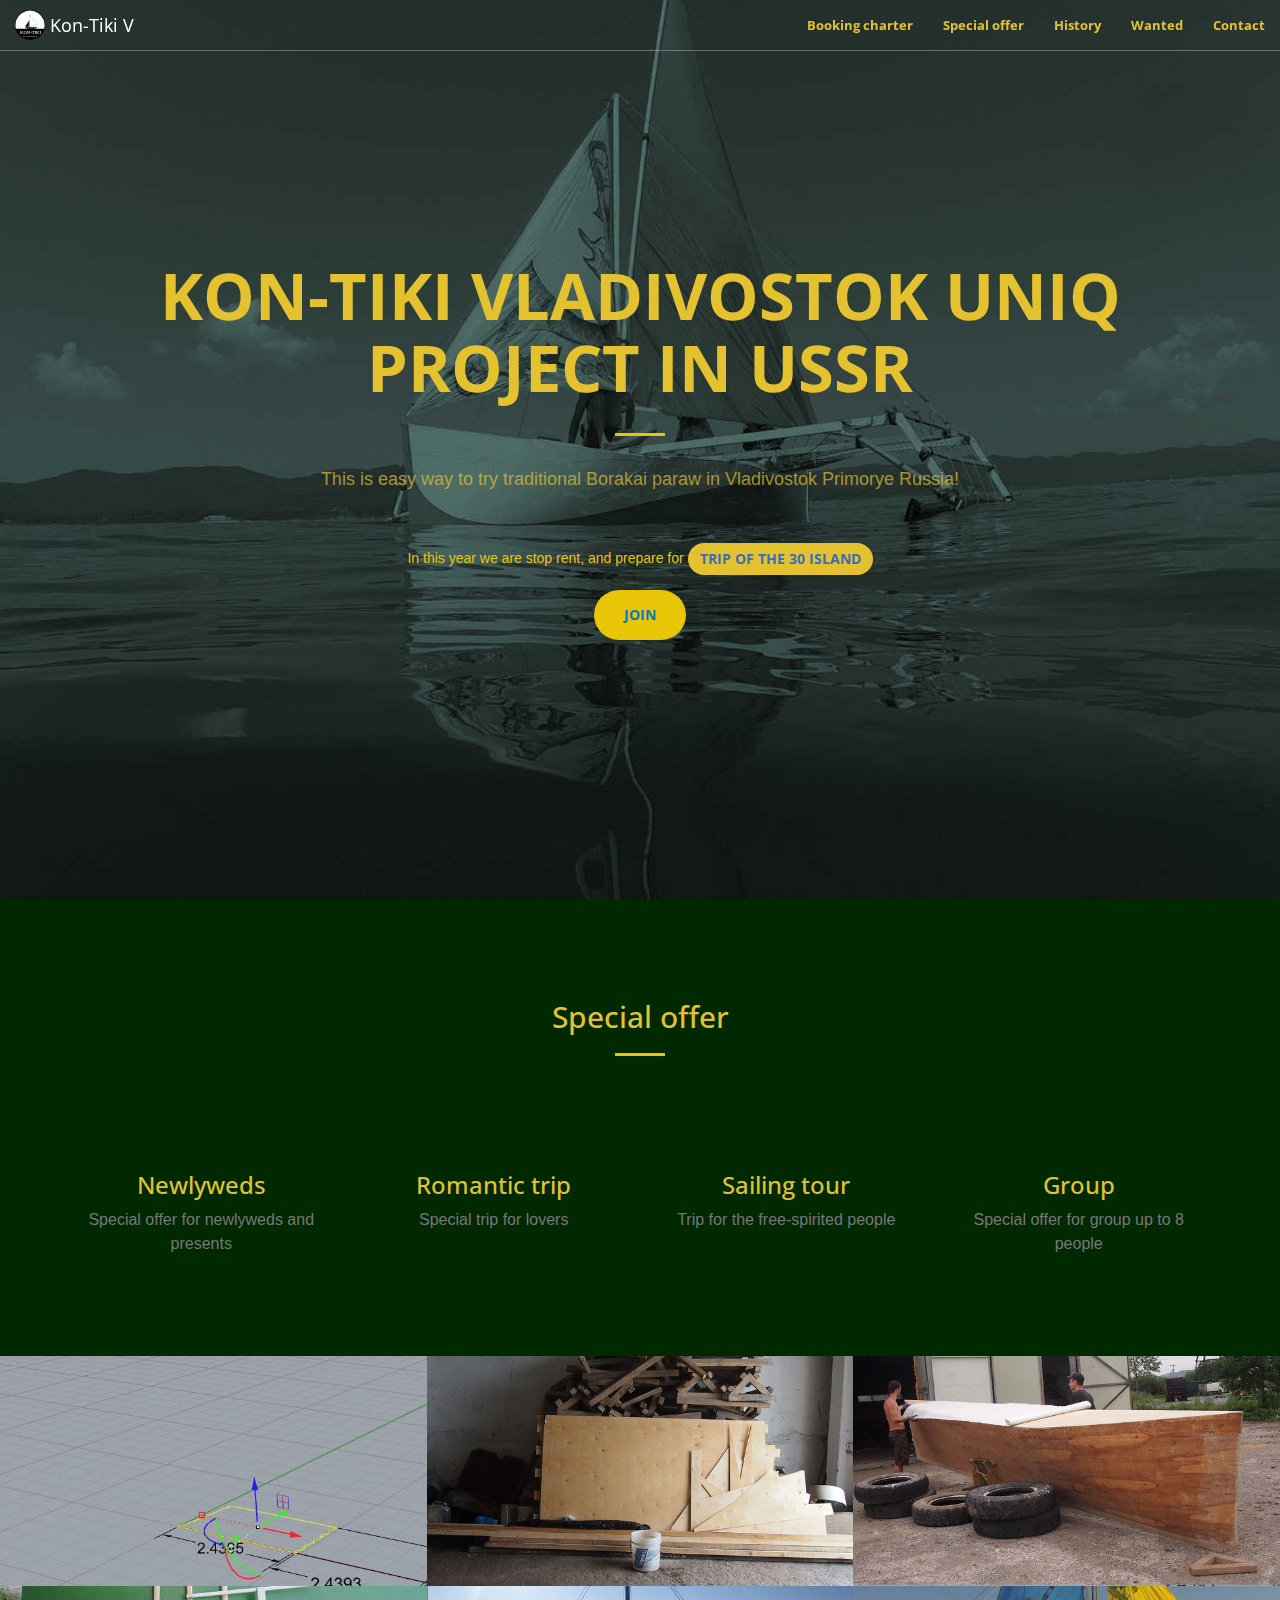
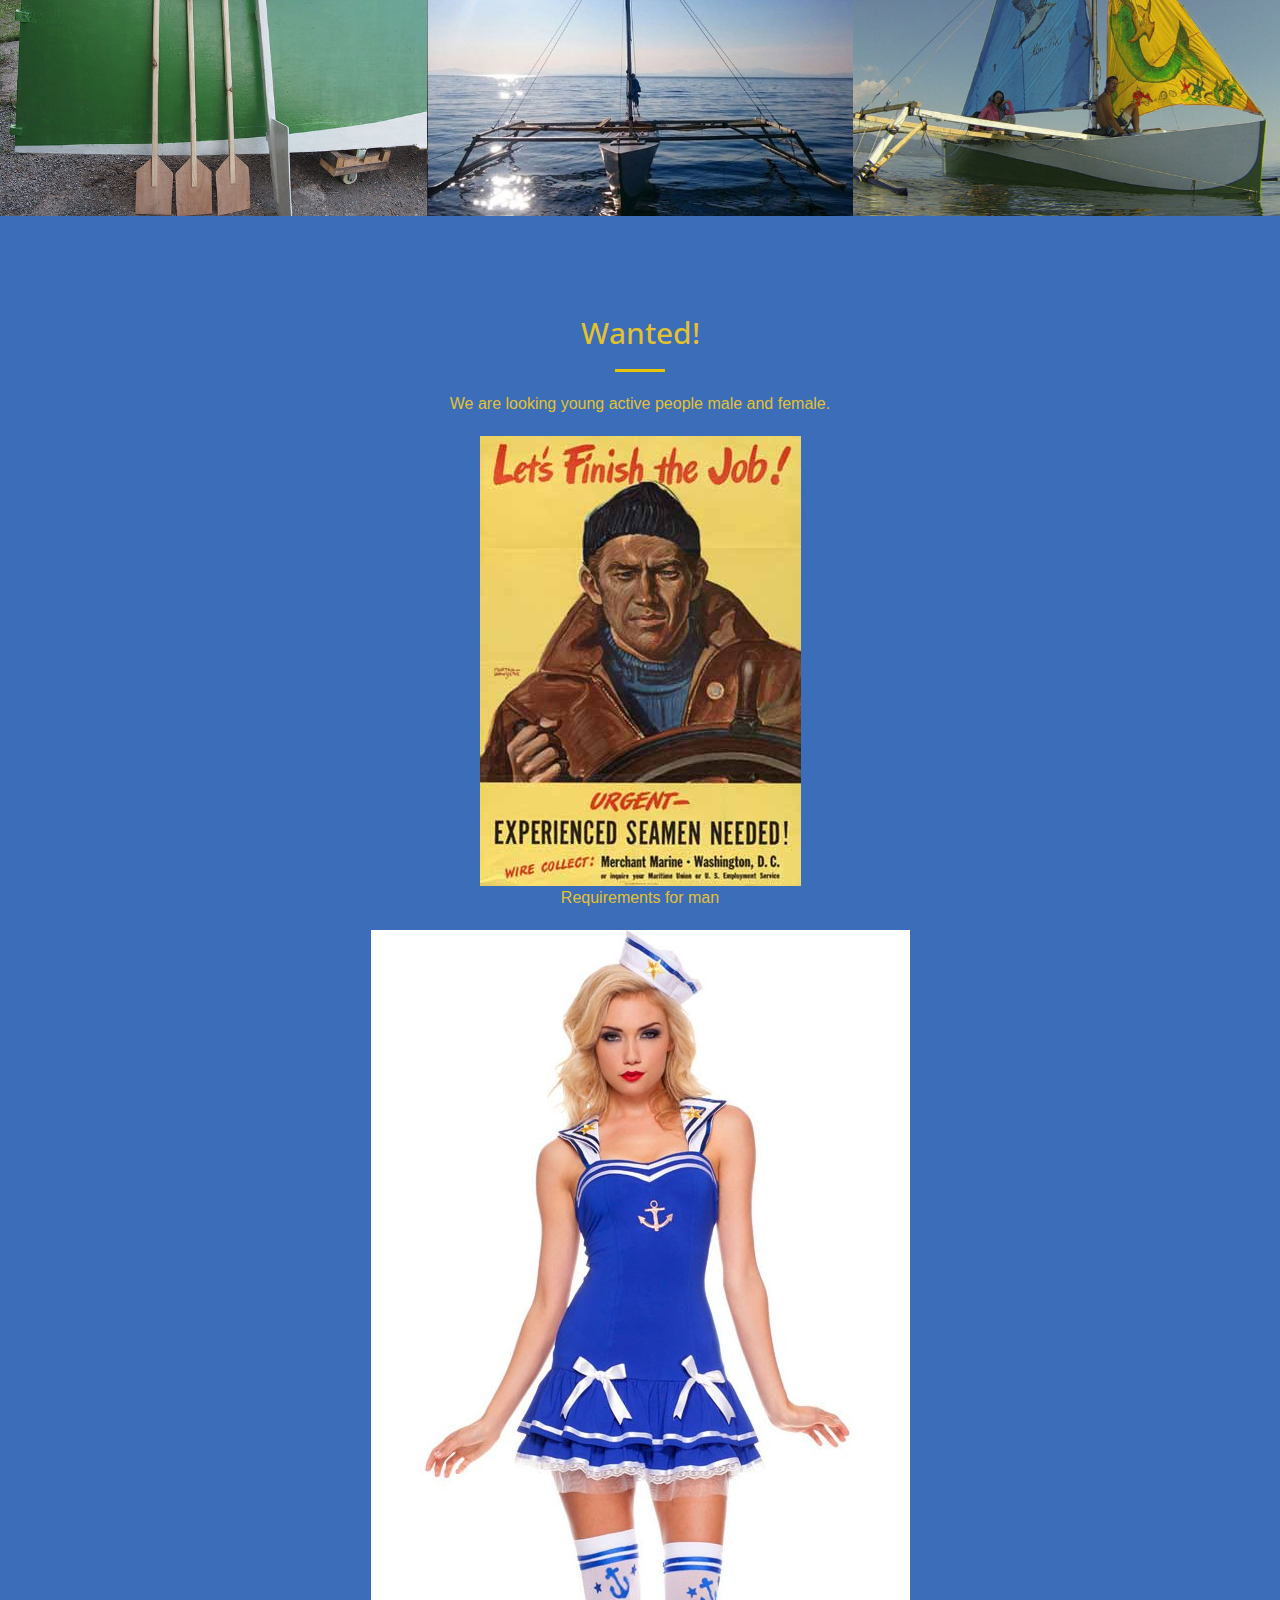
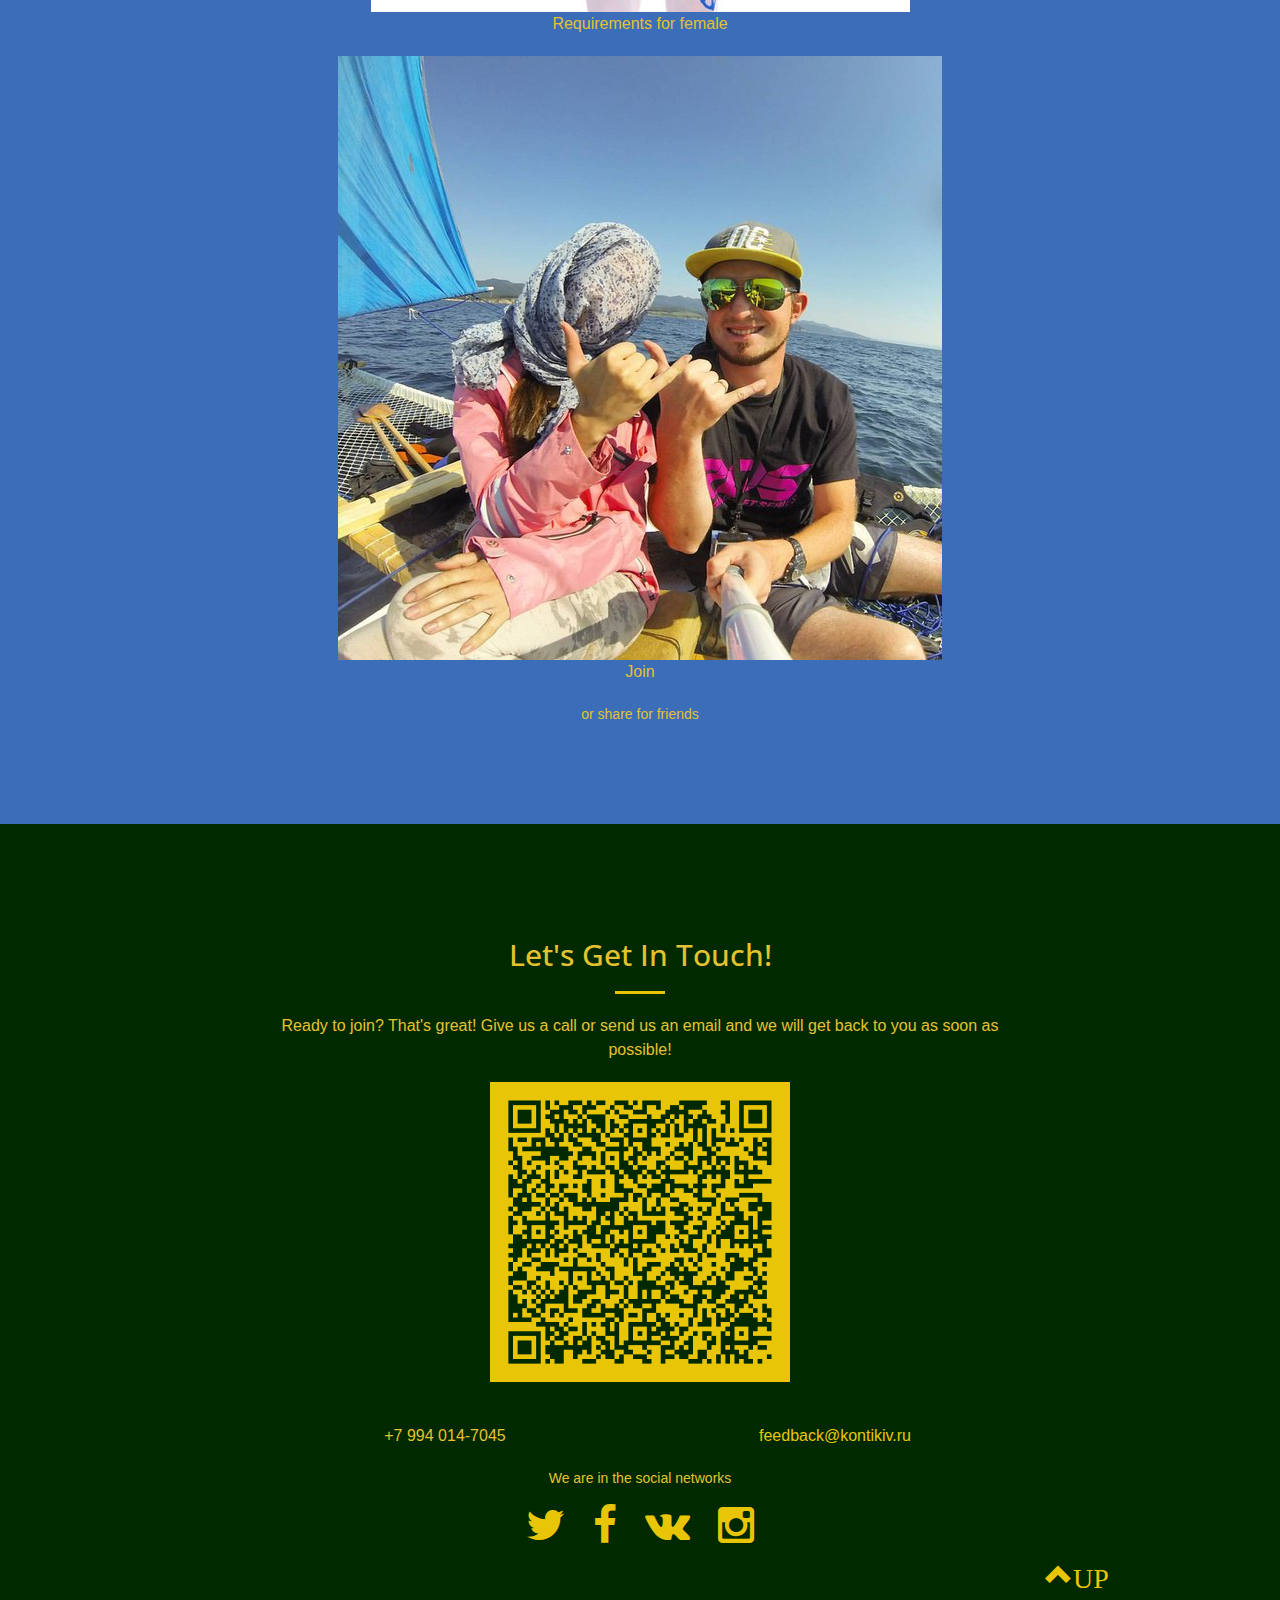
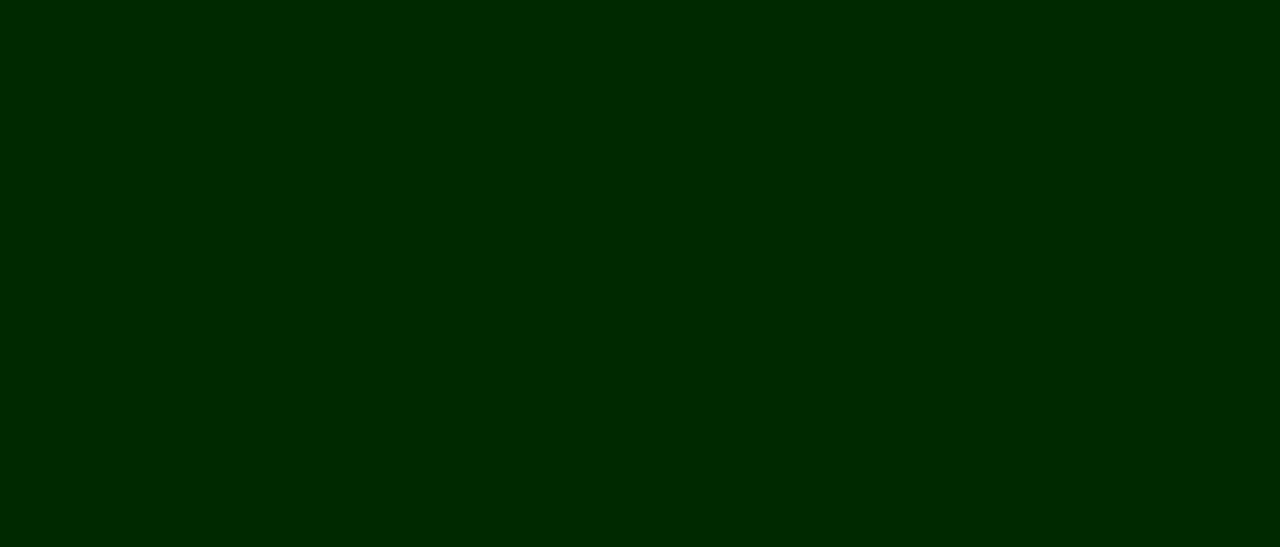
<file: index.html>
<!DOCTYPE html>
<html lang="en">
	<head>
		<meta charset="utf-8">
		<meta http-equiv="X-UA-Compatible" content="IE=edge">
		<meta name="viewport" content="width=device-width, initial-scale=1">
		<meta name="description" content="charter sailboat Vladivostok romantic tour under sail on sailboat Kon-Tiki V">
		<meta name="author" content="Kon-Tiki V">
		<title>Take a fun with a friends, romantic tour with girlfriend or look on the Vladivostok from the sea side on sail boat Kon-Tiki Vladivostok</title>
		<link rel="icon" href="img/konkikiv_logo.svg" />
		<!-- Bootstrap Core CSS -->
		<link rel="stylesheet" href="css/bootstrap.min.css" type="text/css">
		<!-- Custom Fonts -->
		<link href='http://fonts.googleapis.com/css?family=Open+Sans:300italic,400italic,600italic,700italic,800italic,400,300,600,700,800' rel='stylesheet' type='text/css'>
		<link href='http://fonts.googleapis.com/css?family=Merriweather:400,300,300italic,400italic,700,700italic,900,900italic' rel='stylesheet' type='text/css'>
		<link rel="stylesheet" href="font-awesome/css/font-awesome.min.css" type="text/css">
		<!-- Plugin CSS -->
		<link rel="stylesheet" href="css/animate.min.css" type="text/css">
		<link rel="stylesheet" href="css/bootstrap-datetimepicker.min.css" type="text/css" />
		<!-- Plugin JS -->
		<script type="text/javascript" src="js/jquery.js"></script>
		<script type="text/javascript" src="js/moment.min.js"></script>
		<script type="text/javascript" src="js/bootstrap-datetimepicker.min.js"></script>
		<!-- Custom CSS -->
		<link rel="stylesheet" href="css/creative.css" type="text/css">
		<link rel="stylesheet" href="css/gstyle.css" type="text/css">
		<!-- HTML5 Shim and Respond.js IE8 support of HTML5 elements and media queries -->
		<!-- WARNING: Respond.js doesn't work if you view the page via file:// -->
		<!--[if lt IE 9]>
			<script src="https://oss.maxcdn.com/libs/html5shiv/3.7.0/html5shiv.js"></script>
			<script src="https://oss.maxcdn.com/libs/respond.js/1.4.2/respond.min.js"></script>
		<![endif]-->
	</head>
	<body id="page-top">
		<nav id="mainNav" class=" navbar navbar-default navbar-fixed-top">
			<div class="container-fluid">
				<!-- Brand and toggle get grouped for better mobile display -->
				<div class="navbar-header">
					<button type="button" class="navbar-toggle collapsed" data-toggle="collapse" data-target="#bs-example-navbar-collapse-1">
						<span class="sr-only">Toggle navigation</span>
						<span class="icon-bar"></span>
						<span class="icon-bar"></span>
						<span class="icon-bar"></span>
					</button>
					<a class="navbar-brand page-scroll" href="#page-top">
					<img src="img/konkikiv_logo.svg" alt="charter sailboat Vladivostok romantic tour under sail on sailboat Kon-Tiki V"/>Kon-Tiki V</a>
				</div>
				<!-- Collect the nav links, forms, and other content for toggling -->
				<div class="collapse navbar-collapse" id="bs-example-navbar-collapse-1">
					<ul class="nav navbar-nav navbar-right">
						<li>
							<a class="page-scroll" href="#booking_charter">Booking charter</a>
						</li>
						<li>
							<a class="page-scroll" href="#special_offer">Special offer</a>
						</li>
						<li>
							<a class="page-scroll" href="#history">History</a>
						</li>
						<li>
							<a class="page-scroll" href="#wanted">Wanted</a>
						</li>
						<li>
							<a class="page-scroll" href="#contact">Contact</a>
						</li>
					</ul>
				</div>
				<!-- /.navbar-collapse -->
			</div>
			<!-- /.container-fluid -->
		</nav>
		<header>
			<div class="header-content">
				<div class="header-content-inner">
					<h1>Kon-Tiki Vladivostok uniq project in USSR</h1>
					<hr>
					<p>This is easy way to try traditional Borakai paraw in Vladivostok Primorye Russia!</p>
					<div class="form-group center-text">In this year we are stop rent, and prepare for <a href="http://lastromances.livejournal.com/17205.html" class="btn btn-default" role="button">Trip of the 30 Island</a>
					</div>
					<a href="#booking_charter" class="btn btn-primary btn-xl page-scroll">Join</a>
				</div>
			</div>
		</header>
		
		<section id="special_offer">
			<div class="container">
				<div class="row">
					<div class="col-lg-12 text-center">
						<h2 class="section-heading">Special offer</h2>
						<hr class="primary">
					</div>
				</div>
			</div>
			<div class="container">
				<div class="row">
					<div class="col-lg-3 col-md-6 text-center">
						<div class="service-box">
							<i class="fa fa-4x fa-diamond wow bounceIn text-primary"></i>
							<h3>Newlyweds</h3>
							<p class="text-muted">Special offer for newlyweds and presents</p>
						</div>
					</div>
					<div class="col-lg-3 col-md-6 text-center">
						<div class="service-box">
							<i class="fa fa-4x fa-heart wow bounceIn text-primary" data-wow-delay=".1s"></i>
							<h3>Romantic trip</h3>
							<p class="text-muted">Special trip for lovers</p>
						</div>
					</div>
					<div class="col-lg-3 col-md-6 text-center">
						<div class="service-box">
							<i class="fa fa-4x fa fa-eye wow bounceIn text-primary" data-wow-delay=".2s"></i>
							<h3>Sailing tour</h3>
							<p class="text-muted">Trip for the free-spirited people</p>
						</div>
					</div>
					<div class="col-lg-3 col-md-6 text-center">
						<div class="service-box">
							<i class="fa fa-4x fa-users wow bounceIn text-primary" data-wow-delay=".3s"></i>
							<h3>Group</h3>
							<p class="text-muted">Special offer for group up to 8 people</p>
						</div>
					</div>
				</div>
			</div>
		</section>
		<section class="no-padding" id="history">
			<div class="container-fluid">
				<div class="row no-gutter">
					<div class="col-lg-4 col-sm-6">
						<a href="http://lastromances.livejournal.com/2235.html" target="_blank" class="portfolio-box">
						<img src="img/history/project.jpg" class="img-responsive" alt="charter sailboat Vladivostok romantic tour under sail on sailboat Kon-Tiki V">
						<div class="portfolio-box-caption">
							<div class="portfolio-box-caption-content">
								<div class="project-category text-faded">
									Beginning
								</div>
								<div class="project-name">
									Projecting...
								</div>
							</div>
						</div>
					</a>
					</div>
					<div class="col-lg-4 col-sm-6">
						<a href="http://lastromances.livejournal.com/3064.html" target="_blank" class="portfolio-box">
						<img src="img/history/1day.jpg" class="img-responsive" alt="charter sailboat Vladivostok romantic tour under sail on sailboat Kon-Tiki V">
						<div class="portfolio-box-caption">
							<div class="portfolio-box-caption-content">
								<div class="project-category text-faded">
									Materials
								</div>
								<div class="project-name">
									First day on the base
								</div>
							</div>
						</div>
					</a>
					</div>
					<div class="col-lg-4 col-sm-6">
						<a href="http://lastromances.livejournal.com/8649.html" target="_blank" class="portfolio-box">
						<img src="img/history/third_of_the_way.jpg" class="img-responsive" alt="charter sailboat Vladivostok romantic tour under sail on sailboat Kon-Tiki V">
						<div class="portfolio-box-caption">
							<div class="portfolio-box-caption-content">
								<div class="project-category text-faded">
									Team work
								</div>
								<div class="project-name">
									Third of the way 
								</div>
							</div>
						</div>
					</a>
					</div>
					<div class="col-lg-4 col-sm-6">
						<a href="http://lastromances.livejournal.com/13453.html" target="_blank" class="portfolio-box">
						<img src="img/history/names_day_tho_thirds.jpg" class="img-responsive" alt="charter sailboat Vladivostok romantic tour under sail on sailboat Kon-Tiki V">
						<div class="portfolio-box-caption">
							<div class="portfolio-box-caption-content">
								<div class="project-category text-faded">
									Name's day
								</div>
								<div class="project-name">
									Two thirds of the way
								</div>
							</div>
						</div>
					</a>
					</div>
					<div class="col-lg-4 col-sm-6">
						<a href="http://lastromances.livejournal.com/15753.html" target="_blank" class="portfolio-box">
						<img src="img/history/day_after_x_day.jpg" class="img-responsive" alt="charter sailboat Vladivostok romantic tour under sail on sailboat Kon-Tiki V">
						<div class="portfolio-box-caption">
							<div class="portfolio-box-caption-content">
								<div class="project-category text-faded">
									On water
								</div>
								<div class="project-name">
									After day x
								</div>
							</div>
						</div>
					</a>
					</div>
					<div class="col-lg-4 col-sm-6">
						<a href="http://lastromances.livejournal.com/16454.html" target="_blank" class="portfolio-box">
						<img src="img/history/sea_trials.jpg" class="img-responsive" alt="charter sailboat Vladivostok romantic tour under sail on sailboat Kon-Tiki V">
						<div class="portfolio-box-caption">
							<div class="portfolio-box-caption-content">
								<div class="project-category text-faded">
									Results
								</div>
								<div class="project-name">
									Positive emotions
								</div>
							</div>
						</div>
					</a>
					</div>
				</div>
			</div>
		</section>
		<section class="bg-primary" id="wanted">
			<div class="container text-center">
				<div class="call-to-action">
					<div class="col-lg-8 col-lg-offset-2 text-center">
						<h2 class="section-heading">Wanted!</h2>
						<hr class="primary">
						<p>We are looking young active people male and female.</p>
						<img src="img/wanted/wanted.jpg" class="img-responsive center-block" alt="charter sailboat Vladivostok romantic tour under sail on sailboat Kon-Tiki V" />
						<p>Requirements for man</p>
						<img src="img/wanted/wanted_femail.jpg" class="img-responsive center-block" alt="charter sailboat Vladivostok romantic tour under sail on sailboat Kon-Tiki V" />
						<p>Requirements for female</p>
						<img src="img/wanted/join.jpg" class="img-responsive center-block" alt="charter sailboat Vladivostok romantic tour under sail on sailboat Kon-Tiki V" />
						<p>Join</p>or share for friends
						<div class="ya-share2" data-services="vkontakte,facebook,twitter,gplus,viber,whatsapp,blogger,deliciouas,digg,,odnoklassniki,moimirreddit,evernote,linkedin,lj,pocket,tumblr" data-counter="" data-limit="8" data-description="Wanted team on new project Kon-Tiki V. If you like sea and wind we are on the same way!" data-image="http://kontikiv.ru/v1/img/wanted/wanted_femail.jpg" data-title="Wanted team on Kon-Tiki V" data-url="http://kontikiv.ru/v1/kontikiv_en.html#wanted" data-lang="en"></div>
					</div>
				</div>
			</div>
		</section>
		<section id="contact">
			<div class="container">
				<div class="row margin-top-10">
					<div class="col-lg-8 col-lg-offset-2 text-center">
						<h2 class="section-heading">Let's Get In Touch!</h2>
						<hr class="primary">
						<p>Ready to join? That's great! Give us a call or send us an email and we will get back to you as soon as possible!</p>
						<img src="img/kontikiv_qr_vcard.png" alt="charter sailboat Vladivostok romantic tour under sail on sailboat Kon-Tiki V" />
					</div>
					<div class="col-lg-4 col-lg-offset-2 text-center">
						<i class="fa fa-phone fa-3x wow bounceIn"></i>
						<p>+7 994 014-7045</p>
					</div>
					<div class="col-lg-4 text-center">
						<i class="fa fa-envelope-o fa-3x wow bounceIn" data-wow-delay=".1s"></i>
						<p>
							<a href="mailto:feedback@kontikiv.ru">feedback@kontikiv.ru</a>
						</p>
					</div>
					<div class="col-lg-8 col-lg-offset-2 text-center">We are in the social networks</div>
					<div class="col-lg-8 col-lg-offset-2 text-center">
						<a class="btn btn-social-icon fa-3x btn-twitter" href="https://twitter.com/KontikiVlad" target="_blank">
							<span class="fa fa-twitter"></span>
				
						  </a>
						<a class="btn btn-social-icon fa-3x btn-facebook" href="https://www.facebook.com/groups/128509750887527/" target="_blank">
						  			<span class="fa fa-facebook"></span>
						  
						  		  </a>
						<a class="btn btn-social-icon fa-3x btn-vk" href="https://vk.com/lastromances" target="_blank">
						  			<span class="fa fa-vk"></span>
						  
						  		  </a>
						<a class="btn btn-social-icon fa-3x btn-instagram" href="https://www.instagram.com/kontikivlad" target="_blank">
						  						<span class="fa fa-instagram"></span>
						  			
						  					  </a>
					</div>
					<div class="col-lg-4 col-lg-offset-10">
						<a href="#" class="glyphicon glyphicon-chevron-up fa-2x" aria-hidden="true">UP</a>
					</div>
				</div>
				<div class="row">
					<div class="col-lg-8 col-lg-offset-2 text-center">
						<iframe src="https://www.google.com/maps/embed?pb=!1m18!1m12!1m3!1d2914.492704171019!2d131.84103395088707!3d43.073135897660656!2m3!1f0!2f0!3f0!3m2!1i1024!2i768!4f13.1!3m3!1m2!1s0x5fb38c6840870f83%3A0xc915d20d0df83f21!2sTokarevskiy+mayak!5e0!3m2!1sen!2set!4v1462713625102" width="80%" height="450" frameborder="0" style="border:0" allowfullscreen></iframe>
					</div>
				</div>
			</div>
		</section>
		<!-- Bootstrap Core JavaScript -->
		<script src="js/bootstrap.min.js"></script>
		<!-- Plugin JavaScript -->
		<script src="js/jquery.easing.min.js"></script>
		<script src="js/jquery.fittext.js"></script>
		<script src="js/wow.min.js"></script>
		<script src="js/validator.min.js"></script>
		<!-- Custom Theme JavaScript -->
		<script src="js/creative.js"></script>
		<!--Custom js-->
		<script type="text/javascript" src="js/totalPrice.js"></script>
		<script type="text/javascript" src="js/datepicker.js"></script>
		<!--form-script-->
		<script type="text/javascript" src="js/form-scripts.js"></script>
		<!--yandex share-->
		<script src="https://yastatic.net/share2/share.js" async="async"></script>
		<!--yandex metrika-->
		<!-- Yandex.Metrika counter -->
		<script type="text/javascript">
			(function (d, w, c) { (w[c] = w[c] || []).push(function() { try { w.yaCounter37366660 = new Ya.Metrika({ id:37366660, clickmap:true, trackLinks:true, accurateTrackBounce:true, webvisor:true }); } catch(e) { } }); var n = d.getElementsByTagName("script")[0], s = d.createElement("script"), f = function () { n.parentNode.insertBefore(s, n); }; s.type = "text/javascript"; s.async = true; s.src = "https://mc.yandex.ru/metrika/watch.js"; if (w.opera == "[object Opera]") { d.addEventListener("DOMContentLoaded", f, false); } else { f(); } })(document, window, "yandex_metrika_callbacks");
		</script>
		<noscript>
			<div>
				<img src="https://mc.yandex.ru/watch/37366660" style="position:absolute; left:-9999px;" alt="" />
			</div>
		</noscript>
		<!-- /Yandex.Metrika counter -->
	</body>

</html>
</file>
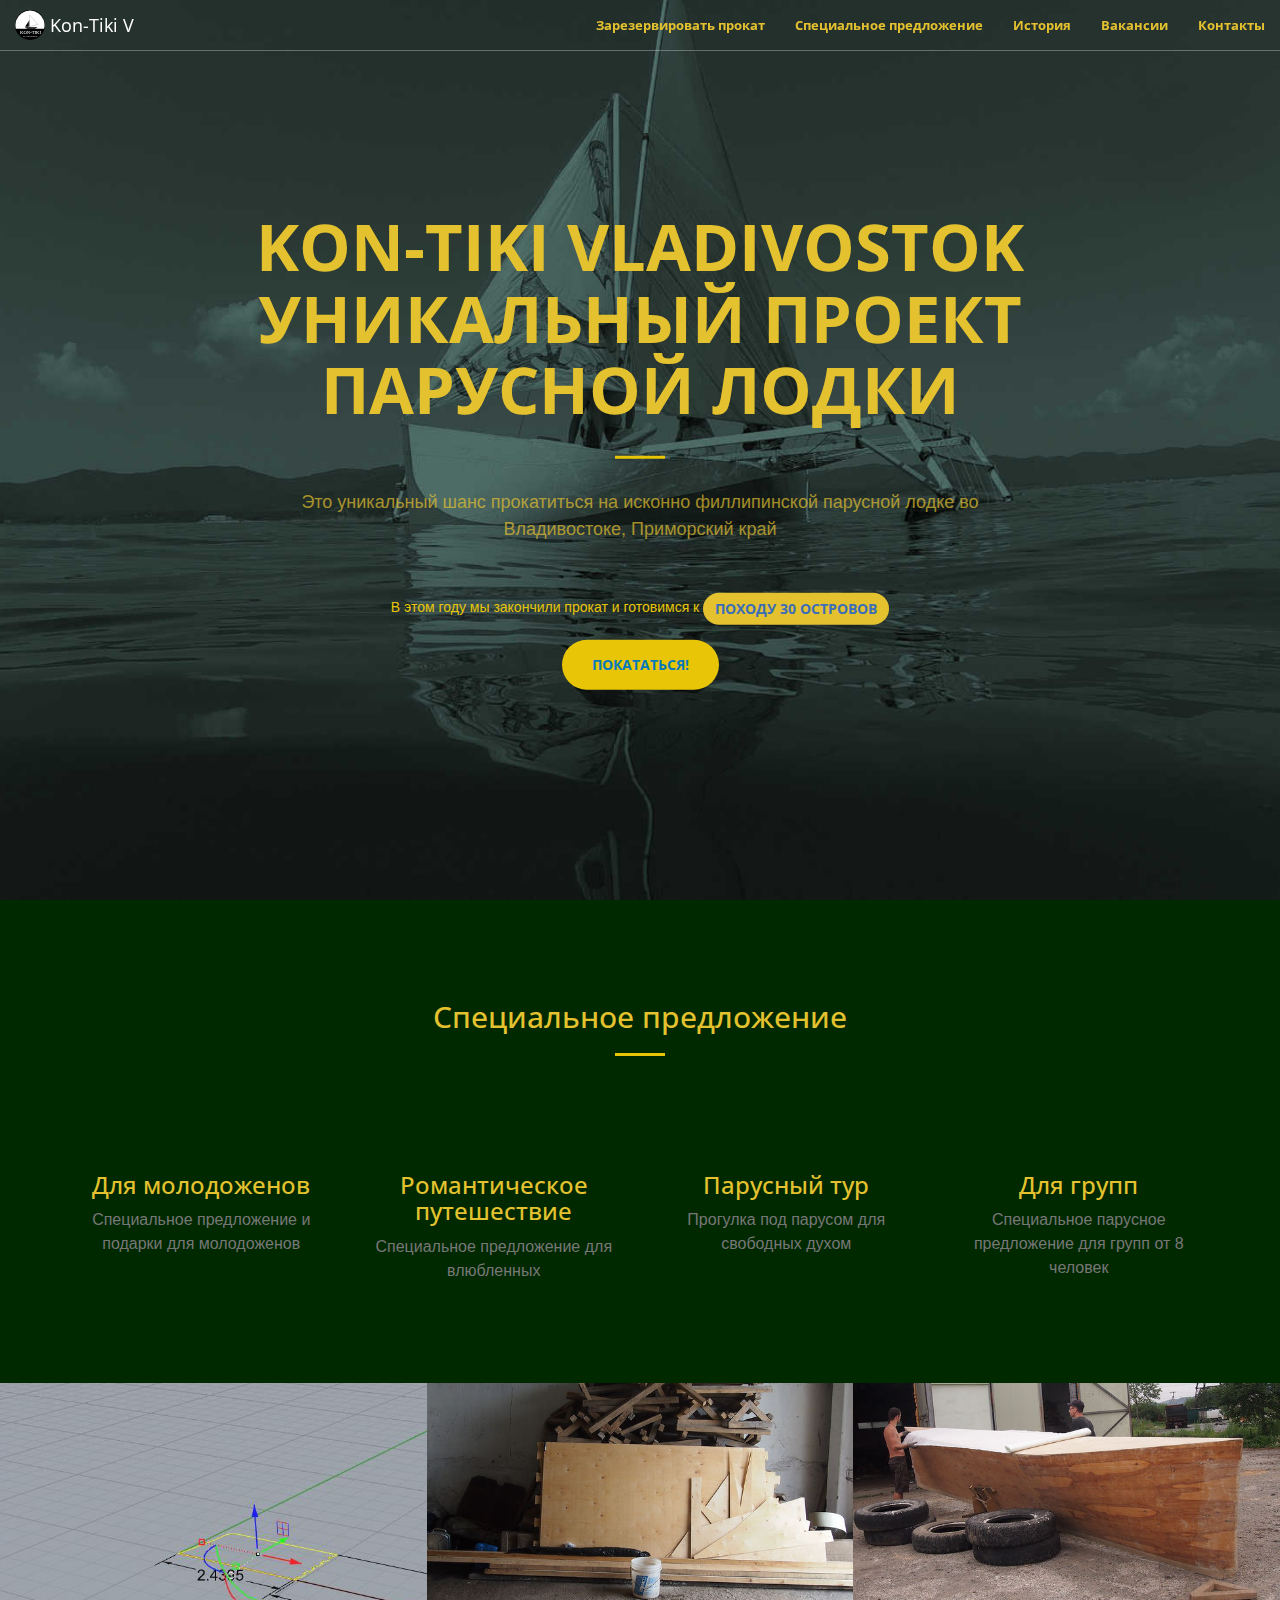
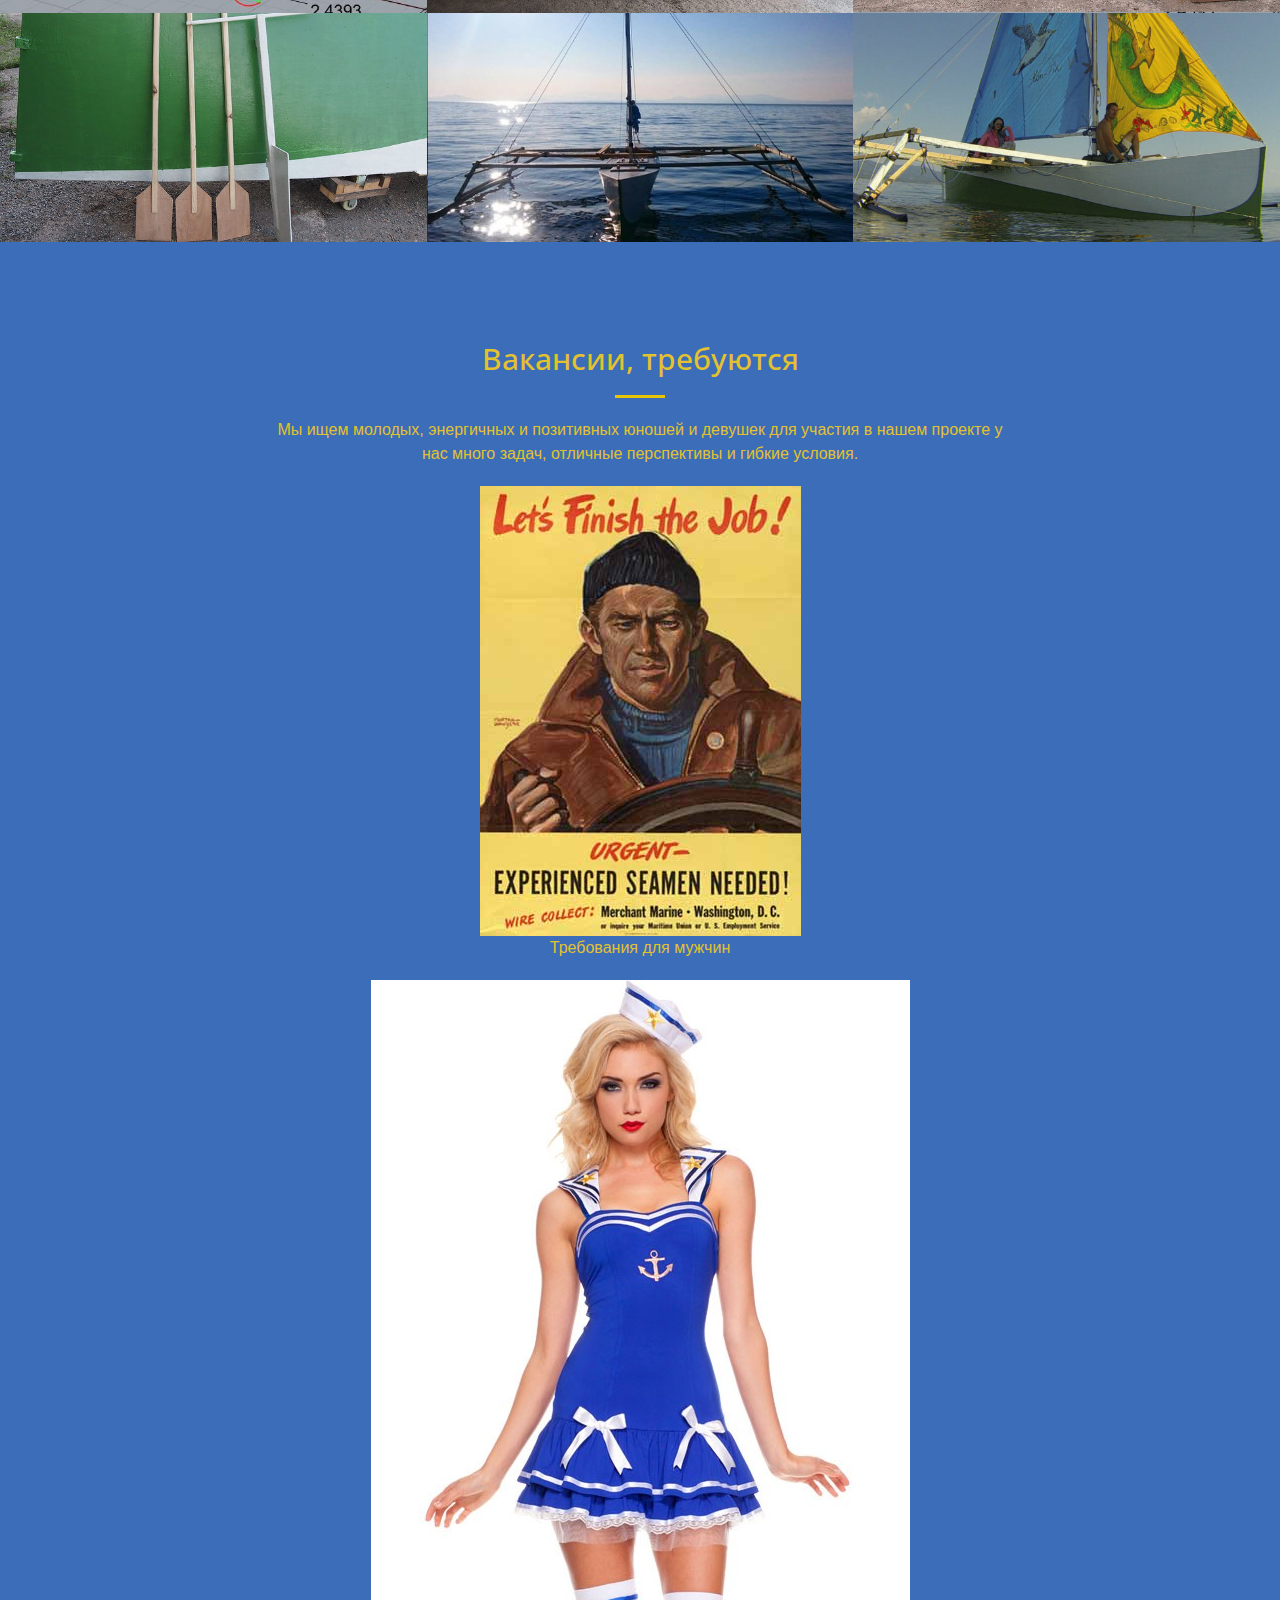
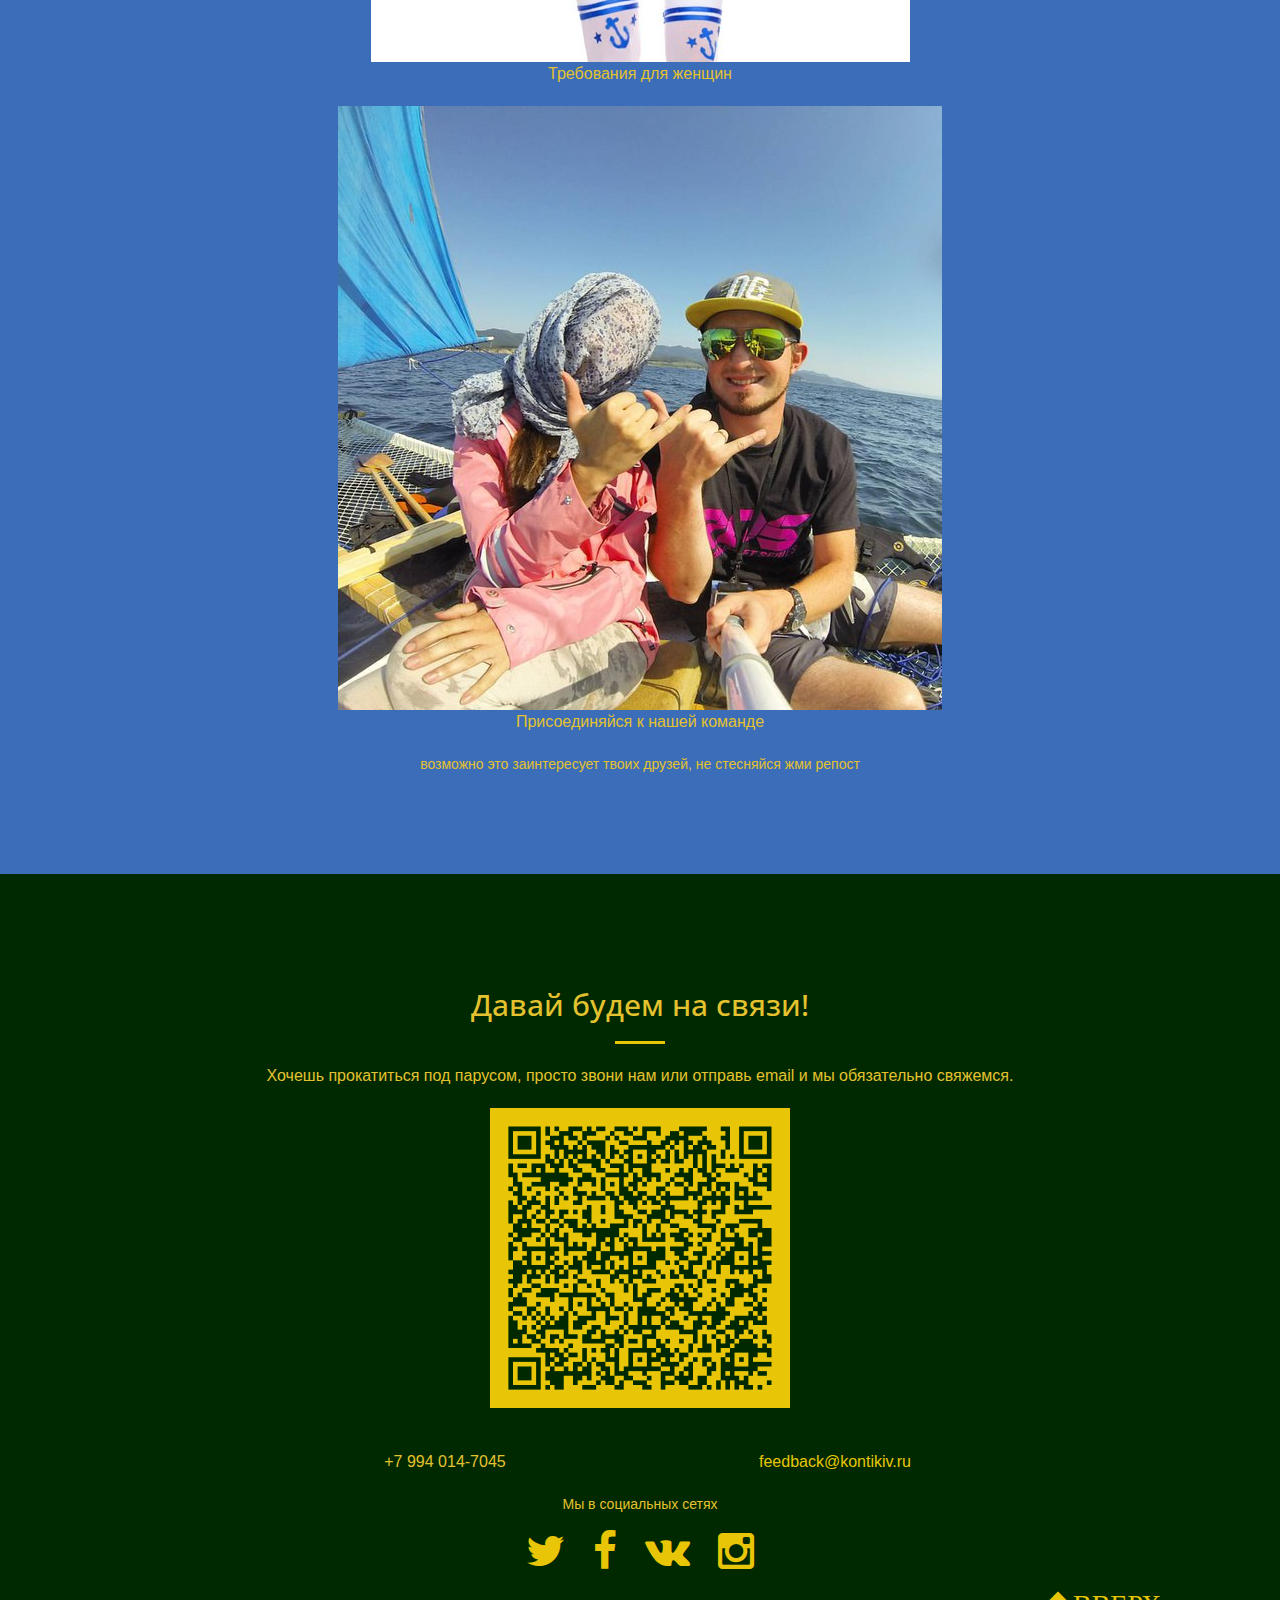
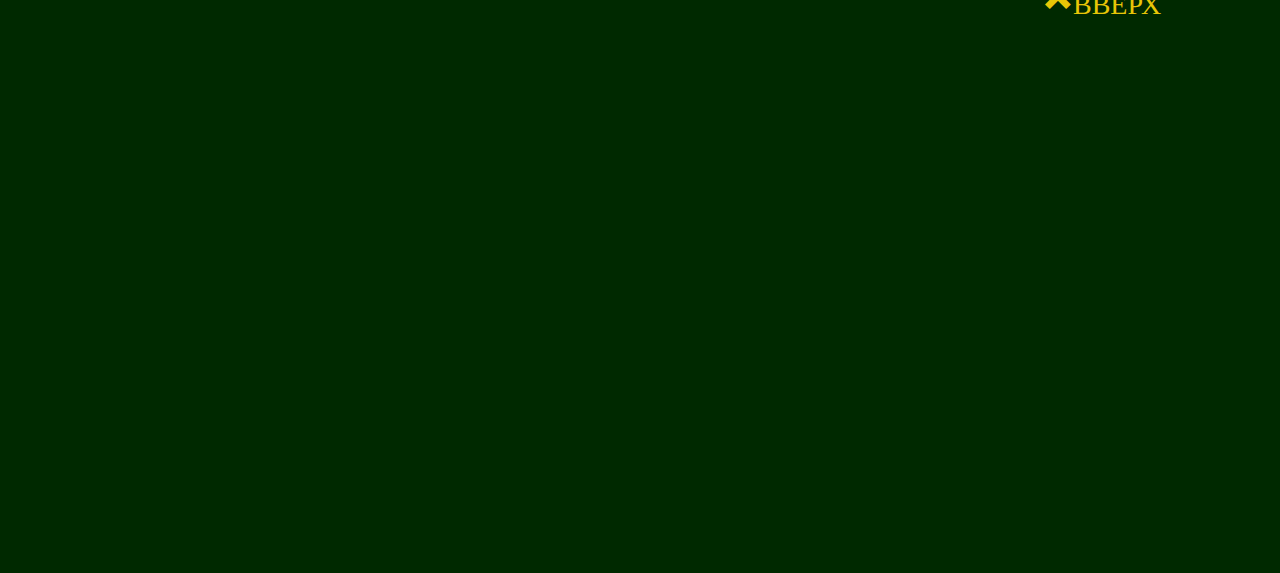
<file: kontikiv_ru.html>
<!DOCTYPE html>
<html lang="ru">
	<head>
		<meta charset="utf-8">
		<meta http-equiv="X-UA-Compatible" content="IE=edge">
		<meta name="viewport" content="width=device-width, initial-scale=1">
		<meta name="description" content="Прокат на парусной лодке Владивосток, романтические путешествия на лодке с любимой под парусами Kon-Tiki V">
		<meta name="author" content="Kon-Tiki V">
		<title>Прокатись с друзьями, устрой романтический сюрприз любимой или посмотри на Владивосток с другой сторны на парусной лодке Kon-Tiki Vladivostok</title>
		<link rel="icon" href="img/konkikiv_logo.svg" />
		<!-- Bootstrap Core CSS -->
		<link rel="stylesheet" href="css/bootstrap.min.css" type="text/css">
		<!-- Custom Fonts -->
		<link href='http://fonts.googleapis.com/css?family=Open+Sans:300italic,400italic,600italic,700italic,800italic,400,300,600,700,800' rel='stylesheet' type='text/css'>
		<link href='http://fonts.googleapis.com/css?family=Merriweather:400,300,300italic,400italic,700,700italic,900,900italic' rel='stylesheet' type='text/css'>
		<link rel="stylesheet" href="font-awesome/css/font-awesome.min.css" type="text/css">
		<!-- Plugin CSS -->
		<link rel="stylesheet" href="css/animate.min.css" type="text/css">
		<link rel="stylesheet" href="css/bootstrap-datetimepicker.min.css" type="text/css" />
		<!-- Plugin JS -->
		<script type="text/javascript" src="js/jquery.js"></script>
		<script type="text/javascript" src="js/moment.min.js"></script>
		<script type="text/javascript" src="js/bootstrap-datetimepicker.min.js"></script>
		<!-- Custom CSS -->
		<link rel="stylesheet" href="css/creative.css" type="text/css">
		<link rel="stylesheet" href="css/gstyle.css" type="text/css">
		<!-- HTML5 Shim and Respond.js IE8 support of HTML5 elements and media queries -->
		<!-- WARNING: Respond.js doesn't work if you view the page via file:// -->
		<!--[if lt IE 9]>
			<script src="https://oss.maxcdn.com/libs/html5shiv/3.7.0/html5shiv.js"></script>
			<script src="https://oss.maxcdn.com/libs/respond.js/1.4.2/respond.min.js"></script>
		<![endif]-->
	</head>
	<body id="page-top">
		<nav id="mainNav" class=" navbar navbar-default navbar-fixed-top">
			<div class="container-fluid">
				<!-- Brand and toggle get grouped for better mobile display -->
				<div class="navbar-header">
					<button type="button" class="navbar-toggle collapsed" data-toggle="collapse" data-target="#bs-example-navbar-collapse-1">
						<span class="sr-only">Toggle navigation</span>
						<span class="icon-bar"></span>
						<span class="icon-bar"></span>
						<span class="icon-bar"></span>
					</button>
					<a class="navbar-brand page-scroll" href="#page-top">
					<img src="img/konkikiv_logo.svg" alt="Прокат на парусной лодке Владивосток, романтические путешествия на лодке с любимой под парусами Kon-Tiki V"/>Kon-Tiki V</a>
				</div>
				<!-- Collect the nav links, forms, and other content for toggling -->
				<div class="collapse navbar-collapse" id="bs-example-navbar-collapse-1">
					<ul class="nav navbar-nav navbar-right">
						<li>
							<a class="page-scroll" href="#booking_charter">Зарезервировать прокат</a>
						</li>
						<li>
							<a class="page-scroll" href="#special_offer">Специальное предложение</a>
						</li>
						<li>
							<a class="page-scroll" href="#history">История</a>
						</li>
						<li>
							<a class="page-scroll" href="#wanted">Вакансии</a>
						</li>
						<li>
							<a class="page-scroll" href="#contact">Контакты</a>
						</li>
					</ul>
				</div>
				<!-- /.navbar-collapse -->
			</div>
			<!-- /.container-fluid -->
		</nav>
		<header>
			<div class="header-content">
				<div class="header-content-inner">
					<h1>Kon-Tiki Vladivostok уникальный проект парусной лодки</h1>
					<hr>
					<p>Это уникальный шанс прокатиться на исконно филлипинской парусной лодке во Владивостоке, Приморский край</p>
					<div class="form-group center-text">В этом году мы закончили прокат и готовимся к <a href="http://lastromances.livejournal.com/17205.html" class="btn btn-default" role="button">Походу 30 островов</a>
					</div>
					<a href="#booking_charter" class="btn btn-primary btn-xl page-scroll">Покататься!</a>
				</div>
			</div>
		</header>
		<section id="special_offer">
			<div class="container">
				<div class="row">
					<div class="col-lg-12 text-center">
						<h2 class="section-heading">Специальное предложение</h2>
						<hr class="primary">
					</div>
				</div>
			</div>
			<div class="container">
				<div class="row">
					<div class="col-lg-3 col-md-6 text-center">
						<div class="service-box">
							<i class="fa fa-4x fa-diamond wow bounceIn text-primary"></i>
							<h3>Для молодоженов</h3>
							<p class="text-muted">Специальное предложение и подарки для молодоженов</p>
						</div>
					</div>
					<div class="col-lg-3 col-md-6 text-center">
						<div class="service-box">
							<i class="fa fa-4x fa-heart wow bounceIn text-primary" data-wow-delay=".1s"></i>
							<h3>Романтическое путешествие</h3>
							<p class="text-muted">Специальное предложение для влюбленных</p>
						</div>
					</div>
					<div class="col-lg-3 col-md-6 text-center">
						<div class="service-box">
							<i class="fa fa-4x fa fa-eye wow bounceIn text-primary" data-wow-delay=".2s"></i>
							<h3>Парусный тур</h3>
							<p class="text-muted">Прогулка под парусом для свободных духом</p>
						</div>
					</div>
					<div class="col-lg-3 col-md-6 text-center">
						<div class="service-box">
							<i class="fa fa-4x fa-users wow bounceIn text-primary" data-wow-delay=".3s"></i>
							<h3>Для групп</h3>
							<p class="text-muted">Специальное парусное предложение для групп от 8 человек</p>
						</div>
					</div>
				</div>
			</div>
		</section>
		<section class="no-padding" id="history">
			<div class="container-fluid">
				<div class="row no-gutter">
					<div class="col-lg-4 col-sm-6">
						<a href="http://lastromances.livejournal.com/2235.html" target="_blank" class="portfolio-box">
						<img src="img/history/project.jpg" class="img-responsive" alt="Прокат на парусной лодке Владивосток, романтические путешествия на лодке с любимой под парусами Kon-Tiki V">
						<div class="portfolio-box-caption">
							<div class="portfolio-box-caption-content">
								<div class="project-category text-faded">
									Начало
								</div>
								<div class="project-name">
									Проектирование...
								</div>
							</div>
						</div>
					</a>
					</div>
					<div class="col-lg-4 col-sm-6">
						<a href="http://lastromances.livejournal.com/3064.html" target="_blank" class="portfolio-box">
						<img src="img/history/1day.jpg" class="img-responsive" alt="Прокат на парусной лодке Владивосток, романтические путешествия на лодке с любимой под парусами Kon-Tiki V">
						<div class="portfolio-box-caption">
							<div class="portfolio-box-caption-content">
								<div class="project-category text-faded">
									Материалы
								</div>
								<div class="project-name">
									Первый день на базе
								</div>
							</div>
						</div>
					</a>
					</div>
					<div class="col-lg-4 col-sm-6">
						<a href="http://lastromances.livejournal.com/8649.html" target="_blank" class="portfolio-box">
						<img src="img/history/third_of_the_way.jpg" class="img-responsive" alt="Прокат на парусной лодке Владивосток, романтические путешествия на лодке с любимой под парусами Kon-Tiki V">
						<div class="portfolio-box-caption">
							<div class="portfolio-box-caption-content">
								<div class="project-category text-faded">
									Командная работа
								</div>
								<div class="project-name">
									Треть пути пройдена 
								</div>
							</div>
						</div>
					</a>
					</div>
					<div class="col-lg-4 col-sm-6">
						<a href="http://lastromances.livejournal.com/13453.html" target="_blank" class="portfolio-box">
						<img src="img/history/names_day_tho_thirds.jpg" class="img-responsive" alt="Прокат на парусной лодке Владивосток, романтические путешествия на лодке с любимой под парусами Kon-Tiki V">
						<div class="portfolio-box-caption">
							<div class="portfolio-box-caption-content">
								<div class="project-category text-faded">
									День давать имена ака именины
								</div>
								<div class="project-name">
									Две трети пути пройдено
								</div>
							</div>
						</div>
					</a>
					</div>
					<div class="col-lg-4 col-sm-6">
						<a href="http://lastromances.livejournal.com/15753.html" target="_blank" class="portfolio-box">
						<img src="img/history/day_after_x_day.jpg" class="img-responsive" alt="Прокат на парусной лодке Владивосток, романтические путешествия на лодке с любимой под парусами Kon-Tiki V">
						<div class="portfolio-box-caption">
							<div class="portfolio-box-caption-content">
								<div class="project-category text-faded">
									На воде
								</div>
								<div class="project-name">
									После дня икс
								</div>
							</div>
						</div>
					</a>
					</div>
					<div class="col-lg-4 col-sm-6">
						<a href="http://lastromances.livejournal.com/16454.html" target="_blank" class="portfolio-box">
						<img src="img/history/sea_trials.jpg" class="img-responsive" alt="Прокат на парусной лодке Владивосток, романтические путешествия на лодке с любимой под парусами Kon-Tiki V">
						<div class="portfolio-box-caption">
							<div class="portfolio-box-caption-content">
								<div class="project-category text-faded">
									Результат
								</div>
								<div class="project-name">
									Позитивные эмоции
								</div>
							</div>
						</div>
					</a>
					</div>
				</div>
			</div>
		</section>
		<section class="bg-primary" id="wanted">
			<div class="container text-center">
				<div class="call-to-action">
					<div class="col-lg-8 col-lg-offset-2 text-center">
						<h2 class="section-heading">Вакансии, требуются</h2>
						<hr class="primary">
						<p>Мы ищем молодых, энергичных и позитивных юношей и девушек для участия в нашем проекте у нас много задач, отличные перспективы и гибкие условия.</p>
						<img src="img/wanted/wanted.jpg" class="img-responsive center-block" alt="Прокат на парусной лодке Владивосток, романтические путешествия на лодке с любимой под парусами Kon-Tiki V" />
						<p>Требования для мужчин</p>
						<img src="img/wanted/wanted_femail.jpg" class="img-responsive center-block" alt="Прокат на парусной лодке Владивосток, романтические путешествия на лодке с любимой под парусами Kon-Tiki V" />
						<p>Требования для женщин</p>
						<img src="img/wanted/join.jpg" class="img-responsive center-block" alt="Прокат на парусной лодке Владивосток, романтические путешествия на лодке с любимой под парусами Kon-Tiki V" />
						<p>Присоединяйся к нашей команде</p>возможно это заинтересует твоих друзей, не стесняйся жми репост
						<div class="ya-share2" data-services="vkontakte,facebook,twitter,gplus,viber,whatsapp,blogger,deliciouas,digg,,odnoklassniki,moimirreddit,evernote,linkedin,lj,pocket,tumblr" data-counter="" data-limit="8" data-description="Wanted team on new project Kon-Tiki V. If you like sea and wind we are on the same way!" data-image="http://kontikiv.ru/v1/img/wanted/wanted_femail.jpg" data-title="Wanted team on Kon-Tiki V" data-url="http://kontikiv.ru/v1/kontikiv_en.html#wanted" data-lang="ru"></div>
					</div>
				</div>
			</div>
		</section>
		<section id="contact">
			<div class="container">
				<div class="row margin-top-10">
					<div class="col-lg-8 col-lg-offset-2 text-center">
						<h2 class="section-heading">Давай будем на связи!</h2>
						<hr class="primary">
						<p>Хочешь прокатиться под парусом, просто звони нам или отправь email и мы обязательно свяжемся.</p>
						<img src="img/kontikiv_qr_vcard.png" alt="Прокат на парусной лодке Владивосток, романтические путешествия на лодке с любимой под парусами Kon-Tiki V" />
					</div>
					<div class="col-lg-4 col-lg-offset-2 text-center">
						<i class="fa fa-phone fa-3x wow bounceIn"></i>
						<p>+7 994 014-7045</p>
					</div>
					<div class="col-lg-4 text-center">
						<i class="fa fa-envelope-o fa-3x wow bounceIn" data-wow-delay=".1s"></i>
						<p>
							<a href="mailto:feedback@kontikiv.ru">feedback@kontikiv.ru</a>
						</p>
					</div>
					<div class="col-lg-8 col-lg-offset-2 text-center">Мы в социальных сетях</div>
					<div class="col-lg-8 col-lg-offset-2 text-center">
						<a class="btn btn-social-icon fa-3x btn-twitter" href="https://twitter.com/KontikiVlad" target="_blank">
							<span class="fa fa-twitter"></span>
				
						  </a>
						<a class="btn btn-social-icon fa-3x btn-facebook" href="https://www.facebook.com/groups/128509750887527/" target="_blank">
						  			<span class="fa fa-facebook"></span>
						  
						  		  </a>
						<a class="btn btn-social-icon fa-3x btn-vk" href="https://vk.com/lastromances" target="_blank">
						  			<span class="fa fa-vk"></span>
						  
						  		  </a>
						<a class="btn btn-social-icon fa-3x btn-instagram" href="https://www.instagram.com/kontikivlad" target="_blank">
						  						<span class="fa fa-instagram"></span>
						  			
						  					  </a>
					</div>
					<div class="col-lg-4 col-lg-offset-10">
						<a href="#" class="glyphicon glyphicon-chevron-up fa-2x" aria-hidden="true">ВВЕРХ</a>
					</div>
				</div>
				<div class="row">
					<div class="col-lg-8 col-lg-offset-2 text-center">
						<iframe src="https://www.google.com/maps/embed?pb=!1m18!1m12!1m3!1d2914.492704171019!2d131.84103395088707!3d43.073135897660656!2m3!1f0!2f0!3f0!3m2!1i1024!2i768!4f13.1!3m3!1m2!1s0x5fb38c6840870f83%3A0xc915d20d0df83f21!2sTokarevskiy+mayak!5e0!3m2!1sen!2set!4v1462713625102" width="80%" height="450" frameborder="0" style="border:0" allowfullscreen></iframe>
					</div>
				</div>
			</div>
		</section>
		<!-- Bootstrap Core JavaScript -->
		<script src="js/bootstrap.min.js"></script>
		<!-- Plugin JavaScript -->
		<script src="js/jquery.easing.min.js"></script>
		<script src="js/jquery.fittext.js"></script>
		<script src="js/wow.min.js"></script>
		<script src="js/validator.min.js"></script>
		<!-- Custom Theme JavaScript -->
		<script src="js/creative.js"></script>
		<!--Custom js-->
		<script type="text/javascript" src="js/totalPrice.js"></script>
		<script type="text/javascript" src="js/datepicker.js"></script>
		<!--form-script-->
		<script type="text/javascript" src="js/form-scripts.js"></script>
		<!--yandex share-->
		<script src="https://yastatic.net/share2/share.js" async="async"></script>
		<!--yandex metrika-->
		<!-- Yandex.Metrika counter -->
		<script type="text/javascript">
			(function (d, w, c) { (w[c] = w[c] || []).push(function() { try { w.yaCounter37366660 = new Ya.Metrika({ id:37366660, clickmap:true, trackLinks:true, accurateTrackBounce:true, webvisor:true }); } catch(e) { } }); var n = d.getElementsByTagName("script")[0], s = d.createElement("script"), f = function () { n.parentNode.insertBefore(s, n); }; s.type = "text/javascript"; s.async = true; s.src = "https://mc.yandex.ru/metrika/watch.js"; if (w.opera == "[object Opera]") { d.addEventListener("DOMContentLoaded", f, false); } else { f(); } })(document, window, "yandex_metrika_callbacks");
		</script>
		<noscript>
			<div>
				<img src="https://mc.yandex.ru/watch/37366660" style="position:absolute; left:-9999px;" alt="" />
			</div>
		</noscript>
		<!-- /Yandex.Metrika counter -->
	</body>

</html>
</file>
<file: css/gstyle.css>
body{background-color:#ede7f6;font-family:Roboto,RobotoDraft,Helvetica,Arial,sans-serif;margin:0}body .modal-dialog,body .modal-dialog-bg{font:normal 13px arial,sans-serif;position:fixed;z-index:1}.freebird-offscreen{position:fixed;right:-10000px;top:-10000px}.ac-renderer{font:normal 13px Arial,sans-serif;position:absolute;background:#fff;border:1px solid #666;-webkit-box-shadow:2px 2px 2px rgba(102,102,102,.4);width:300px}.ac-row{cursor:pointer;padding:.4em}.ac-highlighted{font-weight:bold}.ac-active{background-color:#b2b4bf}.screenreaderOnly{position:absolute;left:-10000px}.freebirdFormviewerViewFeedbackSubmitFeedbackButton{bottom:0;opacity:.54;position:fixed;display:inline-block}body[dir="rtl"] .freebirdFormviewerViewFeedbackSubmitFeedbackButton{-webkit-transform:rotateY(180deg);transform:rotateY(180deg)}.freebirdFormviewerViewFooterDisclaimer{font:400 12px Roboto,RobotoDraft,Helvetica,Arial,sans-serif;margin:16px 0;padding:0 16px;text-align:center}.freebirdFormviewerViewFooterNoTextDecoration a{text-decoration:none}.freebirdFormviewerViewFooterDocsDebugInfo{display:inline;margin-left:8px}.freebirdFormviewerViewFooterImageContainer{margin:24px 0;text-align:center}.freebirdFormviewerViewFooterImageContainer img{border:none}.freebirdFormviewerViewFooterPageBreak{page-break-after:always}.freebirdFormviewerViewFormContentWrapper{display:-webkit-box;display:-moz-box;display:-webkit-flex;display:-ms-flexbox;display:flex;-webkit-box-orient:vertical;box-orient:vertical;-webkit-flex-direction:column;flex-direction:column}.freebirdFormviewerViewCenteredContent{margin:auto;width:640px}.freebirdFormviewerViewFormCard{background-color:#fff;margin-bottom:48px;-webkit-box-shadow:0 1px 4px 0 rgba(0,0,0,0.37);box-shadow:0 1px 4px 0 rgba(0,0,0,0.37);word-wrap:break-word}.freebirdFormviewerViewFormCard:first-of-type{margin-top:-100px}.freebirdFormviewerViewAccentBanner{height:8px}.freebirdFormviewerViewFormContent{color:rgba(0,0,0,.87);padding:34px 17px}.freebirdFormviewerViewFormContent>div{padding:0 17px}.freebirdFormviewerViewFormContent>.freebirdFormviewerViewItemList{padding:0}.freebirdFormviewerViewFormBanner{height:278px}.freebirdFormviewerViewFormBanner .freebirdFormviewerViewEditIconButton{min-width:4em}.freebirdFormviewerViewRequestAccessButtonLabel{-webkit-box-align:center;box-align:center;-webkit-align-items:center;align-items:center;display:-webkit-box;display:-moz-box;display:-webkit-flex;display:-ms-flexbox;display:flex}.freebirdFormviewerViewRequestAccessButtonLabelText{margin:0 6px}.freebirdFormviewerViewPrintContainer{padding-top:48px}@media (max-width:660px){.freebirdFormviewerViewCenteredContent{width:90%}.freebirdFormviewerViewFormCard:first-of-type{margin-top:-50px}.freebirdFormviewerViewFormBanner{height:122px}}.freebirdFormviewerViewHeaderHeader{margin-bottom:22px}.freebirdFormviewerViewHeaderTitleRow{-webkit-box-align:center;box-align:center;-webkit-align-items:center;align-items:center;display:-webkit-box;display:-moz-box;display:-webkit-flex;display:-ms-flexbox;display:flex;-webkit-flex-wrap:wrap;flex-wrap:wrap;box-pack:justify;-webkit-justify-content:space-between;justify-content:space-between}.freebirdFormviewerViewHeaderTitle{-webkit-box-sizing:border-box;box-sizing:border-box;font-size:34px;line-height:135%;max-width:100%;min-width:0%}.freebirdFormviewerViewHeaderGradeContainer{font:400 14px/20px Roboto,RobotoDraft,Helvetica,Arial,sans-serif;line-height:46px}.freebirdFormviewerViewHeaderGradeFraction{-webkit-border-radius:3px;border-radius:3px;margin-left:1ch;padding:5px}.freebirdFormviewerViewHeaderDescription{white-space:pre-wrap;line-height:135%;margin-top:22px;font-size:13px}.freebirdFormviewerViewHeaderRequiredLegend,.freebirdFormviewerViewHeaderCollectUsernameDisclosure{margin-top:22px;font-size:13px}.freebirdFormviewerViewHeaderCollectUsernameDisclosure .freebirdFormviewerViewHeaderEmailAddress{font-weight:700}.freebirdFormviewerViewHeaderRequiredLegend{color:#db4437}.freebirdFormviewerViewItemsCheckboxChoice:first-child,.freebirdFormviewerViewItemsCheckboxOtherChoice:first-child{margin-top:8px}.freebirdFormviewerViewItemsCheckboxChoice{padding:.5em .5em .5em 0}.freebirdFormviewerViewItemsCheckboxChoice.freebirdFormviewerViewItemsCheckboxGraded{padding:.5em}.freebirdFormviewerViewItemsCheckboxChoice.freebirdFormviewerViewItemsCheckboxCorrect{background-color:#f1f8e9}.freebirdFormviewerViewItemsCheckboxChoice.freebirdFormviewerViewItemsCheckboxIncorrect{background-color:#fbe9e7}.freebirdFormviewerViewItemsCheckboxLabel{line-height:135%;min-width:0}.freebirdFormviewerViewItemsCheckboxOtherContainer{-webkit-box-align:center;box-align:center;-webkit-align-items:center;align-items:center;display:-webkit-box;display:-moz-box;display:-webkit-flex;display:-ms-flexbox;display:flex}.freebirdFormviewerViewItemsCheckboxOtherContainer .LabeledCheckContainer{display:inline-block;white-space:nowrap}.freebirdFormviewerViewItemsCheckboxOtherInput{margin-left:12px;min-width:200px}.freebirdFormviewerViewItemsCheckboxDisabledOtherInput{color:rgba(0,0,0,0.26);border-bottom:1px dotted rgba(0,0,0,0.38);min-height:20px}.freebirdFormviewerViewItemsDateDateTimeInputs{margin:16px 0;display:-ms-inline-flexbox;display:-webkit-inline-flex;display:inline-flex}.freebirdFormviewerViewItemsDateDateInputs{display:-ms-inline-flexbox;display:-webkit-inline-flex;display:inline-flex}.freebirdFormviewerViewItemsDateTimeInputs{margin-left:32px;display:-ms-inline-flexbox;display:-webkit-inline-flex;display:inline-flex}.freebirdFormviewerViewItemsDateLabel{color:rgba(0,0,0,0.38);font-size:12px;position:absolute}div.freebirdFormviewerViewItemsDateInput{margin-top:15px;width:20px}div.freebirdFormviewerViewItemsDateYearInput{width:40px}div.freebirdFormviewerViewItemsDateDateInput{margin-top:15px;width:120px}.freebirdFormviewerViewItemsDateDateInput input::-webkit-inner-spin-button,.freebirdFormviewerViewItemsDateInput input::-webkit-outer-spin-button,.freebirdFormviewerViewItemsDateInput input::-webkit-inner-spin-button{-webkit-appearance:none;margin:0}.freebirdFormviewerViewItemsDateDateInput input::-webkit-clear-button{display:none;-webkit-appearance:none}.freebirdFormviewerViewItemsDateDateInput input::-webkit-calendar-picker-indicator:hover{background:none}.freebirdFormviewerViewItemsDateDateInput input::-webkit-calendar-picker-indicator{height:6px;width:12px}.freebirdFormviewerViewItemsDateInput input::-ms-clear{display:none}.freebirdFormviewerViewItemsDateSep{display:inline-block;margin-top:30px;width:20px;text-align:center;font-weight:900}@media (max-width:480px){.freebirdFormviewerViewItemsDateSep{width:14px}}.freebirdFormviewerViewItemsEmbeddedobjectLeft{text-align:left}.freebirdFormviewerViewItemsEmbeddedobjectCenter{text-align:center}.freebirdFormviewerViewItemsEmbeddedobjectRight{text-align:right}.freebirdFormviewerViewItemsItemItem{background-color:transparent;margin-top:2px;padding:16px 17px;-webkit-transition:background-color 200ms cubic-bezier(0.0,0.0,0.2,1);transition:background-color 200ms cubic-bezier(0.0,0.0,0.2,1)}.freebirdFormviewerViewItemsItemErrorMessage{color:#db4437;display:none;font:400 16px Roboto,RobotoDraft,Helvetica,Arial,sans-serif;line-height:135%}.freebirdFormviewerViewItemsItemItem.freebirdFormviewerViewItemsItemHasError{background-color:#ffebee}.freebirdFormviewerViewItemsItemItem.freebirdFormviewerViewItemsItemHasError .freebirdFormviewerViewItemsItemErrorMessage{display:block}.freebirdFormviewerViewItemsItemItemheader{display:-webkit-box;display:-moz-box;display:-webkit-flex;display:-ms-flexbox;display:flex;box-pack:justify;-webkit-justify-content:space-between;justify-content:space-between}.freebirdFormviewerViewItemsItemItemTitleContainer{-webkit-box-align:start;box-align:start;-webkit-align-items:flex-start;align-items:flex-start;-webkit-box-sizing:border-box;box-sizing:border-box;display:-webkit-box;display:-moz-box;display:-webkit-flex;display:-ms-flexbox;display:flex;-webkit-box-orient:vertical;box-orient:vertical;-webkit-flex-direction:column;flex-direction:column;max-width:100%;min-width:0%;position:relative;will-change:transform}.freebirdFormviewerViewItemsItemCorrectnessIcon{position:absolute;left:-29px}.freebirdFormviewerViewItemsItemItemTitle{color:#000;font-size:20px;line-height:135%;width:100%}.freebirdFormviewerViewItemsItemCorrect .freebirdFormviewerViewItemsItemItemTitle{color:#0f9d58}.freebirdFormviewerViewItemsItemIncorrect .freebirdFormviewerViewItemsItemItemTitle{color:#db4437}.freebirdFormviewerViewItemsItemScore{font:400 14px/20px Roboto,RobotoDraft,Helvetica,Arial,sans-serif;line-height:26px}.freebirdFormviewerViewItemsItemItemHelpText{font-size:13px;line-height:135%}.freebirdFormviewerViewItemsItemRequiredAsterisk{color:#db4437}.freebirdFormviewerViewItemsItemCorrectAnswerBox{background-color:#f5f5f5;margin-top:24px;padding:20px}.freebirdFormviewerViewItemsItemCorrectAnswerBoxHeading{font:500 13px/20px Roboto,RobotoDraft,Helvetica,Arial,sans-serif}.freebirdFormviewerViewItemsItemChoiceCorrectnessIcon>*{display:block}.freebirdFormviewerViewItemsGridContainer{overflow:hidden;position:relative;will-change:transform}.freebirdFormviewerViewItemsGridPinnedHeader{background-color:transparent;pointer-events:none;position:absolute;left:0;top:0}.freebirdFormviewerViewItemsGridPinnedHeader .freebirdFormviewerViewItemsGridColumnHeader.freebirdFormviewerViewItemsGridRow:nth-child(1),.freebirdFormviewerViewItemsGridScrollingData .freebirdFormviewerViewItemsGridColumnHeader.freebirdFormviewerViewItemsGridRow:nth-child(1){background-color:transparent}.freebirdFormviewerViewItemsGridCell.freebirdFormviewerViewItemsGridRowHeader{min-width:200px;max-width:300px}@media (max-width:480px){.freebirdFormviewerViewItemsGridCell.freebirdFormviewerViewItemsGridRowHeader{min-width:150px;max-width:150px}}.freebirdFormviewerViewItemsGridCell{min-width:50px;width:50px}.freebirdFormviewerViewItemsGridColumnHeader .freebirdFormviewerViewItemsGridCell:first-child{-webkit-box-shadow:none;box-shadow:none}.freebirdFormviewerViewItemsGridRowGroup{display:table-row-group}.freebirdFormviewerViewItemsGridRow,.freebirdFormviewerViewItemsGridRowGroup>content{border-bottom:1px solid #ffffff;display:table-row}.freebirdFormviewerViewItemsGridCell{display:table-cell;height:2.5em;padding:.25em;text-align:center;vertical-align:middle}.freebirdFormviewerViewItemsGridPinnedHeader,.freebirdFormviewerViewItemsGridScrollingData{border-collapse:collapse;display:table;width:100%}.freebirdFormviewerViewItemsGridScrollingData .freebirdFormviewerViewItemsGridRowGroup:nth-child(odd),.freebirdFormviewerViewItemsGridPinnedHeader .freebirdFormviewerViewItemsGridRow:nth-child(odd) .freebirdFormviewerViewItemsGridCell:first-child{background-color:#eeeeee}.freebirdFormviewerViewItemsGridScrollingData .freebirdFormviewerViewItemsGridRowGroup:nth-child(even),.freebirdFormviewerViewItemsGridPinnedHeader .freebirdFormviewerViewItemsGridRow:nth-child(even) .freebirdFormviewerViewItemsGridCell:first-child{background-color:#fafafa}.freebirdFormviewerViewItemsGridPinnedHeader .freebirdFormviewerViewItemsGridRow.freebirdFormviewerViewItemsGridColumnHeader .freebirdFormviewerViewItemsGridCell:first-child{background:#ffffff}.freebirdFormviewerViewItemsGridContainer.freebirdFormviewerViewItemsGridIsInvalid .freebirdFormviewerViewItemsGridPinnedHeader .freebirdFormviewerViewItemsGridRow.freebirdFormviewerViewItemsGridColumnHeader .freebirdFormviewerViewItemsGridCell:first-child{background:#ffebee}.freebirdFormviewerViewItemsGridContainer.freebirdFormviewerViewItemsGridIsScrolling .freebirdFormviewerViewItemsGridPinnedHeader .freebirdFormviewerViewItemsGridRow.freebirdFormviewerViewItemsGridColumnHeader .freebirdFormviewerViewItemsGridCell:first-child{box-shadow:5px 0 5px -1px #ffffff}.freebirdFormviewerViewItemsGridContainer.freebirdFormviewerViewItemsGridIsInvalid.freebirdFormviewerViewItemsGridIsScrolling .freebirdFormviewerViewItemsGridPinnedHeader .freebirdFormviewerViewItemsGridRow.freebirdFormviewerViewItemsGridColumnHeader .freebirdFormviewerViewItemsGridCell:first-child{box-shadow:5px 0 5px -1px #ffebee}.freebirdFormviewerViewItemsGridContainer.freebirdFormviewerViewItemsGridIsScrolling .freebirdFormviewerViewItemsGridPinnedHeader .freebirdFormviewerViewItemsGridRow:not(.freebirdFormviewerViewItemsGridColumnHeader) .freebirdFormviewerViewItemsGridCell:first-child{box-shadow:5px 0 5px -1px #e0e0e0}.freebirdFormviewerViewItemsGridPinnedHeader{cursor:pointer}.freebirdFormviewerViewItemsGridColumnHeader{cursor:default}.freebirdFormviewerViewItemsGridPinnedHeader .freebirdFormviewerViewItemsGridRow .freebirdFormviewerViewItemsGridCell:first-child{cursor:default;pointer-events:all}.freebirdFormviewerViewItemsGridPinnedHeader .freebirdFormviewerViewItemsGridRow .freebirdFormviewerViewItemsGridCell:not(:first-child){visibility:hidden}.freebirdFormviewerViewItemsGridScrollContainer{overflow-x:auto;overflow-y:hidden;padding-bottom:8px}.freebirdFormviewerViewItemsGridOverflowFade{background:linear-gradient(to left,white,transparent);height:-webkit-calc(100% - 12px);height:calc(100% - 12px);pointer-events:none;position:absolute;right:0;top:0;width:15px}.freebirdFormviewerViewItemsGridContainer.freebirdFormviewerViewItemsGridIsInvalid .freebirdFormviewerViewItemsGridOverflowFade{background:linear-gradient(to left,#ffebee,transparent)}.freebirdFormviewerViewItemsImageImage{border:none;max-width:100%}.freebirdFormviewerViewItemsImageImage:focus{outline:none}.freebirdFormviewerViewItemsPagebreakBanner{margin-left:-17px;margin-right:-17px}.freebirdFormviewerViewItemsPagebreakBanner .freebirdFormviewerViewItemsPagebreakBannerText{font:500 20px Roboto,RobotoDraft,Helvetica,Arial,sans-serif;padding-left:34px}.freebirdFormviewerViewItemsPagebreakDescriptionText{color:#212121;font:400 14px Roboto,RobotoDraft,Helvetica,Arial,sans-serif;line-height:135%;margin-top:13px;padding-left:17px;white-space:pre-wrap}.freebirdFormviewerViewItemsRadioChoice:first-child{margin-top:8px}.freebirdFormviewerViewItemsRadioChoice{min-height:24px;padding:.5em .5em .5em 0}.freebirdFormviewerViewItemsRadioChoice.freebirdFormviewerViewItemsRadioGraded{padding:.5em}.freebirdFormviewerViewItemsRadioChoice.freebirdFormviewerViewItemsRadioCorrect{background-color:#f1f8e9}.freebirdFormviewerViewItemsRadioChoice.freebirdFormviewerViewItemsRadioIncorrect{background-color:#fbe9e7}.freebirdFormviewerViewItemsRadioLabel{line-height:135%;min-width:0}.freebirdFormviewerViewItemsRadioOtherChoice{-webkit-box-align:center;box-align:center;-webkit-align-items:center;align-items:center;display:-webkit-box;display:-moz-box;display:-webkit-flex;display:-ms-flexbox;display:flex}.freebirdFormviewerViewItemsRadioOtherChoice .freebirdFormviewerViewItemsRadioOtherRadio{white-space:nowrap}.freebirdFormviewerViewItemsRadioOtherInput{margin-left:12px;min-width:200px}.freebirdFormviewerViewItemsRadioDisabledOtherInput{color:rgba(0,0,0,0.26);border-bottom:1px dotted rgba(0,0,0,0.38);min-height:20px}.freebirdFormviewerViewItemsSectionheaderBanner{margin-left:-34px}.freebirdFormviewerViewItemsSectionheaderBanner .freebirdFormviewerViewItemsSectionheaderBannerText{font:500 20px Roboto,RobotoDraft,Helvetica,Arial,sans-serif;padding-left:34px}.freebirdFormviewerViewItemsSectionheaderDescriptionText{color:#212121;font:400 14px Roboto,RobotoDraft,Helvetica,Arial,sans-serif;line-height:135%;margin-top:22px;white-space:pre-wrap}.freebirdFormviewerViewItemsTextTextItem .freebirdFormviewerViewItemsTextShortText.freebirdFormviewerViewItemsTextUrl,.freebirdFormviewerViewItemsTextTextItem .freebirdFormviewerViewItemsTextLongText{width:100%}.freebirdFormviewerViewItemsTextTextItem .freebirdFormviewerViewItemsTextShortText{width:50%}.freebirdFormviewerViewItemsTextTextItem .freebirdFormviewerViewItemsTextShortText.freebirdFormviewerViewItemsTextNumber{width:8em}.freebirdFormviewerViewItemsTextItemWrapper:first-child{margin-top:8px}.freebirdFormviewerViewItemsTextItemWrapper{-webkit-box-align:center;box-align:center;-webkit-align-items:center;align-items:center;display:-webkit-box;display:-moz-box;display:-webkit-flex;display:-ms-flexbox;display:flex;box-pack:justify;-webkit-justify-content:space-between;justify-content:space-between;padding:.5em .5em .5em 0}.freebirdFormviewerViewItemsTextItemWrapper.freebirdFormviewerViewItemsTextCorrect,.freebirdFormviewerViewItemsTextItemWrapper.freebirdFormviewerViewItemsTextIncorrect{padding:.5em}.freebirdFormviewerViewItemsTextItemWrapper.freebirdFormviewerViewItemsTextCorrect{background-color:#f1f8e9}.freebirdFormviewerViewItemsTextItemWrapper.freebirdFormviewerViewItemsTextIncorrect{background-color:#fbe9e7}.freebirdFormviewerViewItemsTextTextItem .freebirdFormviewerViewItemsTextCorrectAnswer{display:block}.freebirdFormviewerViewItemsTextTextItem .freebirdFormviewerViewItemsTextDisabledText{color:rgba(0,0,0,0.26);border-bottom:1px dotted rgba(0,0,0,0.38);font:400 16px Roboto,RobotoDraft,Helvetica,Arial,sans-serif;min-height:24px;line-height:24px;margin-top:14px;margin-bottom:24px;white-space:pre-wrap}.freebirdFormviewerViewItemsTextShortText.freebirdFormviewerViewItemsTextDisabledText{min-width:50%;max-width:100%;width:unset}.freebirdFormviewerViewItemsTimeTimeInputs{margin:16px 0;display:-webkit-box;display:-moz-box;display:-webkit-flex;display:-ms-flexbox;display:flex;display:-webkit-box;display:-moz-box;display:-webkit-flex;display:-ms-flexbox;display:flex}.freebirdFormviewerViewItemsTimeLabel{color:rgba(0,0,0,0.38);font-size:12px;position:absolute}div.freebirdFormviewerViewItemsTimeInput{margin-top:15px;width:20px}.freebirdFormviewerViewItemsTimeInput input::-webkit-outer-spin-button,.freebirdFormviewerViewItemsTimeInput input::-webkit-inner-spin-button{-webkit-appearance:none;margin:0}.freebirdFormviewerViewItemsTimeInput input::-ms-clear{display:none}.freebirdFormviewerViewItemsTimeSep{display:inline-block;margin-top:30px;width:12px;text-align:center;font-weight:900}.freebirdFormviewerViewItemsTimeSelect{margin-top:23px;font-size:16px}.freebirdFormviewerViewItemsVideoVideo{border:none;max-width:100%}.freebirdFormviewerViewItemsVideoVideo:focus{outline:none}.freebirdFormviewerViewMelbaContainer{position:absolute;-webkit-transition:-webkit-transform 500ms cubic-bezier(0.0,0.0,0.2,1);transition:transform 500ms cubic-bezier(0.0,0.0,0.2,1);-webkit-transform:translateY(0);transform:translateY(0);width:100%}.freebirdFormviewerViewMelbaContainer.freebirdFormviewerViewMelbaOffscreen{-webkit-transform:translateY(-120%);transform:translateY(-120%)}.freebirdFormviewerViewMelbaMelba{background-color:white;-webkit-box-shadow:0 6px 10px 0 rgba(0,0,0,0.14),0 1px 18px 0 rgba(0,0,0,0.12),0 3px 5px -1px rgba(0,0,0,0.2);box-shadow:0 6px 10px 0 rgba(0,0,0,0.14),0 1px 18px 0 rgba(0,0,0,0.12),0 3px 5px -1px rgba(0,0,0,0.2);-webkit-box-sizing:border-box;box-sizing:border-box;color:rgba(0,0,0,.87);padding:24px}@media (max-width:480px){.freebirdFormviewerViewMelbaMelba{padding-right:4em}}.freebirdFormviewerViewMelbaTitle{font:500 20px Roboto,RobotoDraft,Helvetica,Arial,sans-serif;margin-bottom:8px}.freebirdFormviewerViewMelbaBody{font:400 14px/20px Roboto,RobotoDraft,Helvetica,Arial,sans-serif}.freebirdFormviewerViewMelbaBodyParagraph{margin-top:8px}.freebirdFormviewerViewMelbaEmailAddress{font-weight:bold}.freebirdFormviewerViewMelbaUrlBox.freebirdFormviewerViewMelbaUrlBox{width:100%}.freebirdFormviewerViewMelbaResubmitBottom{-webkit-box-align:center;box-align:center;-webkit-align-items:center;align-items:center;display:-webkit-box;display:-moz-box;display:-webkit-flex;display:-ms-flexbox;display:flex;-webkit-flex-wrap:wrap;flex-wrap:wrap;box-pack:justify;-webkit-justify-content:space-between;justify-content:space-between;margin:16px -8px 0}.freebirdFormviewerViewMelbaResubmitBottom>*{margin:8px}.freebirdFormviewerViewMelbaResubmitButton{background-color:#4285f4;-webkit-flex-shrink:0;flex-shrink:0}.freebirdFormviewerViewMelbaSignOut{-webkit-flex-shrink:0;flex-shrink:0}.freebirdFormviewerViewMelbaPlainMessage{font:400 16px/24px Roboto,RobotoDraft,Helvetica,Arial,sans-serif}.freebirdFormviewerViewReceiptEl{margin:34px 0;will-change:transform}.freebirdFormviewerViewResponsePageTitle{font:400 34px/40px Roboto,RobotoDraft,Helvetica,Arial,sans-serif;padding-bottom:20px}.freebirdFormviewerViewResponseConfirmContentContainer{color:rgba(0,0,0,.87);font:400 14px/20px Roboto,RobotoDraft,Helvetica,Arial,sans-serif;padding:34px}.freebirdFormviewerViewResponseLinksContainer{margin-top:25px}.freebirdFormviewerViewResponseBottomLink{display:block;padding-top:5px}.freebirdFormviewerViewResponseConfirmationMessage{white-space:pre-wrap}.freebirdFormviewerViewResponseTurnInButton{text-align:right;padding-top:16px}.freebirdFormviewerViewResponseTurnInButton a{text-transform:uppercase;margin:8px;display:inline-block}.freebirdFormviewerViewResponseTurnInButton a:link,.freebirdFormviewerViewResponseTurnInButton a:visited,.freebirdFormviewerViewResponseTurnInButton a:hover{color:inherit;text-decoration:none}@keyframes quantumWizBoxInkSpread{0%{-webkit-transform:translate(-50%,-50%) scale(.2);transform:translate(-50%,-50%) scale(.2)}to{-webkit-transform:translate(-50%,-50%) scale(2.2);transform:translate(-50%,-50%) scale(2.2)}}@-webkit-keyframes quantumWizBoxInkSpread{0%{-webkit-transform:translate(-50%,-50%) scale(.2);transform:translate(-50%,-50%) scale(.2)}to{-webkit-transform:translate(-50%,-50%) scale(2.2);transform:translate(-50%,-50%) scale(2.2)}}@keyframes quantumWizIconFocusPulse{0%{-webkit-transform:translate(-50%,-50%) scale(1.5);transform:translate(-50%,-50%) scale(1.5);opacity:0}to{-webkit-transform:translate(-50%,-50%) scale(2);transform:translate(-50%,-50%) scale(2);opacity:1}}@-webkit-keyframes quantumWizIconFocusPulse{0%{-webkit-transform:translate(-50%,-50%) scale(1.5);transform:translate(-50%,-50%) scale(1.5);opacity:0}to{-webkit-transform:translate(-50%,-50%) scale(2);transform:translate(-50%,-50%) scale(2);opacity:1}}@keyframes quantumWizRadialInkSpread{0%{-webkit-transform:scale(1.5);transform:scale(1.5);opacity:0}to{-webkit-transform:scale(2.5);transform:scale(2.5);opacity:1}}@-webkit-keyframes quantumWizRadialInkSpread{0%{-webkit-transform:scale(1.5);transform:scale(1.5);opacity:0}to{-webkit-transform:scale(2.5);transform:scale(2.5);opacity:1}}@keyframes quantumWizRadialInkFocusPulse{0%{-webkit-transform:scale(2);transform:scale(2);opacity:0}to{-webkit-transform:scale(2.5);transform:scale(2.5);opacity:1}}@-webkit-keyframes quantumWizRadialInkFocusPulse{0%{-webkit-transform:scale(2);transform:scale(2);opacity:0}to{-webkit-transform:scale(2.5);transform:scale(2.5);opacity:1}}.quantumWizMenuPapermenuMenu{-webkit-transform:translateZ(0);transform:translateZ(0);-webkit-transition:max-width .2s cubic-bezier(0.0,0.0,0.2,1),max-height .2s cubic-bezier(0.0,0.0,0.2,1),opacity .1s linear;transition:max-width .2s cubic-bezier(0.0,0.0,0.2,1),max-height .2s cubic-bezier(0.0,0.0,0.2,1),opacity .1s linear;background:#ffffff;border:1px solid rgba(0,0,0,.2);-webkit-border-radius:2px;border-radius:2px;-webkit-box-shadow:0 8px 10px 1px rgba(0,0,0,0.14),0 3px 14px 2px rgba(0,0,0,0.12),0 5px 5px -3px rgba(0,0,0,0.2);box-shadow:0 8px 10px 1px rgba(0,0,0,0.14),0 3px 14px 2px rgba(0,0,0,0.12),0 5px 5px -3px rgba(0,0,0,0.2);-webkit-box-sizing:border-box;box-sizing:border-box;max-height:100%;max-width:100%;opacity:1;outline:none;overflow:hidden;z-index:2000}.quantumWizMenuPapermenuMenuScrollBox{overflow-x:hidden;overflow-y:auto;-webkit-overflow-scrolling:touch}.quantumWizMenuPapermenuMenuContent{float:left;padding:16px 0}.quantumWizMenuPapermenuMenu.isAttached{-webkit-transition:left .2s cubic-bezier(0.0,0.0,0.2,1),max-width .2s cubic-bezier(0.0,0.0,0.2,1),max-height .2s cubic-bezier(0.0,0.0,0.2,1),opacity .05s linear,top .2s cubic-bezier(0.0,0.0,0.2,1);transition:left .2s cubic-bezier(0.0,0.0,0.2,1),max-width .2s cubic-bezier(0.0,0.0,0.2,1),max-height .2s cubic-bezier(0.0,0.0,0.2,1),opacity .05s linear,top .2s cubic-bezier(0.0,0.0,0.2,1)}.quantumWizMenuPapermenuMenu.isCollapsed{max-height:56px;opacity:0}.quantumWizMenuPapermenuMenu.isRepositioning{-webkit-transition:none;transition:none}.quantumWizMenuPapermenuMenuItem{color:#222;cursor:pointer;display:block;outline:none;overflow:hidden;padding:0 24px;position:relative}.quantumWizMenuPapermenuMenuItemContent{display:-webkit-box;display:-moz-box;display:-ms-flexbox;display:-webkit-flex;display:flex;font-size:14px;font-weight:400;line-height:40px;height:40px;position:relative;white-space:nowrap}.quantumWizMenuPapermenuMenuItemLabel{-webkit-box-flex:1;box-flex:1;-webkit-flex-grow:1;flex-grow:1;min-width:0}.quantumWizMenuPapermenuMenu.hasIcons .quantumWizMenuPapermenuMenuItem{padding-left:64px}.quantumWizMenuPapermenuMenu.hasSecondaryIcons .quantumWizMenuPapermenuMenuItem{padding-right:48px}.quantumWizMenuPapermenuMenuItemIcon{display:-webkit-box;display:-moz-box;display:-ms-flexbox;display:-webkit-flex;display:flex;-webkit-flex-direction:column;flex-direction:column;-webkit-justify-content:center;justify-content:center;background-repeat:no-repeat;height:40px;left:24px;opacity:.54;position:absolute}.quantumWizMenuPapermenuMenuItem.isDisabled .quantumWizMenuPapermenuMenuItemIcon{opacity:.26}.quantumWizMenuPapermenuMenuItem.isHighlighted{background-color:#eeeeee}.quantumWizMenuPapermenuMenuItem.isDisabled{color:#b8b8b8;cursor:default}.quantumWizMenuPapermenuMenuItem.isChecked::before{-webkit-transform:rotate(45deg);transform:rotate(45deg);-webkit-transform-origin:left;transform-origin:left;content:"\0000a0";display:block;border-right:2px solid #222;border-bottom:2px solid #222;height:16px;left:24px;opacity:.54;position:absolute;top:13%;width:7px;z-index:0}.quantumWizMenuPapermenuMenu.hasSecondaryIcons .quantumWizMenuPapermenuMenuItem.isChecked::before{left:auto;right:16px}.quantumWizMenuPapermenuMenuItem.isDisabled::before{border-color:#b8b8b8;opacity:1}.quantumWizMenuPapermenuRipple{pointer-events:none;position:absolute}.quantumWizMenuPapermenuMenuItem.isActive>.quantumWizMenuPapermenuRipple{-webkit-animation:quantumWizBoxInkSpread .3s ease-out;animation:quantumWizBoxInkSpread .3s ease-out;-webkit-animation-fill-mode:forwards;animation-fill-mode:forwards;background-image:-webkit-radial-gradient(circle farthest-side,#bdbdbd,#bdbdbd 80%,rgba(189,189,189,0) 100%);background-image:radial-gradient(circle farthest-side,#bdbdbd,#bdbdbd 80%,rgba(189,189,189,0) 100%);-webkit-background-size:cover;background-size:cover;opacity:1;top:0;left:0}.quantumWizMenuPapermenuMenuItemArrow{color:inherit;padding:0 6px 0 1em}.quantumWizMenuPapermenuMenuItemAccel{color:inherit;direction:ltr;padding:0 6px 0 1em}.quantumWizMenuPapermenuMenuItemSeparator{border-top:1px solid rgba(0,0,0,0.12);margin:7px 0}.quantumWizMenuPapermenuMenuButtonSeparator{border-left:1px solid rgba(0,0,0,0.12);display:inline-block;height:48px}@media screen and (max-width:840px){.quantumWizMenuPapermenuMenuContent{padding:8px 0}.quantumWizMenuPapermenuMenuItem{padding:0 16px}.quantumWizMenuPapermenuMenu.hasIcons .quantumWizMenuPapermenuMenuItem{padding-left:48px}.quantumWizMenuPapermenuMenuItemIcon{left:12px}}.docssharedWizSelectPaperselectEl{-webkit-user-select:none;-webkit-transition:background .3s;transition:background .3s;border:0;-webkit-border-radius:3px;border-radius:3px;color:#444;cursor:pointer;display:inline-block;font-size:14px;font-weight:500;outline:none;position:relative;text-align:center;-webkit-tap-highlight-color:transparent}.docssharedWizSelectPaperselectDark{color:#fff;fill:#fff}.docssharedWizSelectPaperselectEl.isFocused{background-color:rgba(153,153,153,0.4)}.docssharedWizSelectPaperselectDark.isFocused{background-color:rgba(204,204,204,0.251)}.docssharedWizSelectPaperselectRipple{-webkit-transform:translate(-50%,-50%) scale(0);transform:translate(-50%,-50%) scale(0);-webkit-transition:-webkit-transform 0 linear .2s,opacity .2s ease;transition:-webkit-transform 0 linear .2s,opacity .2s ease;-webkit-transition:transform 0 linear .2s,opacity .2s ease;transition:transform 0 linear .2s,opacity .2s ease;-webkit-background-size:cover;background-size:cover;left:0;opacity:0;pointer-events:none;position:absolute;top:0;visibility:hidden}.docssharedWizSelectPaperselectEl.isActive>.docssharedWizSelectPaperselectOptionList .docssharedWizSelectPaperselectRipple{-webkit-transition:-webkit-transform .3s cubic-bezier(0.0,0.0,0.2,1);transition:-webkit-transform .3s cubic-bezier(0.0,0.0,0.2,1);-webkit-transition:transform .3s cubic-bezier(0.0,0.0,0.2,1);transition:transform .3s cubic-bezier(0.0,0.0,0.2,1);-webkit-transform:translate(-50%,-50%) scale(2.2);transform:translate(-50%,-50%) scale(2.2);opacity:1;visibility:visible}.docssharedWizSelectPaperselectEl .docssharedWizSelectPaperselectRipple{background-image:radial-gradient(circle farthest-side,rgba(153,153,153,0.4),rgba(153,153,153,0.4) 80%,rgba(153,153,153,0) 100%)}.docssharedWizSelectPaperselectLight .docssharedWizSelectPaperselectRipple{background-image:radial-gradient(circle farthest-side,rgba(153,153,153,0.4),rgba(153,153,153,0.4) 80%,rgba(153,153,153,0) 100%)}.docssharedWizSelectPaperselectDark .docssharedWizSelectPaperselectRipple{background-image:radial-gradient(circle farthest-side,rgba(204,204,204,0.251),rgba(204,204,204,0.251) 80%,rgba(204,204,204,0) 100%)}.docssharedWizSelectPaperselectLight.isDisabled{color:rgba(68,68,68,0.502);fill:rgba(68,68,68,0.502);cursor:auto}.docssharedWizSelectPaperselectDark.isDisabled{color:rgba(255,255,255,0.502);fill:rgba(255,255,255,0.502)}.docssharedWizSelectPaperselectEl.isDisabled{-webkit-box-shadow:none;box-shadow:none;color:rgba(68,68,68,0.502);cursor:auto}.docssharedWizSelectPaperselectContent{position:relative}.docssharedWizSelectPaperselectDropDown{border-color:rgba(68,68,68,0.4) transparent;border-style:solid;border-width:6px 6px 0 6px;height:0;width:0;position:absolute;right:18px;top:18px}.docssharedWizSelectPaperselectPopup{-webkit-transition:opacity .1s linear;transition:opacity .1s linear;background:#ffffff;border:1px solid rgba(0,0,0,.2);-webkit-box-shadow:0 2px 5px 0 rgba(0,0,0,0.26);box-shadow:0 2px 5px 0 rgba(0,0,0,0.26);opacity:0;outline:none;overflow:hidden;position:absolute;padding-bottom:14px;padding-top:14px;z-index:2000}.docssharedWizSelectPaperselectEl.isOpen .docssharedWizSelectPaperselectPopup{opacity:1}.docssharedWizSelectPaperselectOption{color:#222;height:0;list-style:none;outline:none;overflow:hidden;padding-left:16px;padding-right:44px;position:relative;text-align:left;word-wrap:normal}.docssharedWizSelectPaperselectOption.isDisabled{color:#b8b8b8}.docssharedWizSelectPaperselectOption.isPlaceholder{color:rgba(0,0,0,0.54)}.docssharedWizSelectPaperselectEl.hasIcons .docssharedWizSelectPaperselectOption{padding-left:48px}.docssharedWizSelectPaperselectOptionList .docssharedWizSelectPaperselectOption.isSelected{height:auto;padding-bottom:12px;padding-top:12px}.docssharedWizSelectPaperselectPopup .docssharedWizSelectPaperselectOption{cursor:pointer;height:auto;padding-right:42px;padding-bottom:12px;padding-top:12px;margin-bottom:4px;margin-top:4px}.docssharedWizSelectPaperselectPopup .docssharedWizSelectPaperselectOption.isSelected{background-color:#eeeeee}.docssharedWizSelectPaperselectIcon{background-repeat:no-repeat;height:21px;left:12px;opacity:.54;position:absolute;right:auto;top:8px;vertical-align:middle;width:21px}.docssharedWizSelectPaperselectEl.isDisabled .docssharedWizSelectPaperselectIcon,.docssharedWizSelectPaperselectOption.isDisabled .docssharedWizSelectPaperselectIcon{opacity:.26}.docssharedWizSelectPaperselectPopup.isActive>.docssharedWizSelectPaperselectOption.isSelected>.docssharedWizSelectPaperselectRipple{-webkit-transition:-webkit-transform .3s cubic-bezier(0.0,0.0,0.2,1);transition:-webkit-transform .3s cubic-bezier(0.0,0.0,0.2,1);-webkit-transition:transform .3s cubic-bezier(0.0,0.0,0.2,1);transition:transform .3s cubic-bezier(0.0,0.0,0.2,1);-webkit-transform:translate(-50%,-50%) scale(2.2);transform:translate(-50%,-50%) scale(2.2);opacity:1}.docssharedWizSelectPaperselectOptionSeparator{border-top:0;height:0;margin:0;overflow:hidden}.docssharedWizSelectPaperselectPopup .docssharedWizSelectPaperselectOptionSeparator{border-top:1px solid rgba(0,0,0,0.12);margin:12px 0}.docssharedWizToggleLabeledContainer{display:-webkit-box;display:-moz-box;display:-webkit-flex;display:-ms-flexbox;display:flex}.docssharedWizToggleLabeledContainer.isDisabled .docssharedWizToggleLabeledLabelText{color:rgba(0,0,0,0.26)}.docssharedWizToggleLabeledContent{display:-webkit-box;display:-moz-box;display:-webkit-flex;display:-ms-flexbox;display:flex;-webkit-box-orient:vertical;box-orient:vertical;-webkit-flex-direction:column;flex-direction:column;-webkit-box-flex:1;box-flex:1;-webkit-flex-grow:1;flex-grow:1;margin-left:.75em;min-width:0%}.docssharedWizToggleLabeledControl{-webkit-flex-shrink:0;flex-shrink:0}.docssharedWizToggleLabeledPrimaryText{display:-webkit-box;display:-moz-box;display:-webkit-flex;display:-ms-flexbox;display:flex}.docssharedWizToggleLabeledHelpIcon{margin-left:7px;fill:rgba(0,0,0,0.54)}.docssharedWizToggleLabeledContainer .quantumWizTogglePapercheckboxCheckMarkContainer{will-change:transform}.picker-frame{width:100%;height:100%;border:0;overflow:hidden}.picker.modal-dialog-bg{position:absolute;top:0;left:0;background-color:#fff}.picker.modal-dialog{position:absolute;top:0;left:0;background-color:#fff;border:1px solid #acacac;width:auto;padding:0;z-index:1001;overflow:auto;-webkit-box-shadow:rgba(0,0,0,.2) 0 4px 16px;-webkit-box-shadow:rgba(0,0,0,.2) 0 4px 16px;box-shadow:rgba(0,0,0,.2) 0 4px 16px;-webkit-transition:top .5s ease-in-out;-webkit-transition:top .5s ease-in-out;transition:top .5s ease-in-out}.picker-min{position:absolute;z-index:1002}.picker.modal-dialog-content{font-size:0;padding:0}.picker.modal-dialog-title{height:0;margin:0}.picker.modal-dialog-title-text,.picker.modal-dialog-buttons{display:none}.quantumWizCommonPositioningScrollableHost{position:relative}@keyframes primary-indeterminate-translate{0%{-webkit-transform:translateX(-145.166611%);transform:translateX(-145.166611%)}20%{-webkit-animation-timing-function:cubic-bezier(.5,0,.701732,.495819);animation-timing-function:cubic-bezier(.5,0,.701732,.495819);-webkit-transform:translateX(-145.166611%);transform:translateX(-145.166611%)}59.15%{-webkit-animation-timing-function:cubic-bezier(.302435,.381352,.55,.956352);animation-timing-function:cubic-bezier(.302435,.381352,.55,.956352);-webkit-transform:translateX(-61.495191%);transform:translateX(-61.495191%)}to{-webkit-transform:translateX(55.444446%);transform:translateX(55.444446%)}}@-webkit-keyframes primary-indeterminate-translate{0%{-webkit-transform:translateX(-145.166611%);transform:translateX(-145.166611%)}20%{-webkit-animation-timing-function:cubic-bezier(.5,0,.701732,.495819);animation-timing-function:cubic-bezier(.5,0,.701732,.495819);-webkit-transform:translateX(-145.166611%);transform:translateX(-145.166611%)}59.15%{-webkit-animation-timing-function:cubic-bezier(.302435,.381352,.55,.956352);animation-timing-function:cubic-bezier(.302435,.381352,.55,.956352);-webkit-transform:translateX(-61.495191%);transform:translateX(-61.495191%)}to{-webkit-transform:translateX(55.444446%);transform:translateX(55.444446%)}}@keyframes primary-indeterminate-translate-reverse{0%{-webkit-transform:translateX(145.166611%);transform:translateX(145.166611%)}20%{-webkit-animation-timing-function:cubic-bezier(.5,0,.701732,.495819);animation-timing-function:cubic-bezier(.5,0,.701732,.495819);-webkit-transform:translateX(145.166611%);transform:translateX(145.166611%)}59.15%{-webkit-animation-timing-function:cubic-bezier(.302435,.381352,.55,.956352);animation-timing-function:cubic-bezier(.302435,.381352,.55,.956352);-webkit-transform:translateX(61.495191%);transform:translateX(61.495191%)}to{-webkit-transform:translateX(-55.4444461%);transform:translateX(-55.4444461%)}}@-webkit-keyframes primary-indeterminate-translate-reverse{0%{-webkit-transform:translateX(145.166611%);transform:translateX(145.166611%)}20%{-webkit-animation-timing-function:cubic-bezier(.5,0,.701732,.495819);animation-timing-function:cubic-bezier(.5,0,.701732,.495819);-webkit-transform:translateX(145.166611%);transform:translateX(145.166611%)}59.15%{-webkit-animation-timing-function:cubic-bezier(.302435,.381352,.55,.956352);animation-timing-function:cubic-bezier(.302435,.381352,.55,.956352);-webkit-transform:translateX(61.495191%);transform:translateX(61.495191%)}to{-webkit-transform:translateX(-55.4444461%);transform:translateX(-55.4444461%)}}@keyframes primary-indeterminate-scale{0%{-webkit-transform:scaleX(.08);transform:scaleX(.08)}36.65%{-webkit-animation-timing-function:cubic-bezier(.334731,.124820,.785844,1);animation-timing-function:cubic-bezier(.334731,.124820,.785844,1);-webkit-transform:scaleX(.08);transform:scaleX(.08)}69.15%{-webkit-animation-timing-function:cubic-bezier(.06,.11,.6,1);animation-timing-function:cubic-bezier(.06,.11,.6,1);-webkit-transform:scaleX(.661479);transform:scaleX(.661479)}to{-webkit-transform:scaleX(.08);transform:scaleX(.08)}}@-webkit-keyframes primary-indeterminate-scale{0%{-webkit-transform:scaleX(.08);transform:scaleX(.08)}36.65%{-webkit-animation-timing-function:cubic-bezier(.334731,.124820,.785844,1);animation-timing-function:cubic-bezier(.334731,.124820,.785844,1);-webkit-transform:scaleX(.08);transform:scaleX(.08)}69.15%{-webkit-animation-timing-function:cubic-bezier(.06,.11,.6,1);animation-timing-function:cubic-bezier(.06,.11,.6,1);-webkit-transform:scaleX(.661479);transform:scaleX(.661479)}to{-webkit-transform:scaleX(.08);transform:scaleX(.08)}}@keyframes auxiliary-indeterminate-translate{0%{-webkit-animation-timing-function:cubic-bezier(.15,0,.515058,.409685);animation-timing-function:cubic-bezier(.15,0,.515058,.409685);-webkit-transform:translateX(-54.888891%);transform:translateX(-54.888891%)}25%{-webkit-animation-timing-function:cubic-bezier(.310330,.284058,.8,.733712);animation-timing-function:cubic-bezier(.310330,.284058,.8,.733712);-webkit-transform:translateX(-17.236978%);transform:translateX(-17.236978%)}48.35%{-webkit-animation-timing-function:cubic-bezier(.4,.627035,.6,.902026);animation-timing-function:cubic-bezier(.4,.627035,.6,.902026);-webkit-transform:translateX(29.497274%);transform:translateX(29.497274%)}to{-webkit-transform:translateX(105.388891%);transform:translateX(105.388891%)}}@-webkit-keyframes auxiliary-indeterminate-translate{0%{-webkit-animation-timing-function:cubic-bezier(.15,0,.515058,.409685);animation-timing-function:cubic-bezier(.15,0,.515058,.409685);-webkit-transform:translateX(-54.888891%);transform:translateX(-54.888891%)}25%{-webkit-animation-timing-function:cubic-bezier(.310330,.284058,.8,.733712);animation-timing-function:cubic-bezier(.310330,.284058,.8,.733712);-webkit-transform:translateX(-17.236978%);transform:translateX(-17.236978%)}48.35%{-webkit-animation-timing-function:cubic-bezier(.4,.627035,.6,.902026);animation-timing-function:cubic-bezier(.4,.627035,.6,.902026);-webkit-transform:translateX(29.497274%);transform:translateX(29.497274%)}to{-webkit-transform:translateX(105.388891%);transform:translateX(105.388891%)}}@keyframes auxiliary-indeterminate-translate-reverse{0%{-webkit-animation-timing-function:cubic-bezier(.15,0,.515058,.409685);animation-timing-function:cubic-bezier(.15,0,.515058,.409685);-webkit-transform:translateX(54.888891%);transform:translateX(54.888891%)}25%{-webkit-animation-timing-function:cubic-bezier(.310330,.284058,.8,.733712);animation-timing-function:cubic-bezier(.310330,.284058,.8,.733712);-webkit-transform:translateX(17.236978%);transform:translateX(17.236978%)}48.35%{-webkit-animation-timing-function:cubic-bezier(.4,.627035,.6,.902026);animation-timing-function:cubic-bezier(.4,.627035,.6,.902026);-webkit-transform:translateX(-29.497274%);transform:translateX(-29.497274%)}to{-webkit-transform:translateX(-105.388891%);transform:translateX(-105.388891%)}}@-webkit-keyframes auxiliary-indeterminate-translate-reverse{0%{-webkit-animation-timing-function:cubic-bezier(.15,0,.515058,.409685);animation-timing-function:cubic-bezier(.15,0,.515058,.409685);-webkit-transform:translateX(54.888891%);transform:translateX(54.888891%)}25%{-webkit-animation-timing-function:cubic-bezier(.310330,.284058,.8,.733712);animation-timing-function:cubic-bezier(.310330,.284058,.8,.733712);-webkit-transform:translateX(17.236978%);transform:translateX(17.236978%)}48.35%{-webkit-animation-timing-function:cubic-bezier(.4,.627035,.6,.902026);animation-timing-function:cubic-bezier(.4,.627035,.6,.902026);-webkit-transform:translateX(-29.497274%);transform:translateX(-29.497274%)}to{-webkit-transform:translateX(-105.388891%);transform:translateX(-105.388891%)}}@keyframes auxiliary-indeterminate-scale{0%{-webkit-animation-timing-function:cubic-bezier(.205028,.057051,.576610,.453971);animation-timing-function:cubic-bezier(.205028,.057051,.576610,.453971);-webkit-transform:scaleX(.08);transform:scaleX(.08)}19.15%{-webkit-animation-timing-function:cubic-bezier(.152313,.196432,.648374,1.004315);animation-timing-function:cubic-bezier(.152313,.196432,.648374,1.004315);-webkit-transform:scaleX(.457104);transform:scaleX(.457104)}44.15%{-webkit-animation-timing-function:cubic-bezier(.257759,.003163,.211762,1.381790);animation-timing-function:cubic-bezier(.257759,.003163,.211762,1.381790);-webkit-transform:scaleX(.727960);transform:scaleX(.727960)}to{-webkit-transform:scaleX(.08);transform:scaleX(.08)}}@-webkit-keyframes auxiliary-indeterminate-scale{0%{-webkit-animation-timing-function:cubic-bezier(.205028,.057051,.576610,.453971);animation-timing-function:cubic-bezier(.205028,.057051,.576610,.453971);-webkit-transform:scaleX(.08);transform:scaleX(.08)}19.15%{-webkit-animation-timing-function:cubic-bezier(.152313,.196432,.648374,1.004315);animation-timing-function:cubic-bezier(.152313,.196432,.648374,1.004315);-webkit-transform:scaleX(.457104);transform:scaleX(.457104)}44.15%{-webkit-animation-timing-function:cubic-bezier(.257759,.003163,.211762,1.381790);animation-timing-function:cubic-bezier(.257759,.003163,.211762,1.381790);-webkit-transform:scaleX(.727960);transform:scaleX(.727960)}to{-webkit-transform:scaleX(.08);transform:scaleX(.08)}}@keyframes buffering{to{-webkit-transform:translateX(-10px);transform:translateX(-10px)}}@-webkit-keyframes buffering{to{-webkit-transform:translateX(-10px);transform:translateX(-10px)}}@keyframes buffering-reverse{to{-webkit-transform:translateX(10px);transform:translateX(10px)}}@-webkit-keyframes buffering-reverse{to{-webkit-transform:translateX(10px);transform:translateX(10px)}}@keyframes indeterminate-translate-ie{0%{-webkit-transform:translateX(-100%);transform:translateX(-100%)}to{-webkit-transform:translateX(100%);transform:translateX(100%)}}@keyframes indeterminate-translate-reverse-ie{0%{-webkit-transform:translateX(100%);transform:translateX(100%)}to{-webkit-transform:translateX(-100%);transform:translateX(-100%)}}.quantumWizProgressEl{height:4px;overflow:hidden;position:relative;-webkit-transform:translateZ(0);transform:translateZ(0);-webkit-transition:opacity 250ms linear;transition:opacity 250ms linear;width:100%}.quantumWizProgressBuffer{position:absolute}.quantumWizProgressBufferingDots,.quantumWizProgressRect,.quantumWizProgressRectInner{height:100%;position:absolute;width:100%}.quantumWizProgressBuffer{-webkit-transform-origin:top left;transform-origin:top left;transition:transform 250ms ease}.quantumWizProgressRect{-webkit-transform-origin:top left;transform-origin:top left;-webkit-transition:-webkit-transform 250ms ease;transition:transform 250ms ease;-webkit-animation:none;animation:none}.quantumWizProgressRectInner{-webkit-animation:none;animation:none}.quantumWizProgressBuffer{background-color:#e6e6e6;height:100%;-webkit-transform-origin:top left;transform-origin:top left;-webkit-transition:-webkit-transform 250ms ease;-webkit-transition:transform 250ms ease;transition:transform 250ms ease;width:100%}.quantumWizProgressRectPrimary{-webkit-transform:scaleX(0);transform:scaleX(0)}.quantumWizProgressRectAuxiliary{visibility:hidden}.quantumWizProgressRectInner{background-color:#000;display:inline-block}.quantumWizProgressBufferingDots{-webkit-background-size:10px 4px;background-size:10px 4px;background-repeat:repeat-x;background-image:url('data:image/svg+xml;charset=UTF-8,%3Csvg%20version%3D%271.1%27%20xmlns%3D%27http%3A%2F%2Fwww.w3.org%2F2000%2Fsvg%27%20xmlns%3Axlink%3D%27http%3A%2F%2Fwww.w3.org%2F1999%2Fxlink%27%20x%3D%270px%27%20y%3D%270px%27%20enable-background%3D%27new%200%200%205%202%27%20xml%3Aspace%3D%27preserve%27%20viewBox%3D%270%200%205%202%27%20preserveAspectRatio%3D%27none%20slice%27%3E%3Ccircle%20cx%3D%271%27%20cy%3D%271%27%20r%3D%271%27%20fill%3D%27%23e6e6e6%27%2F%3E%3C%2Fsvg%3E');visibility:hidden}.quantumWizProgressEl.isIndeterminate .quantumWizProgressRect{-webkit-transition:none;transition:none}.quantumWizProgressEl.isIndeterminate .quantumWizProgressRectPrimary{-webkit-animation:primary-indeterminate-translate 2s infinite linear;animation:primary-indeterminate-translate 2s infinite linear}.quantumWizProgressEl.isIndeterminate .quantumWizProgressRectPrimary>.quantumWizProgressRectInner{-webkit-animation:primary-indeterminate-scale 2s infinite linear;animation:primary-indeterminate-scale 2s infinite linear}.quantumWizProgressEl.isIndeterminate .quantumWizProgressRectAuxiliary{-webkit-animation:auxiliary-indeterminate-translate 2s infinite linear;animation:auxiliary-indeterminate-translate 2s infinite linear;visibility:visible}.quantumWizProgressEl.isIndeterminate .quantumWizProgressRectAuxiliary>.quantumWizProgressRectInner{-webkit-animation:auxiliary-indeterminate-scale 2s infinite linear;animation:auxiliary-indeterminate-scale 2s infinite linear}.quantumWizProgressEl.isIndeterminate.isIE .quantumWizProgressRectInner{-webkit-transform:scaleX(0.45);transform:scaleX(0.45)}.quantumWizProgressEl.isIndeterminate.isIE .quantumWizProgressRectAuxiliary{-webkit-animation:none;animation:none;visibility:hidden}.quantumWizProgressEl.isIndeterminate.isIE .quantumWizProgressRectPrimary{-webkit-animation:indeterminate-translate-ie 2s infinite ease-out;animation:indeterminate-translate-ie 2s infinite ease-out}.quantumWizProgressEl.isIndeterminate.isIE .quantumWizProgressRectPrimary>.quantumWizProgressRectInner,.quantumWizProgressEl.isIndeterminate.isIE .quantumWizProgressRectAuxiliary>.quantumWizProgressRectInner{-webkit-animation:none;animation:none}.quantumWizProgressEl.isReversed .quantumWizProgressBuffer,.quantumWizProgressEl.isReversed .quantumWizProgressRect{right:0;-webkit-transform-origin:center right;transform-origin:center right}.quantumWizProgressEl.isReversed .quantumWizProgressRectPrimary{-webkit-animation-name:primary-indeterminate-translate-reverse;animation-name:primary-indeterminate-translate-reverse}.quantumWizProgressEl.isReversed .quantumWizProgressRectAuxiliary{-webkit-animation-name:auxiliary-indeterminate-translate-reverse;animation-name:auxiliary-indeterminate-translate-reverse}.quantumWizProgressEl.isReversed.isIE .quantumWizProgressRectPrimary{-webkit-animation-name:indeterminate-translate-reverse-ie;animation-name:indeterminate-translate-reverse-ie}.quantumWizProgressEl.isClosed{opacity:0}.quantumWizProgressEl.isBuffering .quantumWizProgressBufferingDots{-webkit-animation:buffering 250ms infinite linear;animation:buffering 250ms infinite linear;visibility:visible}.quantumWizProgressEl.isBuffering.isReversed .quantumWizProgressBufferingDots{-webkit-animation:buffering-reverse 250ms infinite linear;animation:buffering-reverse 250ms infinite linear}.quantumWizMenuPapermenuiconbuttonEl{-webkit-user-select:none;-webkit-transition:background .3s;transition:background .3s;border:0;-webkit-border-radius:50%;border-radius:50%;color:#444;cursor:pointer;display:inline-block;fill:#444;height:48px;outline:none;overflow:hidden;position:relative;text-align:center;-webkit-tap-highlight-color:transparent;width:48px;z-index:0}.quantumWizMenuPapermenuiconbuttonEl.isFocused,.quantumWizMenuPapermenuiconbuttonEl.isActive,.quantumWizMenuPapermenuiconbuttonEl.isDeactivating{-webkit-transform:translateZ(0);-webkit-mask-image:-webkit-radial-gradient(circle,white 100%,black 100%)}.quantumWizMenuPapermenuiconbuttonEl.isDisabled{cursor:auto}.quantumWizMenuPapermenuiconbuttonDark{color:rgba(255,255,255,0.749);fill:rgba(255,255,255,0.749)}.quantumWizMenuPapermenuiconbuttonLight.isFocused{background-color:rgba(153,153,153,0.4)}.quantumWizMenuPapermenuiconbuttonDark.isFocused{background-color:rgba(204,204,204,0.251)}.quantumWizMenuPapermenuiconbuttonRipple{-webkit-transform:translate(-50%,-50%) scale(0);transform:translate(-50%,-50%) scale(0);-webkit-transition:opacity .2s ease;transition:opacity .2s ease;-webkit-background-size:cover;background-size:cover;left:0;opacity:0;pointer-events:none;position:absolute;top:0;visibility:hidden}.quantumWizMenuPapermenuiconbuttonEl.isOpen>.quantumWizMenuPapermenuiconbuttonRipple{-webkit-transition:-webkit-transform .3s cubic-bezier(0.0,0.0,0.2,1);transition:-webkit-transform .3s cubic-bezier(0.0,0.0,0.2,1);-webkit-transition:transform .3s cubic-bezier(0.0,0.0,0.2,1);transition:transform .3s cubic-bezier(0.0,0.0,0.2,1);-webkit-transform:translate(-50%,-50%) scale(2.2);transform:translate(-50%,-50%) scale(2.2);opacity:1;visibility:visible}.quantumWizMenuPapermenuiconbuttonEl.isDeactivating>.quantumWizMenuPapermenuiconbuttonRipple{-webkit-transform:translate(-50%,-50%) scale(2.2);transform:translate(-50%,-50%) scale(2.2);visibility:visible}.quantumWizMenuPapermenuiconbuttonLight.isOpen>.quantumWizMenuPapermenuiconbuttonRipple{background-image:radial-gradient(circle farthest-side,rgba(153,153,153,0.4),rgba(153,153,153,0.4) 80%,rgba(153,153,153,0) 100%)}.quantumWizMenuPapermenuiconbuttonDark.isOpen>.quantumWizMenuPapermenuiconbuttonRipple{background-image:radial-gradient(circle farthest-side,rgba(204,204,204,0.251),rgba(204,204,204,0.251) 80%,rgba(204,204,204,0) 100%)}.quantumWizMenuPapermenuiconbuttonLight.isDisabled{color:rgba(68,68,68,0.502);fill:rgba(68,68,68,0.502)}.quantumWizMenuPapermenuiconbuttonDark.isDisabled{color:rgba(255,255,255,0.502);fill:rgba(255,255,255,0.502)}.quantumWizMenuPapermenuiconbuttonContent{line-height:44px;position:relative}.quantumWizMenuPapermenuiconbuttonContent>span{margin:8px;display:inline-block}.docsWizActionMenuMenuButton{height:48px}.docsWizActionMenuMenuButton>.isDisabled{opacity:.7}.quantumWizButtonPaperbuttonEl{-webkit-user-select:none;-webkit-transition:background .2s .1s;transition:background .2s .1s;border:0;-webkit-border-radius:3px;border-radius:3px;cursor:pointer;display:inline-block;font-size:14px;font-weight:500;min-width:4em;outline:none;overflow:hidden;position:relative;text-align:center;text-transform:uppercase;-webkit-tap-highlight-color:transparent;z-index:0}.quantumWizButtonPaperbuttonDense{font-size:13px;line-height:16px}.quantumWizButtonPaperbuttonRaised{-webkit-transition:box-shadow .28s cubic-bezier(0.4,0.0,0.2,1);transition:box-shadow .28s cubic-bezier(0.4,0.0,0.2,1);background:#dfdfdf;-webkit-box-shadow:0 2px 5px 0 rgba(0,0,0,0.4);box-shadow:0 2px 5px 0 rgba(0,0,0,0.4)}.quantumWizButtonPaperbuttonRaised.isFocused{-webkit-animation:quantumWizPaperAnimateShadowBottomZ1Z2 .7s infinite alternate;animation:quantumWizPaperAnimateShadowBottomZ1Z2 .7s infinite alternate}.quantumWizButtonPaperbuttonRaised.isActive{-webkit-transition:box-shadow .28s cubic-bezier(0.4,0.0,0.2,1);transition:box-shadow .28s cubic-bezier(0.4,0.0,0.2,1);-webkit-transition:background .8s;transition:background .8s;-webkit-box-shadow:0 8px 17px 0 rgba(0,0,0,0.3);box-shadow:0 8px 17px 0 rgba(0,0,0,0.3)}.quantumWizButtonPaperbuttonRaisedColored,.quantumWizButtonPaperbuttonRaisedColored a{background:#4285f4;color:#ffffff}.quantumWizButtonPaperbuttonFlatColored,.quantumWizButtonPaperbuttonFlatColored a{color:#4285f4}.quantumWizButtonPaperbuttonDark,.quantumWizButtonPaperbuttonDark a{color:#fff}.quantumWizButtonPaperbuttonFocusOverlay{position:absolute;top:0;right:0;bottom:0;left:0;background-color:transparent}.quantumWizButtonPaperbuttonEl.isFocused .quantumWizButtonPaperbuttonFocusOverlay{background-color:rgba(0,0,0,0.12)}.quantumWizButtonPaperbuttonDark.isFocused .quantumWizButtonPaperbuttonFocusOverlay{background-color:rgba(255,255,255,0.30)}.quantumWizButtonPaperbuttonRaisedColored.isFocused .quantumWizButtonPaperbuttonFocusOverlay{background-color:#2f79f5}.quantumWizButtonPaperbuttonFlatColored.isFocused .quantumWizButtonPaperbuttonFocusOverlay{background-color:rgba(66,133,244,0.149)}.quantumWizButtonPaperbuttonRipple{-webkit-transform:translate(-50%,-50%) scale(0);transform:translate(-50%,-50%) scale(0);-webkit-transition:opacity .2s ease,visibility 0s ease .2s,transform 0s ease .2s;transition:opacity .2s ease,visibility 0s ease .2s,transform 0s ease .2s;-webkit-transition:opacity .2s ease,visibility 0s ease .2s,-webkit-transform 0s ease .2s;transition:opacity .2s ease,visibility 0s ease .2s,-webkit-transform 0s ease .2s;-webkit-background-size:cover;background-size:cover;left:0;opacity:0;pointer-events:none;position:absolute;top:0;visibility:hidden}.quantumWizButtonPaperbuttonEl.isActive>.quantumWizButtonPaperbuttonRipple{-webkit-transform:translate(-50%,-50%) scale(2.2);transform:translate(-50%,-50%) scale(2.2);opacity:1;visibility:visible}.quantumWizButtonPaperbuttonEl.isActive.isUndragged>.quantumWizButtonPaperbuttonRipple{-webkit-transition:-webkit-transform .3s cubic-bezier(0.0,0.0,0.2,1),opacity .2s cubic-bezier(0.0,0.0,0.2,1);transition:-webkit-transform .3s cubic-bezier(0.0,0.0,0.2,1),opacity .2s cubic-bezier(0.0,0.0,0.2,1);-webkit-transition:transform .3s cubic-bezier(0.0,0.0,0.2,1),opacity .2s cubic-bezier(0.0,0.0,0.2,1);transition:transform .3s cubic-bezier(0.0,0.0,0.2,1),opacity .2s cubic-bezier(0.0,0.0,0.2,1)}.quantumWizButtonPaperbuttonEl.isDeactivating>.quantumWizButtonPaperbuttonRipple{-webkit-transform:translate(-50%,-50%) scale(2.2);transform:translate(-50%,-50%) scale(2.2);visibility:visible}.quantumWizButtonPaperbuttonFlat>.quantumWizButtonPaperbuttonRipple,.quantumWizButtonPaperbuttonRaised>.quantumWizButtonPaperbuttonRipple{background-image:radial-gradient(circle farthest-side,rgba(0,0,0,0.12),rgba(0,0,0,0.12) 80%,rgba(0,0,0,0) 100%)}.quantumWizButtonPaperbuttonFlatColored>.quantumWizButtonPaperbuttonRipple{background-image:radial-gradient(circle farthest-side,rgba(66,133,244,0.251),rgba(66,133,244,0.251) 80%,rgba(66,133,244,0) 100%)}.quantumWizButtonPaperbuttonRaisedColored>.quantumWizButtonPaperbuttonRipple{background-image:radial-gradient(circle farthest-side,#2a56c6,#2a56c6 80%,rgba(42,86,198,0) 100%)}.quantumWizButtonPaperbuttonDark>.quantumWizButtonPaperbuttonRipple{background-image:radial-gradient(circle farthest-side,rgba(255,255,255,0.30),rgba(255,255,255,0.30) 80%,rgba(255,255,255,0) 100%)}.quantumWizButtonPaperbuttonEl.isDisabled{-webkit-box-shadow:none;box-shadow:none;color:rgba(68,68,68,0.502);cursor:default;fill:rgba(68,68,68,0.502)}.quantumWizButtonPaperbuttonRaised.isDisabled{background:rgba(153,153,153,0.102)}.quantumWizButtonPaperbuttonDark.isDisabled{color:rgba(255,255,255,0.502);fill:rgba(255,255,255,0.502)}.quantumWizButtonPaperbuttonDark.quantumWizButtonPaperbuttonRaised.isDisabled{background:rgba(204,204,204,0.102)}.quantumWizButtonPaperbuttonContent{position:relative}.quantumWizButtonPaperbuttonLabel{display:inline-block;margin:.5em}@keyframes quantumWizPaperAnimateShadowBottomZ1Z2{0%{-webkit-box-shadow:0 2px 5px 0 rgba(0,0,0,0.3);box-shadow:0 2px 5px 0 rgba(0,0,0,0.3)}to{-webkit-box-shadow:0 8px 17px 0 rgba(0,0,0,0.25);box-shadow:0 8px 17px 0 rgba(0,0,0,0.25)}}@-webkit-keyframes quantumWizPaperAnimateShadowBottomZ1Z2{0%{-webkit-box-shadow:0 2px 5px 0 rgba(0,0,0,0.3);box-shadow:0 2px 5px 0 rgba(0,0,0,0.3)}to{-webkit-box-shadow:0 8px 17px 0 rgba(0,0,0,0.25);box-shadow:0 8px 17px 0 rgba(0,0,0,0.25)}}.quantumWizButtonPaperbutton2El2{line-height:20px;min-width:88px}.quantumWizButtonPaperbutton2El2 .quantumWizButtonPaperbuttonLabel{margin:8px}.quantumWizButtonPapericonbuttonEl{-webkit-user-select:none;-webkit-transition:background .3s;transition:background .3s;border:0;-webkit-border-radius:50%;border-radius:50%;cursor:pointer;display:inline-block;height:48px;outline:none;overflow:hidden;position:relative;text-align:center;-webkit-tap-highlight-color:transparent;width:48px;z-index:0}.quantumWizButtonPapericonbuttonEl.isFocused,.quantumWizButtonPapericonbuttonEl.isActive,.quantumWizButtonPapericonbuttonEl.isDeactivating{-webkit-transform:translateZ(0);-webkit-mask-image:-webkit-radial-gradient(circle,white 100%,black 100%)}.quantumWizButtonPapericonbuttonBorderless{-webkit-border-radius:0;border-radius:0;overflow:visible;-webkit-mask-image:none}.quantumWizButtonPapericonbuttonLight{color:#444;fill:#444}.quantumWizButtonPapericonbuttonDark{color:rgba(255,255,255,0.749);fill:rgba(255,255,255,0.749)}.quantumWizButtonPapericonbuttonLight.isFocused{background-color:rgba(153,153,153,0.4)}.quantumWizButtonPapericonbuttonDark.isFocused{background-color:rgba(204,204,204,0.251)}.quantumWizButtonPapericonbuttonBorderless.isFocused{background-color:transparent}.quantumWizButtonPapericonbuttonRipple{-webkit-transform:translate(-50%,-50%) scale(0);transform:translate(-50%,-50%) scale(0);-webkit-transition:opacity .2s ease,visibility 0s ease .2s,transform 0s ease .2s;transition:opacity .2s ease,visibility 0s ease .2s,transform 0s ease .2s;-webkit-transition:opacity .2s ease,visibility 0s ease .2s,-webkit-transform 0s ease .2s;transition:opacity .2s ease,visibility 0s ease .2s,-webkit-transform 0s ease .2s;-webkit-background-size:cover;background-size:cover;left:0;opacity:0;pointer-events:none;position:absolute;top:0;visibility:hidden}.quantumWizButtonPapericonbuttonBorderless.isFocused>.quantumWizButtonPapericonbuttonRipple{-webkit-animation:quantumWizIconFocusPulse .7s infinite alternate;animation:quantumWizIconFocusPulse .7s infinite alternate;height:100%;left:50%;top:50%;width:100%;visibility:visible}.quantumWizButtonPapericonbuttonEl.isActive>.quantumWizButtonPapericonbuttonRipple{-webkit-transform:translate(-50%,-50%) scale(2.2);transform:translate(-50%,-50%) scale(2.2);opacity:1;visibility:visible}.quantumWizButtonPapericonbuttonEl.isActive.isUndragged>.quantumWizButtonPapericonbuttonRipple{-webkit-transition:-webkit-transform .3s cubic-bezier(0.0,0.0,0.2,1),opacity .2s cubic-bezier(0.0,0.0,0.2,1);transition:-webkit-transform .3s cubic-bezier(0.0,0.0,0.2,1),opacity .2s cubic-bezier(0.0,0.0,0.2,1);-webkit-transition:transform .3s cubic-bezier(0.0,0.0,0.2,1),opacity .2s cubic-bezier(0.0,0.0,0.2,1);transition:transform .3s cubic-bezier(0.0,0.0,0.2,1),opacity .2s cubic-bezier(0.0,0.0,0.2,1)}.quantumWizButtonPapericonbuttonEl.isDeactivating>.quantumWizButtonPapericonbuttonRipple{-webkit-transform:translate(-50%,-50%) scale(2.2);transform:translate(-50%,-50%) scale(2.2);visibility:visible}.quantumWizButtonPapericonbuttonLight>.quantumWizButtonPapericonbuttonRipple{background-image:radial-gradient(circle farthest-side,rgba(153,153,153,0.4),rgba(153,153,153,0.4) 80%,rgba(153,153,153,0) 100%)}.quantumWizButtonPapericonbuttonDark>.quantumWizButtonPapericonbuttonRipple{background-image:radial-gradient(circle farthest-side,rgba(204,204,204,0.251),rgba(204,204,204,0.251) 80%,rgba(204,204,204,0) 100%)}.quantumWizButtonPapericonbuttonEl.isDisabled{color:rgba(68,68,68,0.502);fill:rgba(68,68,68,0.502);cursor:auto}.quantumWizButtonPapericonbuttonDark.isDisabled{color:rgba(255,255,255,0.502);fill:rgba(255,255,255,0.502)}.quantumWizButtonPapericonbuttonContent{position:relative;top:50%}.quantumWizButtonPapericonbuttonContent>span{display:inline-block;position:relative}.quantumWizTextinputPaperinputEl{-webkit-user-select:none;-webkit-tap-highlight-color:transparent;display:inline-block;outline:none;padding-bottom:8px;width:200px}.quantumWizTextinputPaperinputMainContent{height:40px;position:relative;vertical-align:top}.quantumWizTextinputPaperinputContentArea{display:-webkit-box;display:-moz-box;display:-ms-flexbox;display:-webkit-flex;display:flex;position:relative;top:14px}.quantumWizTextinputPaperinputContent{-webkit-box-sizing:border-box;box-sizing:border-box;height:24px;line-height:24px;padding-left:12px;position:relative}.quantumWizTextinputPaperinputInput{-webkit-box-flex:1;box-flex:1;-webkit-flex-grow:1;flex-grow:1;-webkit-flex-shrink:1;flex-shrink:1;background-color:transparent;border:none;display:block;font:400 16px Roboto,RobotoDraft,Helvetica,Arial,sans-serif;height:24px;line-height:24px;margin:0;min-width:0;outline:none;padding:0;z-index:0}.quantumWizTextinputPaperinputContentAreaWithEmbeddedContent>.quantumWizTextinputPaperinputInput::-ms-clear,.quantumWizTextinputPaperinputContentAreaWithEmbeddedContent>.quantumWizTextinputPaperinputInput::-ms-reveal{display:none}.quantumWizTextinputPaperinputUnderline{background-color:rgba(0,0,0,0.12);bottom:-2px;height:1px;left:0;margin:0;padding:0;position:absolute;width:100%}.quantumWizTextinputPaperinputFocusUnderline{-webkit-transform:scaleX(0);transform:scaleX(0);background-color:#4285f4;bottom:-2px;height:2px;left:0;margin:0;padding:0;position:absolute;width:100%}.quantumWizTextinputPaperinputEl.quantumWizTextinputPaperinputHasError .quantumWizTextinputPaperinputUnderline,.quantumWizTextinputPaperinputEl.quantumWizTextinputPaperinputHasError .quantumWizTextinputPaperinputFocusUnderline{background-color:#db4437;height:2px}.quantumWizTextinputPaperinputInput[disabled]{color:rgba(0,0,0,0.38)}.quantumWizTextinputPaperinputInput[disabled]~.quantumWizTextinputPaperinputUnderline{background:none;border-bottom:1px dotted rgba(0,0,0,0.38)}.quantumWizTextinputPaperinputFocusUnderline.animationInitialized{-webkit-animation:quantumWizPaperInputRemoveUnderline .3s cubic-bezier(0.4,0,0.2,1);animation:quantumWizPaperInputRemoveUnderline .3s cubic-bezier(0.4,0,0.2,1)}.quantumWizTextinputPaperinputInput:not([disabled]):focus~.quantumWizTextinputPaperinputFocusUnderline{-webkit-animation:quantumWizPaperInputAddUnderline .3s cubic-bezier(0.4,0,0.2,1);animation:quantumWizPaperInputAddUnderline .3s cubic-bezier(0.4,0,0.2,1);-webkit-transform:scaleX(1);transform:scaleX(1)}.quantumWizTextinputPaperinputEl.quantumWizTextinputPaperinputFloatingLabelEnabled>.quantumWizTextinputPaperinputMainContent{padding-top:24px}.quantumWizTextinputPaperinputFloatingLabel{-webkit-transform-origin:bottom left;transform-origin:bottom left;-webkit-transition:all .3s cubic-bezier(0.4,0,0.2,1);transition:all .3s cubic-bezier(0.4,0,0.2,1);-webkit-transition-property:color,bottom,transform;transition-property:color,bottom,transform;color:rgba(0,0,0,0.38);font:400 16px Roboto,RobotoDraft,Helvetica,Arial,sans-serif;font-size:16px;pointer-events:none;position:absolute;bottom:3px;left:0;width:100%}.quantumWizTextinputPaperinputInput:not([disabled]):focus~.quantumWizTextinputPaperinputFloatingLabel,.quantumWizTextinputPaperinputInput[badinput="true"]~.quantumWizTextinputPaperinputFloatingLabel,.quantumWizTextinputPaperinputEl.hasValue .quantumWizTextinputPaperinputFloatingLabel{-webkit-transform:scale(.75) translateY(-39px);transform:scale(.75) translateY(-39px)}.quantumWizTextinputPaperinputInput:not([disabled]):focus~.quantumWizTextinputPaperinputFloatingLabel{color:#4285f4}.quantumWizTextinputPaperinputPlaceholder{color:rgba(0,0,0,0.38);font:400 16px Roboto,RobotoDraft,Helvetica,Arial,sans-serif;max-width:100%;overflow:hidden;pointer-events:none;position:absolute;text-overflow:ellipsis;top:2px;left:0;white-space:nowrap}.quantumWizTextinputPaperinputEl.hasValue .quantumWizTextinputPaperinputPlaceholder{display:none}.quantumWizTextinputPaperinputCharCounter{-webkit-tap-highlight-color:transparent;font:400 12px Roboto,RobotoDraft,Helvetica,Arial,sans-serif;height:16px;padding-top:8px;pointer-events:none;position:relative;text-align:right;opacity:.3}.quantumWizTextinputPaperinputEl.quantumWizTextinputPaperinputHintOrErrorEnabled{padding-bottom:4px}.quantumWizTextinputPaperinputError,.quantumWizTextinputPaperinputHint:not(:empty){-webkit-tap-highlight-color:transparent;font:400 12px Roboto,RobotoDraft,Helvetica,Arial,sans-serif;min-height:16px;padding-top:4px}.quantumWizTextinputPaperinputHint{pointer-events:none}.quantumWizTextinputPaperinputError{color:#db4437}.quantumWizTextinputPaperinputHint{opacity:.3}.quantumWizTextinputPaperinputEl.quantumWizTextinputPaperinputHasError>.quantumWizTextinputPaperinputHint,.quantumWizTextinputPaperinputEl:not(.quantumWizTextinputPaperinputHasError)>.quantumWizTextinputPaperinputHint:not(:empty)+.quantumWizTextinputPaperinputError{display:none}@keyframes quantumWizPaperInputRemoveUnderline{0%{-webkit-transform:scaleX(1);transform:scaleX(1);opacity:1}to{-webkit-transform:scaleX(1);transform:scaleX(1);opacity:0}}@-webkit-keyframes quantumWizPaperInputRemoveUnderline{0%{-webkit-transform:scaleX(1);transform:scaleX(1);opacity:1}to{-webkit-transform:scaleX(1);transform:scaleX(1);opacity:0}}@keyframes quantumWizPaperInputAddUnderline{0%{-webkit-transform:scaleX(0);transform:scaleX(0)}to{-webkit-transform:scaleX(1);transform:scaleX(1)}}@-webkit-keyframes quantumWizPaperInputAddUnderline{0%{-webkit-transform:scaleX(0);transform:scaleX(0)}to{-webkit-transform:scaleX(1);transform:scaleX(1)}}.quantumWizDialogBackground{-webkit-transition:opacity .15s cubic-bezier(0.4,0.0,0.2,1) .15s;transition:opacity .15s cubic-bezier(0.4,0.0,0.2,1) .15s;background-color:rgba(0,0,0,0.502);bottom:0;left:0;opacity:0;position:fixed;right:0;top:0;z-index:5000}.quantumWizDialogBackground:not([isFullscreen="true"])+.Background{background:transparent}.quantumWizDialogBackground.isOpen{-webkit-transition:opacity .05s cubic-bezier(0.4,0.0,0.2,1);transition:opacity .05s cubic-bezier(0.4,0.0,0.2,1);opacity:1}.quantumWizDialogLayout{-webkit-transition:-webkit-transform .4s cubic-bezier(0.4,0.0,0.2,1);transition:-webkit-transform .4s cubic-bezier(0.4,0.0,0.2,1);-webkit-transition:transform .4s cubic-bezier(0.4,0.0,0.2,1);transition:transform .4s cubic-bezier(0.4,0.0,0.2,1);-webkit-box-align:center;box-align:center;-webkit-align-items:center;align-items:center;display:-webkit-box;display:-moz-box;display:-ms-flexbox;display:-webkit-flex;display:flex;-webkit-box-orient:vertical;box-orient:vertical;-webkit-flex-direction:column;flex-direction:column;-webkit-backface-visibility:hidden;backface-visibility:hidden;bottom:0;left:0;padding:0 5%;position:absolute;right:0;top:0;-webkit-perspective:1000}.quantumWizDialogBackgroundTop,.quantumWizDialogBackgroundBottom{display:block;height:3em}.quantumWizDialogPositionDefault>.quantumWizDialogBackgroundTop,.quantumWizDialogPositionDefault>.quantumWizDialogBackgroundBottom{-webkit-box-flex:1;box-flex:1;-webkit-flex-grow:1;flex-grow:1}.quantumWizDialogEl{-webkit-flex-shrink:1;flex-shrink:1;max-height:100%}.quantumWizDialogPaperdialogEl{-webkit-box-align:stretch;box-align:stretch;-webkit-align-items:stretch;align-items:stretch;display:-webkit-box;display:-moz-box;display:-ms-flexbox;display:-webkit-flex;display:flex;-webkit-box-orient:vertical;box-orient:vertical;-webkit-flex-direction:column;flex-direction:column;-webkit-transition:-webkit-transform .225s cubic-bezier(0.0,0.0,0.2,1);transition:-webkit-transform .225s cubic-bezier(0.0,0.0,0.2,1);-webkit-transition:transform .225s cubic-bezier(0.0,0.0,0.2,1);transition:transform .225s cubic-bezier(0.0,0.0,0.2,1);position:relative;background-color:#fff;-webkit-border-radius:2px;border-radius:2px;-webkit-box-shadow:0 12px 15px 0 rgba(0,0,0,0.24);box-shadow:0 12px 15px 0 rgba(0,0,0,0.24);max-width:24em;outline:none;overflow:hidden}.quantumWizDialogPaperdialogPositionFullScreen .quantumWizDialogPaperdialogEl{padding:0}.quantumWizDialogPaperdialogEl.isClosing{-webkit-transition:-webkit-transform .15s cubic-bezier(0.4,0.0,1,1);transition:-webkit-transform .15s cubic-bezier(0.4,0.0,1,1);-webkit-transition:transform .15s cubic-bezier(0.4,0.0,1,1);transition:transform .15s cubic-bezier(0.4,0.0,1,1)}.quantumWizDialogPaperdialogTransitionZoom.isOpening{-webkit-transform:scale(0.8);transform:scale(0.8)}.quantumWizDialogPaperdialogTransitionZoom.isClosing{-webkit-transform:scale(0.9);transform:scale(0.9)}.quantumWizDialogPaperdialogTransitionSlide.isOpening,.quantumWizDialogPaperdialogTransitionSlide.isClosing{-webkit-transform:translateY(50%);transform:translateY(50%)}.quantumWizDialogPaperdialogTransitionZoomSlide.isOpening{-webkit-transform:scale(0.8) translateY(100%);transform:scale(0.8) translateY(100%)}.quantumWizDialogPaperdialogPositionMiddle>.quantumWizDialogBackgroundTop,.quantumWizDialogPaperdialogPositionMiddle>.quantumWizDialogBackgroundBottom,.quantumWizDialogPaperdialogPositionAboveMiddle>.quantumWizDialogBackgroundTop{-webkit-box-flex:1;box-flex:1;-webkit-flex-grow:1;flex-grow:1}.quantumWizDialogPaperdialogPositionAboveMiddle>.quantumWizDialogBackgroundBottom{-webkit-box-flex:2;box-flex:2;-webkit-flex-grow:2;flex-grow:2}.quantumWizDialogPaperdialogPositionTop>.quantumWizDialogBackgroundTop{-webkit-box-flex:0;box-flex:0;-webkit-flex-grow:0;flex-grow:0}.quantumWizDialogPaperdialogPositionTop>.quantumWizDialogBackgroundBottom,.quantumWizDialogPaperdialogPositionExpand>.quantumWizDialogBackgroundTop{-webkit-box-flex:1;box-flex:1;-webkit-flex-grow:1;flex-grow:1}.quantumWizDialogPaperdialogPositionExpand>.quantumWizDialogPaperdialogEl{-webkit-box-flex:2;box-flex:2;-webkit-flex-grow:2;flex-grow:2}.quantumWizDialogPaperdialogPositionExpand>.quantumWizDialogBackgroundBottom{-webkit-box-flex:1;box-flex:1;-webkit-flex-grow:1;flex-grow:1}.quantumWizDialogPaperdialogPositionFullScreen{-webkit-box-align:stretch;box-align:stretch;-webkit-align-items:stretch;align-items:stretch;padding:0}.quantumWizDialogPaperdialogPositionFullScreen>.quantumWizDialogPaperdialogEl{-webkit-box-flex:2;box-flex:2;-webkit-flex-grow:2;flex-grow:2;-webkit-border-radius:0;border-radius:0;left:0;right:0;max-width:100%}.quantumWizDialogPaperdialogPositionFullScreen>.quantumWizDialogBackgroundBottom,.quantumWizDialogPaperdialogPositionFullScreen>.quantumWizDialogBackgroundTop{-webkit-box-flex:0;box-flex:0;-webkit-flex-grow:0;flex-grow:0;height:0}.quantumWizDialogPaperdialogTitleBar{display:-webkit-box;display:-moz-box;display:-ms-flexbox;display:-webkit-flex;display:flex;-webkit-flex-shrink:0;flex-shrink:0;font:500 20px Roboto,RobotoDraft,Helvetica,Arial,sans-serif;padding:24px 24px 20px 24px}.quantumWizDialogPaperdialogPositionFullScreen .quantumWizDialogPaperdialogTitleBar{display:none}.quantumWizDialogPaperdialogTitleBarFullScreen{box-pack:justify;-webkit-justify-content:space-between;justify-content:space-between;-webkit-flex-shrink:0;flex-shrink:0;-webkit-box-shadow:0 3px 4px 0 rgba(0,0,0,0.24);box-shadow:0 3px 4px 0 rgba(0,0,0,0.24);background-color:#455a64;color:white;display:none;font:500 20px Roboto,RobotoDraft,Helvetica,Arial,sans-serif;padding:8px 12px}.quantumWizDialogPaperdialogPositionFullScreen .quantumWizDialogPaperdialogTitleBarFullScreen{display:-webkit-box;display:-moz-box;display:-ms-flexbox;display:-webkit-flex;display:flex}.quantumWizDialogPaperdialogTitleText{-webkit-box-flex:1;box-flex:1;-webkit-flex-grow:1;flex-grow:1;-webkit-flex-shrink:1;flex-shrink:1;overflow:hidden;word-wrap:break-word}.quantumWizDialogPaperdialogTitleBarFullScreen .quantumWizDialogPaperdialogTitleText{margin:8px 0}.quantumWizDialogPaperdialogTitleClose{height:0}.quantumWizDialogPaperdialogCloseButton{-webkit-flex-shrink:0;flex-shrink:0;margin:-12px -6px 0 0}.quantumWizDialogPaperdialogContent{-webkit-box-flex:2;box-flex:2;-webkit-flex-grow:2;flex-grow:2;-webkit-flex-shrink:2;flex-shrink:2;display:block;font:400 14px/20px Roboto,RobotoDraft,Helvetica,Arial,sans-serif;padding:0 24px;overflow-y:auto}.quantumWizDialogPaperdialogNoTitleBar .quantumWizDialogPaperdialogContent{padding-top:24px}.quantumWizDialogPaperdialogNoButtons .quantumWizDialogPaperdialogContent{padding-bottom:24px}.quantumWizDialogPaperdialogPositionFullScreen .quantumWizDialogPaperdialogContent{padding:16px 24px}.quantumWizDialogPaperdialogBottomButtons{display:-webkit-box;display:-moz-box;display:-ms-flexbox;display:-webkit-flex;display:flex;-webkit-flex-shrink:0;flex-shrink:0;box-pack:end;-webkit-justify-content:flex-end;justify-content:flex-end;padding:24px 24px 16px 24px}.quantumWizDialogPaperdialogPositionFullScreen .quantumWizDialogPaperdialogBottomButtons{display:none}.quantumWizDialogPaperdialogTopButtons{box-pack:end;-webkit-justify-content:flex-end;justify-content:flex-end;display:none}.quantumWizDialogPaperdialogPositionFullScreen .quantumWizDialogPaperdialogTopButtons{display:-webkit-box;display:-moz-box;display:-ms-flexbox;display:-webkit-flex;display:flex;-webkit-box-align:start;box-align:start;-webkit-align-items:flex-start;align-items:flex-start}.quantumWizDialogPaperdialogDialogButton.quantumWizButtonPaperbuttonEl.quantumWizButtonPaperbutton2El2,.quantumWizDialogPaperdialogBottomButtons .quantumWizButtonPaperbuttonEl.quantumWizButtonPaperbutton2El2{min-width:64px}.quantumWizDialogPaperdialogDialogButton+.quantumWizDialogPaperdialogDialogButton{margin-left:8px}.quantumWizDialogPaperdialogTitleBarFullScreen .quantumWizDialogPaperdialogDialogButton{margin-top:4px;color:#fff}.quantumWizDialogPaperdialogTitleBarFullScreen .quantumWizDialogPaperdialogCloseButton{margin:-4px 16px 0 -12px}.quantumWizDialogPaperdialogTitleBarFullScreen .quantumWizDialogPaperdialogDialogButton.isFocused,.quantumWizDialogPaperdialogTitleBarFullScreen .quantumWizDialogPaperdialogCloseButton.isFocused{background-color:rgba(204,204,204,0.251)}.quantumWizDialogPaperdialogTitleBarFullScreen .quantumWizDialogPaperdialogDialogButton>.quantumWizButtonPaperbuttonRipple,.quantumWizDialogPaperdialogTitleBarFullScreen .quantumWizDialogPaperdialogCloseButton>.quantumWizButtonPapericonbuttonRipple{background-image:radial-gradient(circle farthest-side,rgba(255,255,255,0.30),rgba(255,255,255,0.30) 80%,rgba(255,255,255,0) 100%)}.quantumWizDialogPaperdialogTitleBarFullScreen .quantumWizDialogPaperdialogDialogButton.isDisabled,.quantumWizDialogPaperdialogTitleBarFullScreen .quantumWizDialogPaperdialogCloseButton.isDisabled{color:rgba(255,255,255,0.502);fill:rgba(255,255,255,0.502)}.freebirdFormeditorDialogDeleteresponsesDeleteResponsesDialog{overflow:auto}.freebirdMaterialIconIconEl{direction:ltr;text-align:left;height:24px;overflow:hidden;width:24px;display:inline-block;position:relative}.freebirdMaterialIconIconImage:before{content:url(//ssl.gstatic.com/docs/forms/qp_sprite53.svg)}.freebirdMaterialIconIconImage{position:absolute}.freebird-qp-icon-add{left:0;top:-1632px}.freebird-qp-icon-add-header{left:0;top:-864px}.freebird-qp-icon-add-person{left:0;top:-1728px}.freebird-qp-icon-add-question{left:0;top:-480px}.freebird-qp-icon-arrow-back{left:0;top:-456px}.freebird-qp-icon-arrow-back-white{left:0;top:-960px}.freebird-qp-icon-arrow-back-white-rtl{left:0;top:-1368px}.freebird-qp-icon-assessment{left:0;top:-1464px}.freebird-qp-icon-assessment-white{left:0;top:0}.freebird-qp-icon-assignment{left:0;top:-1968px}.freebird-qp-icon-chat-bubble{left:0;top:-360px}.freebird-qp-icon-copy{left:0;top:-120px}.freebird-qp-icon-check{left:0;top:-1752px}.freebird-qp-icon-check-correct{left:0;top:-336px}.freebird-qp-icon-check-green-small{left:0;top:-1776px}.freebird-qp-icon-clear{left:0;top:-648px}.freebird-qp-icon-clear-red{left:0;top:-1104px}.freebird-qp-icon-clear-white{left:0;top:-1008px}.freebird-qp-icon-download{left:0;top:-384px}.freebird-qp-icon-email{left:0;top:-264px}.freebird-qp-icon-embed{left:0;top:-216px}.freebird-qp-icon-expand-less{left:0;top:-1704px}.freebird-qp-icon-expand-more{left:0;top:-792px}.freebird-qp-icon-eye{left:0;top:-600px}.freebird-qp-icon-eye-white{left:0;top:-1512px}.freebird-qp-icon-feedback{left:0;top:-1344px}.freebird-qp-icon-folder{left:0;top:-1200px}.freebird-qp-icon-folder-white{left:0;top:-840px}.freebird-qp-icon-help{left:0;top:-2040px}.freebird-qp-icon-image{left:0;top:-1896px}.freebird-qp-icon-key{left:0;top:-432px}.freebird-qp-icon-keyboard{left:0;top:-552px}.freebird-qp-icon-keyboard-arrow-left{left:0;top:-1176px}.freebird-qp-icon-keyboard-arrow-right{left:0;top:-624px}.freebird-qp-icon-link{left:0;top:-288px}.freebird-qp-icon-more-vertical{left:0;top:-192px}.freebird-qp-icon-more-vertical-white{left:0;top:-1872px}.freebird-qp-icon-palette{left:0;top:-984px}.freebird-qp-icon-palette-white{left:0;top:-408px}.freebird-qp-icon-print{left:0;top:-1392px}.freebird-qp-icon-question{left:0;top:-312px}.freebird-qp-icon-send{left:0;top:-936px}.freebird-qp-icon-send-white{left:0;top:-2016px}.freebird-qp-icon-share{left:0;top:-72px}.freebird-qp-icon-section{left:0;top:-1656px}.freebird-qp-icon-settings{left:0;top:-528px}.freebird-qp-icon-settings-white{left:0;top:-744px}.freebird-qp-icon-spreadsheet{left:0;top:-48px}.freebird-qp-icon-title-description{left:0;top:-1920px}.freebird-qp-icon-trash{left:0;top:-1152px}.freebird-qp-icon-video{left:0;top:-504px}.freebird-qp-icon-calendar{left:0;top:-1320px}.freebird-qp-icon-align-center{left:0;top:-816px}.freebird-qp-icon-align-left{left:0;top:-1608px}.freebird-qp-icon-align-right{left:0;top:-144px}.freebird-qp-icon-directions-run{left:0;top:-1488px}.freebird-qp-icon-add-checkbox{left:0;top:-1992px}.freebird-qp-icon-add-dropdown{left:0;top:-1296px}.freebird-qp-icon-add-grid{left:0;top:-24px}.freebird-qp-icon-add-long-text{left:0;top:-1224px}.freebird-qp-icon-add-short-text{left:0;top:-1080px}.freebird-qp-icon-add-radio{left:0;top:-1272px}.freebird-qp-icon-add-scale{left:0;top:-1128px}.freebird-qp-icon-add-time{left:0;top:-1560px}.freebird-qp-icon-add-file-upload{left:0;top:-1032px}.freebird-qp-icon-drag-handle{left:0;top:-912px}.freebird-qp-icon-drag-handle-horz{left:0;top:-240px}.freebird-qp-icon-drag-handle-vert{left:0;top:-1848px}.freebird-qp-icon-unfold-less{left:0;top:-1440px}.freebird-qp-icon-unfold-more{left:0;top:-888px}.freebird-qp-icon-post-facebook{left:0;top:-1416px}.freebird-qp-icon-post-gplus{left:0;top:-768px}.freebird-qp-icon-post-twitter{left:0;top:-1536px}.freebird-qp-icon-add-collaborators{left:0;top:-168px}.freebird-qp-icon-whats-new{left:0;top:-696px}.freebird-qp-icon-select-dropdown-arrow{left:0;top:-1800px}.freebird-qp-icon-edit-pencil{left:0;top:-1584px}.freebird-qp-icon-edit-pencil-white{left:0;top:-1248px}.freebird-qp-icon-extension{left:0;top:-1944px}.freebird-qp-icon-extension-white{left:0;top:-1680px}.freebird-qp-icon-code{left:0;top:-1824px}.freebird-qp-icon-minimize{left:0;top:-720px}.freebird-qp-icon-minimize-white{left:0;top:-96px}.freebird-qp-icon-maximize{left:0;top:-672px}.freebird-qp-icon-maximize-white{left:0;top:-1056px}.freebird-qp-icon-x-red-small{left:0;top:-576px}.quantumWizTabsPapertabsTabList{display:-webkit-box;display:-moz-box;display:-ms-flexbox;display:-webkit-flex;display:flex;border-bottom:1px solid rgba(0,0,0,0.12);position:relative;width:100%}.quantumWizTabsPapertabsTab{-webkit-user-select:none;-webkit-transition:color .1s;transition:color .1s;-webkit-box-flex:1;box-flex:1;-webkit-flex-grow:1;flex-grow:1;border:0;color:rgba(0,0,0,0.54);cursor:pointer;font-size:14px;font-weight:500;line-height:48px;min-width:4em;outline:none;overflow:hidden;position:relative;text-align:center;text-transform:uppercase;-webkit-tap-highlight-color:transparent}.quantumWizTabsPapertabsTab.isFocused{background-color:#ddd}.quantumWizTabsPapertabsTab.isSelected{color:#4285f4}.quantumWizTabsPapertabsRipple{background-image:radial-gradient(circle farthest-side,rgba(66,133,244,0.251),rgba(66,133,244,0.251) 80%,rgba(66,133,244,0) 100%);-webkit-transform:translate(-50%,-50%) scale(0);transform:translate(-50%,-50%) scale(0);-webkit-transition:opacity .2s ease;transition:opacity .2s ease;-webkit-background-size:cover;background-size:cover;left:0;opacity:0;pointer-events:none;position:absolute;top:0}.quantumWizTabsPapertabsTab.isActive>.quantumWizTabsPapertabsRipple{-webkit-transition:-webkit-transform .3s cubic-bezier(0.0,0.0,0.2,1);transition:-webkit-transform .3s cubic-bezier(0.0,0.0,0.2,1);-webkit-transition:transform .3s cubic-bezier(0.0,0.0,0.2,1);transition:transform .3s cubic-bezier(0.0,0.0,0.2,1);-webkit-transform:translate(-50%,-50%) scale(2.2);transform:translate(-50%,-50%) scale(2.2);opacity:1}.quantumWizTabsPapertabsTab.isDeactivating>.quantumWizTabsPapertabsRipple{-webkit-transform:translate(-50%,-50%) scale(2.2);transform:translate(-50%,-50%) scale(2.2)}.quantumWizTabsPapertabsTabContent{display:inline-block;white-space:nowrap}.quantumWizTabsPapertabsTabIndicator{background-color:#4285f4;bottom:0;height:2px;position:absolute;will-change:left,width}.quantumWizTabsPapertabsTabIndicator.expand{-webkit-transition:left .15s cubic-bezier(0.4,0.0,1,1),width .15s cubic-bezier(0.4,0.0,1,1);transition:left .15s cubic-bezier(0.4,0.0,1,1),width .15s cubic-bezier(0.4,0.0,1,1)}.quantumWizTabsPapertabsTabIndicator.contract{-webkit-transition:left .18s cubic-bezier(0.0,0.0,0.2,1),width .18s cubic-bezier(0.0,0.0,0.2,1);transition:left .18s cubic-bezier(0.0,0.0,0.2,1),width .18s cubic-bezier(0.0,0.0,0.2,1)}.quantumWizTabsPapertabsStaticTabIndicator{background-color:#4285f4;bottom:0;display:none;height:2px;position:absolute;width:100%}.quantumWizTabsPapertabsTab.isStatic .quantumWizTabsPapertabsStaticTabIndicator{display:block}.quantumWizTabsPapertabsTabPanel{display:none}.quantumWizTabsPapertabsTabPanel.isSelected{display:block}.quantumWizTabsPapertabsTabPanel.isSliding{display:block;-webkit-transition:transform .33s cubic-bezier(0.4,0.0,0.2,1);transition:transform .33s cubic-bezier(0.4,0.0,0.2,1)}.quantumWizTextinputPapertextareaEl{-webkit-user-select:none;-webkit-tap-highlight-color:transparent;display:inline-block;outline:none;padding-bottom:8px}.quantumWizTextinputPapertextareaMainContent{min-height:1.5em;position:relative;vertical-align:top;overflow-y:auto;overflow-x:hidden}.quantumWizTextinputPapertextareaContentArea{display:-webkit-box;display:-moz-box;display:-ms-flexbox;display:-webkit-flex;display:flex;position:relative;padding-top:14px;padding-bottom:16px}.quantumWizTextinputPapertextareaInput{-webkit-box-flex:1;box-flex:1;-webkit-flex-grow:1;flex-grow:1;-webkit-flex-shrink:1;flex-shrink:1;background-color:transparent;border:none;display:block;font:400 16px Roboto,RobotoDraft,Helvetica,Arial,sans-serif;min-height:24px;line-height:24px;margin:0;outline:none;padding:0;resize:none;white-space:pre-wrap;word-wrap:break-word;z-index:0;overflow-y:visible;overflow-x:hidden}.quantumWizTextinputPapertextareaInput.quantumWizTextinputPapertextareaTextCentered{text-align:center}.quantumWizTextinputPapertextareaEl.modeDark .quantumWizTextinputPapertextareaInput{color:rgba(255,255,255,0.87)}.quantumWizTextinputPapertextareaEl.isFocused.modeDark .quantumWizTextinputPapertextareaInput{color:#fff}.quantumWizTextinputPapertextareaUnderline{background-color:rgba(0,0,0,0.12);bottom:16px;height:1px;left:0;margin:0;padding:0;position:absolute;width:100%}.quantumWizTextinputPapertextareaEl.modeDark>.quantumWizTextinputPapertextareaMainContent>.quantumWizTextinputPapertextareaUnderline{background-color:rgba(255,255,255,0.12)}.quantumWizTextinputPapertextareaFocusUnderline{-webkit-transform:scaleX(0);transform:scaleX(0);background-color:#4285f4;bottom:16px;height:2px;left:0;margin:0;padding:0;position:absolute;width:100%}.quantumWizTextinputPapertextareaEl.quantumWizTextinputPaperinputHasError>.quantumWizTextinputPapertextareaMainContent>.quantumWizTextinputPapertextareaUnderline,.quantumWizTextinputPapertextareaEl.quantumWizTextinputPaperinputHasError.modeDark>.quantumWizTextinputPapertextareaMainContent>.quantumWizTextinputPapertextareaUnderline,.quantumWizTextinputPapertextareaEl.quantumWizTextinputPaperinputHasError>.quantumWizTextinputPapertextareaMainContent>.quantumWizTextinputPapertextareaFocusUnderline{background-color:#db4437;height:2px}.quantumWizTextinputPapertextareaEl.isDisabled .quantumWizTextinputPapertextareaInput{color:rgba(0,0,0,0.38)}.quantumWizTextinputPapertextareaEl.isDisabled>.quantumWizTextinputPapertextareaMainContent>.quantumWizTextinputPapertextareaUnderline{background:none;border-bottom:1px dotted rgba(0,0,0,0.38)}.quantumWizTextinputPapertextareaFocusUnderline.animationInitialized{-webkit-animation:quantumWizPaperInputRemoveUnderline .3s cubic-bezier(0.4,0,0.2,1);animation:quantumWizPaperInputRemoveUnderline .3s cubic-bezier(0.4,0,0.2,1)}.quantumWizTextinputPapertextareaEl.isFocused>.quantumWizTextinputPapertextareaMainContent>.quantumWizTextinputPapertextareaFocusUnderline{-webkit-animation:quantumWizPaperInputAddUnderline .3s cubic-bezier(0.4,0,0.2,1);animation:quantumWizPaperInputAddUnderline .3s cubic-bezier(0.4,0,0.2,1);-webkit-transform:scaleX(1);transform:scaleX(1)}.quantumWizTextinputPapertextareaEl.quantumWizTextinputPapertextareaFloatingLabelEnabled>.quantumWizTextinputPapertextareaMainContent{padding-top:24px}.quantumWizTextinputPapertextareaFloatingLabel{-webkit-transform-origin:top left;transform-origin:top left;-webkit-transition:all .3s cubic-bezier(0.4,0,0.2,1);transition:all .3s cubic-bezier(0.4,0,0.2,1);-webkit-transition-property:color,top,transform;transition-property:color,top,transform;color:rgba(0,0,0,0.38);font:400 16px Roboto,RobotoDraft,Helvetica,Arial,sans-serif;font-size:16px;pointer-events:none;position:absolute;bottom:20px;width:100%}.quantumWizTextinputPapertextareaEl.isFocused>.quantumWizTextinputPapertextareaMainContent>.quantumWizTextinputPapertextareaFloatingLabel,.quantumWizTextinputPapertextareaEl.hasValue>.quantumWizTextinputPapertextareaMainContent>.quantumWizTextinputPapertextareaFloatingLabel{-webkit-transform:scale(.75);transform:scale(.75);top:16px}.quantumWizTextinputPapertextareaEl.modeDark>.quantumWizTextinputPapertextareaMainContent>.quantumWizTextinputPapertextareaFloatingLabel{color:rgba(255,255,255,0.38)}.quantumWizTextinputPapertextareaEl.isFocused>.quantumWizTextinputPapertextareaMainContent>.quantumWizTextinputPapertextareaFloatingLabel,.quantumWizTextinputPapertextareaEl.isFocused.modeDark>.quantumWizTextinputPapertextareaMainContent>.quantumWizTextinputPapertextareaFloatingLabel{color:#4285f4}.quantumWizTextinputPapertextareaPlaceholder{color:rgba(0,0,0,0.38);font:400 16px Roboto,RobotoDraft,Helvetica,Arial,sans-serif;max-width:100%;overflow:hidden;pointer-events:none;position:absolute;bottom:20px;text-overflow:ellipsis;white-space:nowrap}.quantumWizTextinputPapertextareaEl.modeDark .quantumWizTextinputPapertextareaPlaceholder{color:rgba(255,255,255,0.38)}.quantumWizTextinputPapertextareaEl.hasValue>.quantumWizTextinputPapertextareaMainContent>.quantumWizTextinputPapertextareaPlaceholder{display:none}.quantumWizTextinputPapertextareaCharCounter{-webkit-tap-highlight-color:transparent;font:400 12px Roboto,RobotoDraft,Helvetica,Arial,sans-serif;height:16px;padding-top:8px;pointer-events:none;position:relative;text-align:right;color:rgba(0,0,0,0.38)}.quantumWizTextinputPapertextareaEl.modeDark>.quantumWizTextinputPapertextareaCharCounter{color:rgba(255,255,255,0.38)}.quantumWizTextinputPapertextareaEl.quantumWizTextinputPapertextareaHintOrErrorEnabled{padding-bottom:4px}.quantumWizTextinputPapertextareaError,.quantumWizTextinputPapertextareaHint:not(:empty){-webkit-tap-highlight-color:transparent;font:400 12px Roboto,RobotoDraft,Helvetica,Arial,sans-serif;min-height:16px;padding-top:4px}.quantumWizTextinputPapertextareaHint{pointer-events:none}.quantumWizTextinputPapertextareaError{color:#db4437}.quantumWizTextinputPapertextareaHint{opacity:.3}.quantumWizTextinputPapertextareaEl.quantumWizTextinputPapertextareaHasError>.quantumWizTextinputPapertextareaHint,.quantumWizTextinputPapertextareaEl:not(.quantumWizTextinputPapertextareaHasError)>.quantumWizTextinputPapertextareaHint:not(:empty)+.quantumWizTextinputPapertextareaError{display:none}@keyframes quantumWizPaperInputRemoveUnderline{0%{-webkit-transform:scaleX(1);transform:scaleX(1);opacity:1}to{-webkit-transform:scaleX(1);transform:scaleX(1);opacity:0}}@-webkit-keyframes quantumWizPaperInputRemoveUnderline{0%{-webkit-transform:scaleX(1);transform:scaleX(1);opacity:1}to{-webkit-transform:scaleX(1);transform:scaleX(1);opacity:0}}@keyframes quantumWizPaperInputAddUnderline{0%{-webkit-transform:scaleX(0);transform:scaleX(0)}to{-webkit-transform:scaleX(1);transform:scaleX(1)}}@-webkit-keyframes quantumWizPaperInputAddUnderline{0%{-webkit-transform:scaleX(0);transform:scaleX(0)}to{-webkit-transform:scaleX(1);transform:scaleX(1)}}.freebirdFormeditorDialogSendformDialog{height:auto;max-width:590px;width:590px}.freebirdFormeditorDialogSendformDialog .exportTitleBar{box-pack:end;-webkit-justify-content:flex-end;justify-content:flex-end}.freebirdFormeditorDialogSendformDialog .freebirdFormeditorDialogSendformDialogContent{padding:0}.freebirdFormeditorDialogSendformTabList{-webkit-box-align:center;box-align:center;-webkit-align-items:center;align-items:center;border-bottom:none;height:40px}.freebirdFormeditorDialogSendformIconTab{height:40px}.freebirdFormeditorDialogSendformIconTab.isSelected .freebirdFormeditorDialogSendformIconTabIcon{opacity:.54}.freebirdFormeditorDialogSendformIconTab .freebirdFormeditorDialogSendformIconTabIcon{opacity:.26}.freebirdFormeditorDialogSendformPostExternallyButtons{display:-webkit-box;display:-moz-box;display:-webkit-flex;display:-ms-flexbox;display:flex;-webkit-box-flex:12;box-flex:12;-webkit-flex-grow:12;flex-grow:12;box-pack:end;-webkit-justify-content:flex-end;justify-content:flex-end;padding-right:24px}.freebirdFormeditorDialogSendformPostExternallyButton{width:28px}.freebirdFormeditorDialogSendformPostExternallyIcon{opacity:.54}.freebirdFormeditorDialogSendformTabContainer{background:#fafafa;padding-top:24px;padding-bottom:16px}.freebirdFormeditorDialogSendformSectionHeader{box-pack:start;-webkit-justify-content:flex-start;justify-content:flex-start;font:400 16px/24px Roboto,RobotoDraft,Helvetica,Arial,sans-serif;font-size:18px;padding-left:24px}.freebirdFormeditorDialogSendformSendVia{padding-left:24px;padding-right:12px}.freebirdFormeditorDialogSendformFullWidthText{width:100%}.freebirdFormeditorDialogSendformFullWidthText .exportLabel{color:#737373}.freebirdFormeditorDialogSendformSendEmailSpinner{display:-webkit-box;display:-moz-box;display:-webkit-flex;display:-ms-flexbox;display:flex;box-pack:center;-webkit-justify-content:center;justify-content:center;float:right;padding-right:24px}.freebirdFormeditorDialogSendformRow{-webkit-box-align:center;box-align:center;-webkit-align-items:center;align-items:center;display:-webkit-box;display:-moz-box;display:-webkit-flex;display:-ms-flexbox;display:flex;box-pack:start;-webkit-justify-content:flex-start;justify-content:flex-start;margin-left:24px;margin-right:24px}.freebirdFormeditorDialogSendformRow .exportCopyableTextContainer{width:100%}.freebirdFormeditorDialogSendformSpacedRow{margin-top:16px;margin-bottom:16px}.freebirdFormeditorDialogSendformButtonRow{box-pack:end;-webkit-justify-content:flex-end;justify-content:flex-end}.freebirdFormeditorDialogSendformCollaboratorButtonRow{box-pack:justify;-webkit-justify-content:space-between;justify-content:space-between;padding-top:15px}.freebirdFormeditorDialogSendformCollaboratorButtonRow .freebirdFormeditorDialogSendformButtonRow{margin-top:5px}.freebirdFormeditorDialogSendformErrorInput{min-height:40px}.freebirdFormeditorDialogSendformHidden{display:none}.freebirdFormeditorDialogSendformSendFormSeparator{border-left:1px solid #e0e0e0;height:36px;margin:1.5em .75em;width:0}.freebirdFormeditorDialogSendformEmbedInputRow{-webkit-box-align:start;box-align:start;-webkit-align-items:flex-start;align-items:flex-start}.freebirdFormeditorDialogSendformEmbedTextBox{width:43px}.freebirdFormeditorDialogSendformEmbedTextBox .exportContent{height:26px}.freebirdFormeditorDialogSendformEmbedTextBox .exportContent .quantumWizTextinputPaperinputContentArea{top:0}.freebirdFormeditorDialogSendformEmbedTextBox .exportInput{text-align:right}.freebirdFormeditorDialogSendformLabeledTextContainer{margin:1.5em 0;-webkit-box-align:start;box-align:start;-webkit-align-items:flex-start;align-items:flex-start;display:-webkit-box;display:-moz-box;display:-webkit-flex;display:-ms-flexbox;display:flex}.freebirdFormeditorDialogSendformLabelText,.freebirdFormeditorDialogSendformUnitText{display:inline-block;line-height:24px}.freebirdFormeditorDialogSendformLabelText{margin-right:.75em}.freebirdFormeditorDialogSendformUnitText{margin-left:.75em}.ac-renderer{z-index:5001}.quantumWizTogglePaperradioEl{-webkit-user-select:none;-webkit-transition:border-color .2s cubic-bezier(0.4,0,0.2,1);transition:border-color .2s cubic-bezier(0.4,0,0.2,1);-webkit-tap-highlight-color:transparent;-webkit-border-radius:3px;border-radius:3px;-webkit-box-sizing:content-box;box-sizing:content-box;cursor:pointer;display:inline-block;height:16px;outline:none;position:relative;vertical-align:middle;width:16px;z-index:0}.quantumWizTogglePaperradioRadioContainer{-webkit-animation:quantumWizPaperAnimateSelectOut .2s forwards;animation:quantumWizPaperAnimateSelectOut .2s forwards;position:relative;width:16px;height:16px;cursor:pointer}.isChecked>.quantumWizTogglePaperradioRadioContainer{-webkit-animation:quantumWizPaperAnimateSelectIn .2s .1s forwards;animation:quantumWizPaperAnimateSelectIn .2s .1s forwards}.quantumWizTogglePaperradioOffRadio{position:absolute;top:0;left:0;width:12px;height:12px;-webkit-border-radius:50%;border-radius:50%;border:solid 2px;border-color:rgba(0,0,0,0.54)}.isChecked .quantumWizTogglePaperradioOffRadio{border-color:#009688}.quantumWizTogglePaperradioOnRadio{position:absolute;top:2px;left:2px;-webkit-border-radius:50%;border-radius:50%;border:4px solid #009688;-webkit-transform:scale(0);transform:scale(0);-webkit-transition:-webkit-transform ease .28s;transition:-webkit-transform ease .28s;-webkit-transition:transform ease .28s;transition:transform ease .28s}.isChecked .quantumWizTogglePaperradioOnRadio{-webkit-transform:scale(1);transform:scale(1)}.quantumWizTogglePaperradioEl.isDisabled{cursor:default;pointer-events:none}.isDisabled.isChecked .quantumWizTogglePaperradioOnRadio,.isDisabled .quantumWizTogglePaperradioOffRadio{border-color:rgba(0,0,0,0.26)}.quantumWizTogglePaperradioInk{-webkit-transform:scale(3);transform:scale(3);-webkit-transition:opacity .15s ease;transition:opacity .15s ease;background-color:rgba(0,0,0,0.2);-webkit-border-radius:100%;border-radius:100%;height:16px;left:0;opacity:0;outline:.1px solid transparent;pointer-events:none;position:absolute;width:16px;z-index:-1}.isActive>.quantumWizTogglePaperradioInk{-webkit-animation:quantumWizRadialInkSpread .3s;animation:quantumWizRadialInkSpread .3s;-webkit-animation-fill-mode:forwards;animation-fill-mode:forwards;opacity:1}.isCheckedNext>.quantumWizTogglePaperradioInk{background-color:rgba(0,150,136,0.2)}.isFocused>.quantumWizTogglePaperradioInk{-webkit-animation:quantumWizRadialInkFocusPulse .7s infinite alternate;animation:quantumWizRadialInkFocusPulse .7s infinite alternate;background-color:rgba(0,150,136,0.2);opacity:1}@keyframes quantumWizPaperAnimateSelectIn{0%{height:0;width:0}to{height:100%;width:100%}}@-webkit-keyframes quantumWizPaperAnimateSelectIn{0%{height:0;width:0}to{height:100%;width:100%}}@keyframes quantumWizPaperAnimateSelectOut{0%{height:0;width:0}to{height:100%;width:100%}}@-webkit-keyframes quantumWizPaperAnimateSelectOut{0%{height:0;width:0}to{height:100%;width:100%}}.quantumWizTogglePapercheckboxEl{-webkit-user-select:none;-webkit-transition:border-color .2s cubic-bezier(0.4,0,0.2,1);transition:border-color .2s cubic-bezier(0.4,0,0.2,1);-webkit-tap-highlight-color:transparent;border:10px solid rgba(0,0,0,0.54);-webkit-border-radius:3px;border-radius:3px;-webkit-box-sizing:content-box;box-sizing:content-box;cursor:pointer;display:inline-block;max-height:0;max-width:0;outline:none;overflow:visible;position:relative;vertical-align:middle;z-index:0}.quantumWizTogglePapercheckboxEl.quantumWizTogglePapercheckboxColored.isChecked{border-color:#009688}.quantumWizTogglePapercheckboxEl.isDisabled{border-color:#bdbdbd;cursor:default}.quantumWizTogglePapercheckboxEl.quantumWizTogglePapercheckboxColored.isDisabled.isChecked{border-color:#bdbdbd}.quantumWizTogglePapercheckboxInnerBox{-webkit-transition:all .1s .15s cubic-bezier(0.4,0,0.2,1);transition:all .1s .15s cubic-bezier(0.4,0,0.2,1);-webkit-transition-property:transform,border-radius;transition-property:transform,border-radius;border:8px solid white;left:-8px;position:absolute;top:-8px}.isChecked>.quantumWizTogglePapercheckboxInnerBox{-webkit-transform:scale(0);transform:scale(0);-webkit-transition:-webkit-transform .1s cubic-bezier(0.4,0,0.2,1);transition:-webkit-transform .1s cubic-bezier(0.4,0,0.2,1);-webkit-transition:transform .1s cubic-bezier(0.4,0,0.2,1);transition:transform .1s cubic-bezier(0.4,0,0.2,1);-webkit-border-radius:100%;border-radius:100%}.quantumWizTogglePapercheckboxCheckMark{-webkit-transform:rotate(-45deg);transform:rotate(-45deg);-webkit-transform-origin:0;transform-origin:0;left:10px;height:100%;pointer-events:none;position:absolute;top:7px;width:100%}.quantumWizTogglePapercheckboxCheckMarkContainer{-webkit-animation:quantumWizPaperAnimateCheckMarkOut .2s forwards;animation:quantumWizPaperAnimateCheckMarkOut .2s forwards;clip:rect(0,20px,20px,0);height:20px;left:-10px;position:absolute;top:-10px;width:20px}.isChecked>.quantumWizTogglePapercheckboxCheckMarkContainer{-webkit-animation:quantumWizPaperAnimateCheckMarkIn .2s .1s forwards;animation:quantumWizPaperAnimateCheckMarkIn .2s .1s forwards;clip:rect(0,20px,20px,20px)}@media print{.isChecked>.quantumWizTogglePapercheckboxCheckMarkContainer{clip:auto}}.quantumWizTogglePapercheckboxShort{border:1px solid #fff;height:5px;left:0;position:absolute}.quantumWizTogglePapercheckboxLong{border:1px solid #fff;left:0;position:absolute;top:5px;width:11px}.quantumWizTogglePapercheckboxInk{-webkit-transform:scale(2.5);transform:scale(2.5);-webkit-transition:opacity .15s ease;transition:opacity .15s ease;background-color:rgba(0,0,0,0.2);-webkit-border-radius:100%;border-radius:100%;height:20px;left:-10px;opacity:0;outline:.1px solid transparent;pointer-events:none;position:absolute;top:-10px;width:20px;z-index:-1}.isActive>.quantumWizTogglePapercheckboxInk{-webkit-animation:quantumWizRadialInkSpread .3s;animation:quantumWizRadialInkSpread .3s;-webkit-animation-fill-mode:forwards;animation-fill-mode:forwards;opacity:1}.isCheckedNext>.quantumWizTogglePapercheckboxInk{background-color:rgba(0,150,136,0.2)}.isFocused>.quantumWizTogglePapercheckboxInk{-webkit-animation:quantumWizRadialInkFocusPulse .7s infinite alternate;animation:quantumWizRadialInkFocusPulse .7s infinite alternate;background-color:rgba(0,150,136,0.2);opacity:1}@keyframes quantumWizPaperAnimateCheckMarkIn{0%{clip:rect(0,0,20px,0)}to{clip:rect(0,20px,20px,0)}}@-webkit-keyframes quantumWizPaperAnimateCheckMarkIn{0%{clip:rect(0,0,20px,0)}to{clip:rect(0,20px,20px,0)}}@keyframes quantumWizPaperAnimateCheckMarkOut{0%{clip:rect(0,20px,20px,0)}to{clip:rect(0,20px,20px,20px)}}@-webkit-keyframes quantumWizPaperAnimateCheckMarkOut{0%{clip:rect(0,20px,20px,0)}to{clip:rect(0,20px,20px,20px)}}.quantumWizTogglePapertoggleEl{-webkit-user-select:none;-webkit-tap-highlight-color:transparent;-webkit-box-sizing:content-box;box-sizing:content-box;cursor:pointer;display:inline-block;height:20px;outline:none;position:relative;vertical-align:middle;width:37px;z-index:0}.quantumWizTogglePapertoggleEl.isDisabled{cursor:default}.quantumWizTogglePapertoggleThumb{-webkit-transition:border-color .3s ease;transition:border-color .3s ease;border:10px solid #fafafa;-webkit-border-radius:100%;border-radius:100%;position:absolute;-webkit-box-shadow:0 1px 3px rgba(0,0,0,0.4);box-shadow:0 1px 3px rgba(0,0,0,0.4)}.isChecked .quantumWizTogglePapertoggleThumb{border-color:#009688}.isDisabled .quantumWizTogglePapertoggleThumb{border-color:#bdbdbd}.quantumWizTogglePapertoggleColored.isDisabled .quantumWizTogglePapertoggleThumb{border-color:#bdbdbd}.quantumWizTogglePapertoggleCircles{-webkit-transition:-webkit-transform .06s ease;transition:-webkit-transform .06s ease;-webkit-transition:transform .06s ease;transition:transform .06s ease}.quantumWizTogglePapertoggleEl.isChecked>.quantumWizTogglePapertoggleCircles{-webkit-transform:translate(17px);transform:translate(17px)}.quantumWizTogglePapertoggleEl.isIndeterminate>.quantumWizTogglePapertoggleCircles{-webkit-transform:translate(8.5px);transform:translate(8.5px)}.quantumWizTogglePapertoggleTrack{-webkit-transition:border-color .3s ease;transition:border-color .3s ease;border:7px solid #b9b9b9;-webkit-border-radius:7px;border-radius:7px;position:absolute;top:3px;width:23px}.isChecked>.quantumWizTogglePapertoggleTrack{border-color:rgba(0,150,136,0.502)}.isDisabled>.quantumWizTogglePapertoggleTrack{border-color:#b9b9b9}.isIndeterminate .quantumWizTogglePapertoggleThumb{border-color:#f4b400}.isIndeterminate .quantumWizTogglePapertoggleTrack{border-color:#e0e0e0}.isIndeterminate .quantumWizTogglePapertoggleInk{left:8.5px}.quantumWizTogglePapertoggleInk{-webkit-transform:scale(2.5);transform:scale(2.5);-webkit-transition:opacity .15s ease,left .3s ease;transition:opacity .15s ease,left .3s ease;background-color:rgba(0,0,0,0.2);-webkit-border-radius:100%;border-radius:100%;height:20px;left:0;opacity:0;outline:.1px solid transparent;pointer-events:none;position:absolute;width:20px;z-index:-1}.isActive>.quantumWizTogglePapertoggleInk{-webkit-animation:quantumWizRadialInkSpread .3s;animation:quantumWizRadialInkSpread .3s;-webkit-animation-fill-mode:forwards;animation-fill-mode:forwards;opacity:1}.isChecked>.quantumWizTogglePapertoggleInk{left:17px}.isCheckedNext>.quantumWizTogglePapertoggleInk{background-color:rgba(0,150,136,0.2)}.isFocused>.quantumWizTogglePapertoggleInk{-webkit-animation:quantumWizRadialInkFocusPulse .7s infinite alternate;animation:quantumWizRadialInkFocusPulse .7s infinite alternate;background-color:rgba(0,150,136,0.2);opacity:1}.quantumWizSpinnerSpinner{display:inline-block;position:relative;width:28px;height:28px}.quantumWizSpinnerMessageContainer{position:absolute;width:0;height:0;overflow:hidden}.quantumWizSpinnerSpinnerContainer{width:100%;height:100%}.quantumWizSpinnerSpinner.isActive .quantumWizSpinnerSpinnerContainer{-webkit-animation:spinner-container-rotate 1568ms linear infinite;-webkit-animation:spinner-container-rotate 1568ms linear infinite;animation:spinner-container-rotate 1568ms linear infinite}.quantumWizSpinnerSpinnerLayer{position:absolute;width:100%;height:100%;opacity:0}.quantumWizSpinnerColorOne{border-color:#4285f4}.quantumWizSpinnerColorTwo{border-color:#db4437}.quantumWizSpinnerColorThree{border-color:#f4b400}.quantumWizSpinnerColorFour{border-color:#0f9d58}.quantumWizSpinnerSpinner.isActive .quantumWizSpinnerSpinnerLayer.quantumWizSpinnerColorOne{-webkit-animation:spinner-fill-unfill-rotate 5332ms cubic-bezier(0.4,0.0,0.2,1) infinite both,spinner-blue-fade-in-out 5332ms cubic-bezier(0.4,0.0,0.2,1) infinite both;-webkit-animation:spinner-fill-unfill-rotate 5332ms cubic-bezier(0.4,0.0,0.2,1) infinite both,spinner-blue-fade-in-out 5332ms cubic-bezier(0.4,0.0,0.2,1) infinite both;animation:spinner-fill-unfill-rotate 5332ms cubic-bezier(0.4,0.0,0.2,1) infinite both,spinner-blue-fade-in-out 5332ms cubic-bezier(0.4,0.0,0.2,1) infinite both}.quantumWizSpinnerSpinner.isActive .quantumWizSpinnerSpinnerLayer.quantumWizSpinnerColorTwo{-webkit-animation:spinner-fill-unfill-rotate 5332ms cubic-bezier(0.4,0.0,0.2,1) infinite both,spinner-red-fade-in-out 5332ms cubic-bezier(0.4,0.0,0.2,1) infinite both;-webkit-animation:spinner-fill-unfill-rotate 5332ms cubic-bezier(0.4,0.0,0.2,1) infinite both,spinner-red-fade-in-out 5332ms cubic-bezier(0.4,0.0,0.2,1) infinite both;animation:spinner-fill-unfill-rotate 5332ms cubic-bezier(0.4,0.0,0.2,1) infinite both,spinner-red-fade-in-out 5332ms cubic-bezier(0.4,0.0,0.2,1) infinite both}.quantumWizSpinnerSpinner.isActive .quantumWizSpinnerSpinnerLayer.quantumWizSpinnerColorThree{-webkit-animation:spinner-fill-unfill-rotate 5332ms cubic-bezier(0.4,0.0,0.2,1) infinite both,spinner-yellow-fade-in-out 5332ms cubic-bezier(0.4,0.0,0.2,1) infinite both;-webkit-animation:spinner-fill-unfill-rotate 5332ms cubic-bezier(0.4,0.0,0.2,1) infinite both,spinner-yellow-fade-in-out 5332ms cubic-bezier(0.4,0.0,0.2,1) infinite both;animation:spinner-fill-unfill-rotate 5332ms cubic-bezier(0.4,0.0,0.2,1) infinite both,spinner-yellow-fade-in-out 5332ms cubic-bezier(0.4,0.0,0.2,1) infinite both}.quantumWizSpinnerSpinner.isActive .quantumWizSpinnerSpinnerLayer.quantumWizSpinnerColorFour{-webkit-animation:spinner-fill-unfill-rotate 5332ms cubic-bezier(0.4,0.0,0.2,1) infinite both,spinner-green-fade-in-out 5332ms cubic-bezier(0.4,0.0,0.2,1) infinite both;-webkit-animation:spinner-fill-unfill-rotate 5332ms cubic-bezier(0.4,0.0,0.2,1) infinite both,spinner-green-fade-in-out 5332ms cubic-bezier(0.4,0.0,0.2,1) infinite both;animation:spinner-fill-unfill-rotate 5332ms cubic-bezier(0.4,0.0,0.2,1) infinite both,spinner-green-fade-in-out 5332ms cubic-bezier(0.4,0.0,0.2,1) infinite both}.quantumWizSpinnerGapPatch{position:absolute;-webkit-box-sizing:border-box;box-sizing:border-box;top:0;left:45%;width:10%;height:100%;overflow:hidden;border-color:inherit}.quantumWizSpinnerGapPatch .quantumWizSpinnerCircle{width:1000%;left:-450%}.quantumWizSpinnerCircleClipper{display:inline-block;position:relative;width:50%;height:100%;overflow:hidden;border-color:inherit}.quantumWizSpinnerCircleClipper .quantumWizSpinnerCircle{width:200%}.quantumWizSpinnerCircle{position:absolute;top:0;right:0;bottom:0;left:0;-webkit-box-sizing:border-box;box-sizing:border-box;height:100%;border-width:3px;border-style:solid;border-color:inherit;border-bottom-color:transparent;-webkit-border-radius:50%;border-radius:50%;-webkit-animation:none;-webkit-animation:none;animation:none}.quantumWizSpinnerCircleClipper.quantumWizSpinnerLeft .quantumWizSpinnerCircle{border-right-color:transparent;-webkit-transform:rotate(129deg);-webkit-transform:rotate(129deg);transform:rotate(129deg)}.quantumWizSpinnerCircleClipper.quantumWizSpinnerRight .quantumWizSpinnerCircle{left:-100%;border-left-color:transparent;-webkit-transform:rotate(-129deg);-webkit-transform:rotate(-129deg);transform:rotate(-129deg)}.quantumWizSpinnerSpinner.isActive .quantumWizSpinnerCircleClipper.quantumWizSpinnerLeft .quantumWizSpinnerCircle{-webkit-animation:spinner-left-spin 1333ms cubic-bezier(0.4,0.0,0.2,1) infinite both;-webkit-animation:spinner-left-spin 1333ms cubic-bezier(0.4,0.0,0.2,1) infinite both;animation:spinner-left-spin 1333ms cubic-bezier(0.4,0.0,0.2,1) infinite both}.quantumWizSpinnerSpinner.isActive .quantumWizSpinnerCircleClipper.quantumWizSpinnerRight .quantumWizSpinnerCircle{-webkit-animation:spinner-right-spin 1333ms cubic-bezier(0.4,0.0,0.2,1) infinite both;-webkit-animation:spinner-right-spin 1333ms cubic-bezier(0.4,0.0,0.2,1) infinite both;animation:spinner-right-spin 1333ms cubic-bezier(0.4,0.0,0.2,1) infinite both}.quantumWizSpinnerSpinner.isWarmdown .quantumWizSpinnerSpinnerContainer{-webkit-animation:spinner-container-rotate 1568ms linear infinite,spinner-fade-out 400ms cubic-bezier(0.4,0.0,0.2,1);-webkit-animation:spinner-container-rotate 1568ms linear infinite,spinner-fade-out 400ms cubic-bezier(0.4,0.0,0.2,1);animation:spinner-container-rotate 1568ms linear infinite,spinner-fade-out 400ms cubic-bezier(0.4,0.0,0.2,1)}@keyframes spinner-container-rotate{to{-webkit-transform:rotate(360deg);transform:rotate(360deg)}}@-webkit-keyframes spinner-container-rotate{to{-webkit-transform:rotate(360deg);transform:rotate(360deg)}}@keyframes spinner-fill-unfill-rotate{12.5%{-webkit-transform:rotate(135deg);transform:rotate(135deg)}25%{-webkit-transform:rotate(270deg);transform:rotate(270deg)}37.5%{-webkit-transform:rotate(405deg);transform:rotate(405deg)}50%{-webkit-transform:rotate(540deg);transform:rotate(540deg)}62.5%{-webkit-transform:rotate(675deg);transform:rotate(675deg)}75%{-webkit-transform:rotate(810deg);transform:rotate(810deg)}87.5%{-webkit-transform:rotate(945deg);transform:rotate(945deg)}to{-webkit-transform:rotate(1080deg);transform:rotate(1080deg)}}@-webkit-keyframes spinner-fill-unfill-rotate{12.5%{-webkit-transform:rotate(135deg);transform:rotate(135deg)}25%{-webkit-transform:rotate(270deg);transform:rotate(270deg)}37.5%{-webkit-transform:rotate(405deg);transform:rotate(405deg)}50%{-webkit-transform:rotate(540deg);transform:rotate(540deg)}62.5%{-webkit-transform:rotate(675deg);transform:rotate(675deg)}75%{-webkit-transform:rotate(810deg);transform:rotate(810deg)}87.5%{-webkit-transform:rotate(945deg);transform:rotate(945deg)}to{-webkit-transform:rotate(1080deg);transform:rotate(1080deg)}}@keyframes spinner-blue-fade-in-out{0%{opacity:.99}25%{opacity:.99}26%{opacity:0}89%{opacity:0}90%{opacity:.99}to{opacity:.99}}@-webkit-keyframes spinner-blue-fade-in-out{0%{opacity:.99}25%{opacity:.99}26%{opacity:0}89%{opacity:0}90%{opacity:.99}to{opacity:.99}}@keyframes spinner-red-fade-in-out{0%{opacity:0}15%{opacity:0}25%{opacity:.99}50%{opacity:.99}51%{opacity:0}}@-webkit-keyframes spinner-red-fade-in-out{0%{opacity:0}15%{opacity:0}25%{opacity:.99}50%{opacity:.99}51%{opacity:0}}@keyframes spinner-yellow-fade-in-out{0%{opacity:0}40%{opacity:0}50%{opacity:.99}75%{opacity:.99}76%{opacity:0}}@-webkit-keyframes spinner-yellow-fade-in-out{0%{opacity:0}40%{opacity:0}50%{opacity:.99}75%{opacity:.99}76%{opacity:0}}@keyframes spinner-green-fade-in-out{0%{opacity:0}65%{opacity:0}75%{opacity:.99}90%{opacity:.99}to{opacity:0}}@-webkit-keyframes spinner-green-fade-in-out{0%{opacity:0}65%{opacity:0}75%{opacity:.99}90%{opacity:.99}to{opacity:0}}@keyframes spinner-left-spin{0%{-webkit-transform:rotate(130deg);transform:rotate(130deg)}50%{-webkit-transform:rotate(-5deg);transform:rotate(-5deg)}to{-webkit-transform:rotate(130deg);transform:rotate(130deg)}}@-webkit-keyframes spinner-left-spin{0%{-webkit-transform:rotate(130deg);transform:rotate(130deg)}50%{-webkit-transform:rotate(-5deg);transform:rotate(-5deg)}to{-webkit-transform:rotate(130deg);transform:rotate(130deg)}}@keyframes spinner-right-spin{0%{-webkit-transform:rotate(-130deg);transform:rotate(-130deg)}50%{-webkit-transform:rotate(5deg);transform:rotate(5deg)}to{-webkit-transform:rotate(-130deg);transform:rotate(-130deg)}}@-webkit-keyframes spinner-right-spin{0%{-webkit-transform:rotate(-130deg);transform:rotate(-130deg)}50%{-webkit-transform:rotate(5deg);transform:rotate(5deg)}to{-webkit-transform:rotate(-130deg);transform:rotate(-130deg)}}@keyframes spinner-fade-out{0%{opacity:.99}to{opacity:0}}@-webkit-keyframes spinner-fade-out{0%{opacity:.99}to{opacity:0}}.freebirdFormeditorDialogLinkformLinkFormSection{font:400 14px/20px Roboto,RobotoDraft,Helvetica,Arial,sans-serif;display:-webkit-box;display:-moz-box;display:-webkit-flex;display:-ms-flexbox;display:flex;-webkit-flex-wrap:wrap;flex-wrap:wrap;-webkit-box-align:center;box-align:center;-webkit-align-items:center;align-items:center}.freebirdFormeditorDialogLinkformLinkFormSection a{margin-left:1em}.freebirdFormeditorDialogLinkformLabeledToggleContainer{margin:1.5em 0}.freebirdFormeditorDialogLinkformLinkFormDialog{max-width:35em;width:35em}.freebirdFormeditorDialogLinkformTitleInput{padding-bottom:14px;margin-left:1em}.freebirdFormeditorDialogLegacySettingsSettingsSection .exportTitle,.freebirdFormeditorDialogLegacySettingsSettingsSectionTitle{font:400 16px/24px Roboto,RobotoDraft,Helvetica,Arial,sans-serif;font-size:18px}.freebirdFormeditorDialogLegacySettingsSecondLevelHeading{color:#616161;font:400 12px Roboto,RobotoDraft,Helvetica,Arial,sans-serif;margin:1em 0 0}.freebirdFormeditorDialogLegacySettingsSettingsSection{border-bottom:1px solid #eeeeee;font:400 14px/20px Roboto,RobotoDraft,Helvetica,Arial,sans-serif}.freebirdFormeditorDialogLegacySettingsSettingsSection:last-child{border-bottom:none}.freebirdFormeditorDialogLegacySettingsSettingsSection .exportTitle,.freebirdFormeditorDialogLegacySettingsSettingsSectionTitle{margin:.7em 0}.freebirdFormeditorDialogLegacySettingsSettingsSection .exportSelect{background-color:#f5f5f5}.freebirdFormeditorDialogLegacySettingsSettingsSection .exportLabeledCheckContainer,.freebirdFormeditorDialogLegacySettingsLabeledCheckboxContainer{margin:1.5em 0}.freebirdFormeditorDialogLegacySettingsSettingsDialog{max-width:30em;width:30em}.freebirdFormeditorDialogLegacySettingsSettingsDialogContent{overflow-y:auto}.freebirdFormeditorDialogLegacySettingsConfirmationText{width:100%}.freebirdFormeditorDialogLegacySettingsSecondaryText{font-weight:300}.freebirdFormeditorDialogLegacySettingsGradingSettingsWarning{color:#f44336}.freebirdFormeditorDialogSettingsGeneralHeader{font-weight:bold;padding:12px 0}.freebirdFormeditorDialogSettingsGeneralSection{padding:12px 0}.freebirdFormeditorDialogSettingsGeneralSection:first-child{border-bottom:1px solid #e0e0e0}.freebirdFormeditorDialogSettingsGeneralToggle{padding:12px 0}.freebirdFormeditorDialogSettingsTabsTabPanel{overflow:hidden}.freebirdFormeditorDialogSettingsTabsTabPanel .exportTab{-webkit-box-flex:0;box-flex:0;-webkit-flex-grow:0;flex-grow:0}.freebirdFormeditorDialogSettingsTabsTabPanel .exportTab content,.freebirdFormeditorDialogSettingsTabsSettingsTabContent{padding:0 24px}.freebirdFormeditorDialogSettingsDesktopDialog{max-width:592px;width:592px}.freebirdFormeditorDialogSettingsDesktopDialog .exportContent{padding:0}.freebirdFormeditorDialogUnlinkformUnlinkFormDialog{overflow:auto}.freebirdFormeditorViewColorpaletteItem{display:inline-block;height:50px;padding:7px 8px}.freebirdFormeditorViewColorpaletteItem.isChecked::before{content:none}.freebirdFormeditorViewColorpaletteItem.isChecked .freebirdFormeditorViewColorpaletteBoundingBox{border:1px solid #565656;-webkit-border-radius:2px;border-radius:2px}.freebirdFormeditorViewColorpaletteItem.isHighlighted .freebirdFormeditorViewColorpaletteHighlightBox,.freebirdFormeditorViewColorpaletteItem.isActive .freebirdFormeditorViewColorpaletteHighlightBox{border-color:initial}.freebirdFormeditorViewColorpaletteItem.isHighlighted,.freebirdFormeditorViewColorpaletteItem.isActive{background-color:rgba(0,0,0,0)}.freebirdFormeditorViewColorpaletteContainer{-webkit-border-radius:20px;border-radius:20px;height:40px;margin:4px;width:40px}.freebirdFormeditorViewColorpaletteIconContainer{-webkit-box-align:center;box-align:center;-webkit-align-items:center;align-items:center;display:-webkit-box;display:-moz-box;display:-webkit-flex;display:-ms-flexbox;display:flex;border:thin solid;border-color:rgba(0,0,0,.54);-webkit-border-radius:20px;border-radius:20px;height:38px;margin:4px;width:38px}.freebirdFormeditorViewColorpaletteIcon{margin-left:7px;opacity:.54}.freebirdFormeditorViewColorpaletteBoundingBox,.freebirdFormeditorViewColorpaletteHighlightBox{-webkit-align-self:center;align-self:center;display:-webkit-box;display:-moz-box;display:-webkit-flex;display:-ms-flexbox;display:flex}.freebirdFormeditorViewColorpaletteBoundingBox{height:50px;width:50px}.freebirdFormeditorViewColorpaletteHighlightBox{border:1px solid transparent;-webkit-border-radius:24px;border-radius:24px;height:48px;width:48px}.freebirdMaestroPromobubblePromoTitle{font-size:20px}.freebirdMaestroPromobubblePromoContent{padding:15px 0}.freebirdFormeditorMaestroDialogOption content{font-weight:normal;text-transform:none}.freebirdFormeditorMaestroDialogOption div{text-align:left}.freebirdFormeditorMaestroDialog,.freebirdFormeditorMaestroDialog content{height:100%}.freebirdFormeditorNetErrorDialog[role=alertdialog]{min-width:80vw;min-height:540px}.freebirdFormeditorNetErrorDialog textarea{width:100%;height:250px;font-size:.8em}.freebirdFormeditorViewAssessmentBodyMagiclistEl{font-size:13px;font-weight:400}.freebirdFormeditorViewAssessmentBodyMagiclistEl.freebirdFormeditorViewAssessmentBodyMagiclistIsCorrect{background-color:#f1f8e9}.freebirdFormeditorViewAssessmentBodyMagiclistCoreItemContentContainer{display:-webkit-box;display:-moz-box;display:-webkit-flex;display:-ms-flexbox;display:flex;-webkit-box-align:center;box-align:center;-webkit-align-items:center;align-items:center;box-pack:justify;-webkit-justify-content:space-between;justify-content:space-between;-webkit-box-flex:1;box-flex:1;-webkit-flex-grow:1;flex-grow:1;margin-left:42px;min-height:48px}.freebirdFormeditorViewAssessmentBodyMagiclistCorrectIndicator{-webkit-box-align:center;box-align:center;-webkit-align-items:center;align-items:center;display:-webkit-box;display:-moz-box;display:-webkit-flex;display:-ms-flexbox;display:flex;-webkit-flex-shrink:0;flex-shrink:0;width:196px;margin-right:24px}.freebirdFormeditorViewAssessmentBodyMagiclistCheckLabel{color:#0f9d58;display:none}.freebirdFormeditorViewAssessmentBodyMagiclistIsCorrect .freebirdFormeditorViewAssessmentBodyMagiclistCheckLabel{display:inline-block}.freebirdFormeditorViewAssessmentBodyMagiclistItemControl.isChecked,.freebirdFormeditorViewAssessmentBodyMagiclistIsCorrect .freebirdFormeditorViewAssessmentBodyMagiclistItemControl .exportOuterCircle,.freebirdFormeditorViewAssessmentBodyMagiclistIsCorrect .freebirdFormeditorViewAssessmentBodyMagiclistItemControl .exportInnerCircle{border-color:#0f9d58}.freebirdFormeditorViewAssessmentBodyMagiclistCorrectToggle .isDisabled .exportInk{-webkit-transform:scale(0);transform:scale(0)}.freebirdFormeditorViewAssessmentBodyMagiclistHidden{display:none}@media (max-width:560px){.freebirdFormeditorViewAssessmentBodyMagiclistIsCorrect .freebirdFormeditorViewAssessmentBodyMagiclistCheckLabel{display:none}.freebirdFormeditorViewAssessmentBodyMagiclistCorrectIndicator{margin-right:10px;width:24px}}.freebirdFormeditorViewCursorRoot{display:-webkit-box;display:-moz-box;display:-webkit-flex;display:-ms-flexbox;display:flex;height:100%;left:0;padding-right:13px;position:absolute;width:3px}.freebirdFormeditorViewCursorColorContainer{display:-webkit-box;display:-moz-box;display:-webkit-flex;display:-ms-flexbox;display:flex;-webkit-flex-direction:column;flex-direction:column;-webkit-box-flex:1;box-flex:1;-webkit-flex-grow:1;flex-grow:1}.freebirdFormeditorViewCursorColor{-webkit-box-flex:1;box-flex:1;-webkit-flex-grow:1;flex-grow:1;position:relative}.freebirdFormeditorViewCursorHoverContainer{-webkit-box-align:center;box-align:center;-webkit-align-items:center;align-items:center;display:-webkit-box;display:-moz-box;display:-webkit-flex;display:-ms-flexbox;display:flex;height:100%;-webkit-justify-content:flex-end;justify-content:flex-end;left:-200px;overflow:hidden;position:absolute;width:200px}.freebirdFormeditorViewCursorName,.freebirdFormeditorViewCursorPhotoContainer{left:200px;position:relative;-webkit-transition:left 400ms cubic-bezier(0.4,0.0,0.2,1);transition:left 400ms cubic-bezier(0.4,0.0,0.2,1);z-index:-1}.freebirdFormeditorViewCursorName{-webkit-box-sizing:border-box;box-sizing:border-box;overflow:hidden;padding-right:16px;text-align:right;text-overflow:ellipsis;-webkit-transition-delay:0ms;transition-delay:0ms;width:134px;word-wrap:normal}.freebirdFormeditorViewCursorPhotoContainer{-webkit-transition-delay:150ms;transition-delay:150ms;width:66px}.freebirdFormeditorViewCursorPhoto{border:3px solid transparent;-webkit-border-radius:50%;border-radius:50%;-webkit-box-sizing:border-box;box-sizing:border-box;height:50px;width:50px}.freebirdFormeditorViewCursorExpanded .freebirdFormeditorViewCursorName,.freebirdFormeditorViewCursorExpanded .freebirdFormeditorViewCursorPhotoContainer{left:0}.freebirdFormeditorViewCursorExpanded .freebirdFormeditorViewCursorName{-webkit-transition-delay:250ms;transition-delay:250ms}.freebirdFormeditorViewCursorExpanded .freebirdFormeditorViewCursorPhotoContainer{-webkit-transition-delay:0ms;transition-delay:0ms}@media (max-width:1170px){.freebirdFormeditorViewCursorHoverContainer{display:none}}.freebirdMaterialHeaderbannerLabelContainer{-webkit-box-align:stretch;box-align:stretch;-webkit-align-items:stretch;align-items:stretch;display:-webkit-box;display:-moz-box;display:-webkit-flex;display:-ms-flexbox;display:flex;-webkit-box-flex:1;box-flex:1;-webkit-flex-grow:1;flex-grow:1}.freebirdMaterialHeaderbannerLabelTextContainer{color:#fff;min-width:0}.freebirdMaterialHeaderbannerPagebreakBanner{-webkit-box-flex:1;box-flex:1;-webkit-flex-grow:1;flex-grow:1}.freebirdMaterialHeaderbannerPagebreakText{font:500 20px Roboto,RobotoDraft,Helvetica,Arial,sans-serif;padding:16px 8px 16px 42px}.freebirdMaterialHeaderbannerDescriptionText{color:#212121;font:400 14px Roboto,RobotoDraft,Helvetica,Arial,sans-serif;line-height:135%;margin-top:13px;white-space:pre-wrap}.freebirdMaterialHeaderbannerSectionText{font:400 16px/24px Roboto,RobotoDraft,Helvetica,Arial,sans-serif;padding:8px 8px 8px 42px}.freebirdMaterialHeaderbannerSectionTriangleContainer{-webkit-flex-shrink:0;flex-shrink:0;overflow:hidden;position:relative;width:18px}.freebirdMaterialHeaderbannerSectionTriangle{height:100%;overflow:visible;position:absolute;width:90%}body[dir="rtl"] .freebirdMaterialHeaderbannerSectionTriangle{-webkit-transform:rotateY(180deg);transform:rotateY(180deg)}.freebirdMaterialHeaderbannerSectionTriangle>polygon{stroke-width:1}.freebirdMaterialScalecontentContainer{display:-webkit-box;display:-moz-box;display:-webkit-flex;display:-ms-flexbox;display:flex;width:100%}.freebirdMaterialScalecontentColumn{-webkit-box-align:stretch;box-align:stretch;-webkit-align-items:stretch;align-items:stretch;display:-webkit-box;display:-moz-box;display:-webkit-flex;display:-ms-flexbox;display:flex;-webkit-box-flex:1;box-flex:1;-webkit-flex-grow:1;flex-grow:1;-webkit-box-orient:vertical;box-orient:vertical;-webkit-flex-direction:column;flex-direction:column;text-align:center}.freebirdMaterialScalecontentRangeLabelColumn{-webkit-box-align:stretch;box-align:stretch;-webkit-align-items:stretch;align-items:stretch;display:-webkit-box;display:-moz-box;display:-webkit-flex;display:-ms-flexbox;display:flex;-webkit-box-flex:1;box-flex:1;-webkit-flex-grow:1;flex-grow:1;-webkit-box-orient:vertical;box-orient:vertical;-webkit-flex-direction:column;flex-direction:column;text-align:center;max-width:20%}.freebirdMaterialScalecontentLabel,.freebirdMaterialScalecontentRangeLabel{padding:0 5px}.freebirdMaterialScalecontentLabel,.freebirdMaterialScalecontentRangeLabel,.freebirdMaterialScalecontentRangeLabelPlaceholder,.freebirdMaterialScalecontentColumn .freebirdMaterialScalecontentInput{-webkit-box-align:center;box-align:center;-webkit-align-items:center;align-items:center;display:-webkit-box;display:-moz-box;display:-webkit-flex;display:-ms-flexbox;display:flex;box-pack:center;-webkit-justify-content:center;justify-content:center;min-height:3em}.freebirdMaterialScalecontentRangeLabel{word-break:break-word;line-height:135%}.freebirdMaterialScalecontentColumn .freebirdMaterialScalecontentInput{background-color:#fafafa}.quantumWizTextinputSimpleinputEl{-webkit-user-select:none;-webkit-tap-highlight-color:transparent;display:inline-block;outline:none;width:200px}.quantumWizTextinputSimpleinputMainContent{position:relative;vertical-align:top}.quantumWizTextinputSimpleinputContentArea{display:-webkit-box;display:-moz-box;display:-ms-flexbox;display:-webkit-flex;display:flex}.quantumWizTextinputSimpleinputInput{-webkit-box-flex:1;box-flex:1;-webkit-flex-grow:1;flex-grow:1;-webkit-flex-shrink:1;flex-shrink:1;background-color:transparent;border:none;display:block;font:400 16px Roboto,RobotoDraft,Helvetica,Arial,sans-serif;margin:0;outline:none;padding:.125em 0;z-index:0}.quantumWizTextinputSimpleinputContentAreaWithEmbeddedContent>.quantumWizTextinputSimpleinputInput::-ms-clear,.quantumWizTextinputSimpleinputContentAreaWithEmbeddedContent>.quantumWizTextinputSimpleinputInput::-ms-reveal{display:none}.quantumWizTextinputSimpleinputUnderline{background-color:rgba(0,0,0,0.12);height:1px;margin:0;padding:0;width:100%}.quantumWizTextinputSimpleinputFocusUnderline{-webkit-transform:scaleX(0);transform:scaleX(0);background-color:#03a9f4;height:2px;margin:0;padding:0;width:100%}.quantumWizTextinputSimpleinputEl.isDisabled .quantumWizTextinputSimpleinputInput{color:rgba(0,0,0,0.38)}.quantumWizTextinputSimpleinputEl.isDisabled>.quantumWizTextinputSimpleinputMainContent>.quantumWizTextinputSimpleinputUnderline{background:none;border-bottom:1px dotted rgba(0,0,0,0.38)}.quantumWizTextinputSimpleinputFocusUnderline.animationInitialized{-webkit-animation:quantumWizSimpleInputRemoveUnderline .3s cubic-bezier(0.4,0,0.2,1);animation:quantumWizSimpleInputRemoveUnderline .3s cubic-bezier(0.4,0,0.2,1)}.quantumWizTextinputSimpleinputEl.isFocused>.quantumWizTextinputSimpleinputMainContent>.quantumWizTextinputSimpleinputFocusUnderline{-webkit-animation:quantumWizSimpleInputAddUnderline .3s cubic-bezier(0.4,0,0.2,1);animation:quantumWizSimpleInputAddUnderline .3s cubic-bezier(0.4,0,0.2,1);-webkit-transform:scaleX(1);transform:scaleX(1)}.quantumWizTextinputSimpleinputPlaceholder{color:rgba(0,0,0,0.38);font:400 16px Roboto,RobotoDraft,Helvetica,Arial,sans-serif;max-width:100%;overflow:hidden;pointer-events:none;position:absolute;text-overflow:ellipsis;white-space:nowrap}.quantumWizTextinputSimpleinputEl.hasValue>.quantumWizTextinputSimpleinputMainContent>.quantumWizTextinputSimpleinputPlaceholder{display:none}@keyframes quantumWizSimpleInputRemoveUnderline{0%{-webkit-transform:scaleX(1);transform:scaleX(1);opacity:1}to{-webkit-transform:scaleX(1);transform:scaleX(1);opacity:0}}@-webkit-keyframes quantumWizSimpleInputRemoveUnderline{0%{-webkit-transform:scaleX(1);transform:scaleX(1);opacity:1}to{-webkit-transform:scaleX(1);transform:scaleX(1);opacity:0}}@keyframes quantumWizSimpleInputAddUnderline{0%{-webkit-transform:scaleX(0);transform:scaleX(0)}to{-webkit-transform:scaleX(1);transform:scaleX(1)}}@-webkit-keyframes quantumWizSimpleInputAddUnderline{0%{-webkit-transform:scaleX(0);transform:scaleX(0)}to{-webkit-transform:scaleX(1);transform:scaleX(1)}}.freebirdFormeditorViewMagiclistItemEl{-webkit-box-align:center;box-align:center;-webkit-align-items:center;align-items:center;display:-webkit-box;display:-moz-box;display:-webkit-flex;display:-ms-flexbox;display:flex;font-size:13px;font-weight:400;min-height:48px;padding-right:24px}.freebirdFormeditorViewMagiclistItemEl.freebirdFormeditorViewMagiclistItemIsCorrect.freebirdFormeditorViewMagiclistItemGradingEnabled{background-color:#f5f5f5}@media (max-width:560px){.freebirdFormeditorViewMagiclistItemEl{-webkit-flex-wrap:wrap;flex-wrap:wrap}}.freebirdFormeditorViewMagiclistItemEl .exportUnderline{margin-top:4px;visibility:hidden}.freebirdFormeditorViewMagiclistItemEl:hover .exportUnderline,.freebirdFormeditorViewMagiclistItemInput.isFocused .exportUnderline{visibility:visible}.freebirdFormeditorViewMagiclistItemCorrectIndicator{display:none}.freebirdFormeditorViewMagiclistItemIsCorrect.freebirdFormeditorViewMagiclistItemGradingEnabled .freebirdFormeditorViewMagiclistItemCorrectIndicator{-webkit-box-align:center;box-align:center;-webkit-align-items:center;align-items:center;display:-webkit-box;display:-moz-box;display:-webkit-flex;display:-ms-flexbox;display:flex;margin-left:12px;margin-right:24px}.freebirdFormeditorViewMagiclistItemCheckLabel{color:#757575;margin-left:5px}.freebirdFormeditorViewMagiclistItemItemControl{display:-webkit-box;display:-moz-box;display:-webkit-flex;display:-ms-flexbox;display:flex;-webkit-box-align:center;box-align:center;-webkit-align-items:center;align-items:center;-webkit-flex-shrink:0;flex-shrink:0}.freebirdFormeditorViewMagiclistItemControlContainer{margin-right:12px}.freebirdFormeditorViewMagiclistItemRemoveButton{opacity:.5}.freebirdFormeditorViewMagiclistItemRemoveButtonSpacer{width:48px}.freebirdFormeditorViewMagiclistItemInput{width:100%}.freebirdFormeditorViewMagiclistItemInput input{font-size:13px;width:100%}.freebirdFormeditorViewMagiclistItemTitle{margin-top:8px;min-width:0;-webkit-box-flex:1;box-flex:1;-webkit-flex-grow:1;flex-grow:1}.freebirdFormeditorViewMagiclistItemTitle.freebirdFormeditorViewMagiclistItemAddChoice{-webkit-box-flex:0;box-flex:0;-webkit-flex-grow:0;flex-grow:0;margin-right:4px}.freebirdFormeditorViewMagiclistItemTitle.freebirdFormeditorViewMagiclistItemAddChoice .exportLabel{color:rgba(0,0,0,0.54);font-size:13px;position:static}.freebirdFormeditorViewMagiclistItemAddChoice input{cursor:pointer;position:absolute;top:0}.freebirdFormeditorViewMagiclistItemAddOther{color:#4285f4;cursor:pointer;font-weight:500;margin-left:4px;tap-highlight-color:transparent;text-align:center;text-transform:uppercase;-webkit-tap-highlight-color:transparent}.freebirdFormeditorViewMagiclistItemGoToPageControl{font-size:13px;font-weight:400}@media (max-width:560px){.freebirdFormeditorViewMagiclistItemGoToPage{min-width:70%;margin-left:54px}.freebirdFormeditorViewMagiclistItemCheckLabel{display:none}.freebirdFormeditorViewMagiclistItemIsCorrect.freebirdFormeditorViewMagiclistItemGradingEnabled .freebirdFormeditorViewMagiclistItemCorrectIndicator{margin-right:0}}.freebirdFormeditorViewMagiclistItemCoreItemContentContainer{display:-webkit-box;display:-moz-box;display:-webkit-flex;display:-ms-flexbox;display:flex;-webkit-box-align:center;box-align:center;-webkit-align-items:center;align-items:center;-webkit-box-flex:1;box-flex:1;-webkit-flex-grow:1;flex-grow:1}.freebirdFormeditorViewMagiclistItemDragHandleContainer{height:24px;visibility:hidden;width:42px}.freebirdFormeditorViewMagiclistItemEl:hover .freebirdFormeditorViewMagiclistItemDragHandleContainer,.dragger-el .freebirdFormeditorViewMagiclistItemDragHandleContainer,.touch .freebirdFormeditorViewMagiclistItemEl.freebirdFormeditorViewMagiclistItemIsFocused .freebirdFormeditorViewMagiclistItemDragHandleContainer{visibility:visible}.dragger-el .freebirdFormeditorViewMagiclistItemCoreItemContentContainer{-webkit-box-shadow:0 1px 1px 0 rgba(0,0,0,0.14),0 2px 1px -1px rgba(0,0,0,0.12),0 1px 3px 0 rgba(0,0,0,0.2);box-shadow:0 1px 1px 0 rgba(0,0,0,0.14),0 2px 1px -1px rgba(0,0,0,0.12),0 1px 3px 0 rgba(0,0,0,0.2);background:#fff;opacity:.7}.magiclist-draghandle{cursor:move;text-align:center;opacity:.3}.freebirdFormeditorViewItemInactive .freebirdFormeditorViewMagiclistItemEl.freebirdFormeditorViewMagiclistItemIsCorrect{background-color:unset}@media (max-width:950px){.freebirdFormeditorViewQuestionBodyValidationValidationDiv{margin-right:24px}}.freebirdFormeditorViewQuestionBodyValidationValidationDiv{-webkit-box-align:start;box-align:start;-webkit-align-items:flex-start;align-items:flex-start;display:-webkit-box;display:-moz-box;display:-webkit-flex;display:-ms-flexbox;display:flex;-webkit-flex-wrap:wrap;flex-wrap:wrap;box-pack:start;-webkit-justify-content:flex-start;justify-content:flex-start}.freebirdFormeditorViewQuestionBodyValidationTypeDiv,.freebirdFormeditorViewQuestionBodyValidationOperationDiv{-webkit-box-align:center;box-align:center;-webkit-align-items:center;align-items:center;display:-webkit-box;display:-moz-box;display:-webkit-flex;display:-ms-flexbox;display:flex;height:50px}.freebirdFormeditorViewQuestionBodyValidationArgDiv{font:400 13px Roboto,RobotoDraft,Helvetica,Arial,sans-serif;display:-webkit-box;display:-moz-box;display:-webkit-flex;display:-ms-flexbox;display:flex}.freebirdFormeditorViewQuestionBodyValidationWideText{-webkit-box-flex:1;box-flex:1;-webkit-flex-grow:1;flex-grow:1;padding-left:20px}.freebirdFormeditorViewQuestionBodyValidationAnd{padding-left:20px;padding-top:4px}.freebirdFormeditorViewQuestionBodyValidationSecondArg{display:-webkit-box;display:-moz-box;display:-webkit-flex;display:-ms-flexbox;display:flex}.freebirdFormeditorViewQuestionBodyValidationErrorDiv{-webkit-box-flex:1;box-flex:1;-webkit-flex-grow:1;flex-grow:1;padding-left:20px}.freebirdFormeditorViewQuestionBodyValidationTypeSelect,.freebirdFormeditorViewQuestionBodyValidationOperationSelect{font:400 13px Roboto,RobotoDraft,Helvetica,Arial,sans-serif;margin-bottom:30px}.freebirdFormeditorViewQuestionBodyValidationValidationErrorInput{width:100%}.freebirdFormeditorViewQuestionBodyValidationValidationArgInput{max-width:52px;padding-left:20px}.freebirdFormeditorViewQuestionBodyValidationWideText .freebirdFormeditorViewQuestionBodyValidationArgInputWrapper{width:100%}.freebirdFormeditorViewQuestionBodyValidationWideText .freebirdFormeditorViewQuestionBodyValidationValidationArgInput{max-width:unset;padding-left:0;width:100%}.freebirdFormeditorViewQuestionBodyValidationValidationArgInput .exportContent,.freebirdFormeditorViewQuestionBodyValidationValidationErrorInput .exportContent{height:26px}.freebirdFormeditorViewQuestionBodyValidationValidationArgInput .exportContent .quantumWizTextinputPaperinputContentArea,.freebirdFormeditorViewQuestionBodyValidationValidationErrorInput .exportContent .quantumWizTextinputPaperinputContentArea{top:0}.freebirdFormeditorViewQuestionBodyValidationValidationArgInput .exportInput,.freebirdFormeditorViewQuestionBodyValidationValidationArgInput .exportLabel,.freebirdFormeditorViewQuestionBodyValidationValidationErrorInput .exportInput,.freebirdFormeditorViewQuestionBodyValidationValidationErrorInput .exportLabel{font:400 13px Roboto,RobotoDraft,Helvetica,Arial,sans-serif}.freebirdFormeditorViewQuestionBodyValidationValidationArgInput .exportLabel,.freebirdFormeditorViewQuestionBodyValidationValidationErrorInput .exportLabel{top:4px}.freebirdFormeditorViewQuestionBodyCheckboxbodyDataValidation{padding-left:42px;padding-top:15px}.freebirdFormeditorViewQuestionBodyDatebodyisHidden{display:none}.freebirdFormeditorViewQuestionBodyDatebodyDateIcon,.freebirdFormeditorViewQuestionBodyDatebodyTimeIcon{opacity:.54}.freebirdFormeditorViewQuestionBodyGridbodyColumns{display:-webkit-box;display:-moz-box;display:-webkit-flex;display:-ms-flexbox;display:flex;-webkit-box-flex:1;box-flex:1;-webkit-flex-grow:1;flex-grow:1;-webkit-flex-flow:row wrap;flex-flow:row wrap}.freebirdFormeditorViewQuestionBodyGridbodyColumns>div{width:50%}.freebirdFormeditorViewQuestionBodyGridbodyRowColDivider{display:none}@media (max-width:610px){.freebirdFormeditorViewQuestionBodyGridbodyColumns>div{width:100%}.freebirdFormeditorViewQuestionBodyGridbodyRowColDivider{display:block;margin:0 42px;border-top:1px solid #e0e0e0;width:100%;height:0}}.freebirdFormeditorViewQuestionBodyLongtextbodyLongTextInput{width:85%}.freebirdFormeditorViewQuestionBodyLongtextbodyLongTextInput .exportInput,.freebirdFormeditorViewQuestionBodyLongtextbodyLongTextInput .exportLabel{font-size:13px}.freebirdFormeditorViewQuestionBodyLongtextbodyLongTextInput .exportContent{top:14px}.freebirdFormeditorViewQuestionBodyLongtextbodyRoot{width:100%}.freebirdFormeditorViewQuestionBodyLongtextbodyDataValidation{padding-top:35px}.freebirdFormeditorViewQuestionBodyScalebodyRow{display:-webkit-box;display:-moz-box;display:-webkit-flex;display:-ms-flexbox;display:flex;-webkit-box-align:center;box-align:center;-webkit-align-items:center;align-items:center}.freebirdFormeditorViewQuestionBodyScalebodySelect{width:70px}.freebirdFormeditorViewQuestionBodyScalebodySelectRow{-webkit-box-align:center;box-align:center;-webkit-align-items:center;align-items:center;padding:30px 0}.freebirdFormeditorViewQuestionBodyScalebodySelectDivider{font-size:14px;margin:0 10px}.freebirdFormeditorViewQuestionBodyScalebodyLabel{-webkit-align-content:flex-start;align-content:flex-start}.freebirdFormeditorViewQuestionBodyScalebodyPreview{padding-top:10px;width:100%}.freebirdFormeditorViewQuestionBodyScalebodyPreview .freebirdMaterialScalecontentLabel,.freebirdFormeditorViewQuestionBodyScalebodyPreview .freebirdMaterialScalecontentRangeLabel,.freebirdFormeditorViewQuestionBodyScalebodyPreview .freebirdMaterialScalecontentRangeLabelPlaceholder,.freebirdFormeditorViewQuestionBodyScalebodyPreview .freebirdMaterialScalecontent.Column .freebirdMaterialScalecontentInput,.freebirdFormeditorViewQuestionBodyScalebodyBoundDisplay.freebirdFormeditorViewQuestionBodyScalebodyNoValue{color:rgba(0,0,0,0.38)}.freebirdFormeditorViewQuestionBodyScalebodyBoundDisplay{font:400 13px Roboto,RobotoDraft,Helvetica,Arial,sans-serif;margin-right:10px;width:20px}.freebirdFormeditorViewQuestionBodyScalebodyRow .exportInput,.freebirdFormeditorViewQuestionBodyScalebodyRow .exportLabel{font:400 13px Roboto,RobotoDraft,Helvetica,Arial,sans-serif}.freebirdFormeditorViewQuestionBodyShorttextbodyShortTextInput{width:50%}.freebirdFormeditorViewQuestionBodyShorttextbodyShortTextInput .exportInput,.freebirdFormeditorViewQuestionBodyShorttextbodyShortTextInput .exportLabel{font-size:13px}.freebirdFormeditorViewQuestionBodyShorttextbodyShortTextInput .exportContent{top:14px}.freebirdFormeditorViewQuestionBodyShorttextbodyRoot{width:100%}.freebirdFormeditorViewQuestionBodyShorttextbodyDataValidation{padding-top:35px}.freebirdFormeditorViewQuestionBodyQuestionBody{margin-bottom:24px;margin-right:24px}@media (max-width:950px){.freebirdFormeditorViewQuestionBodyQuestionBody{margin-right:2%}}.freebirdFormeditorViewQuestionBodyShortTextBody,.freebirdFormeditorViewQuestionBodyLongTextBody,.freebirdFormeditorViewQuestionBodyTimeBody,.freebirdFormeditorViewQuestionBodyScaleBody,.freebirdFormeditorViewQuestionBodyDateBody,.freebirdFormeditorViewQuestionBodyFileUploadBody{margin-left:42px}.freebirdFormeditorViewQuestionBodyRadioBody,.freebirdFormeditorViewQuestionBodyCheckboxBody,.freebirdFormeditorViewQuestionBodySelectBody{margin-right:0}.freebirdFormeditorViewAssessmentComponentsPointsContainer{-webkit-box-align:center;box-align:center;-webkit-align-items:center;align-items:center;display:-webkit-box;display:-moz-box;display:-webkit-flex;display:-ms-flexbox;display:flex}.freebirdFormeditorViewAssessmentComponentsPointsContainer .freebirdFormeditorViewAssessmentComponentsPointsInput{width:10ch}.freebirdFormeditorViewAssessmentComponentsPointsInput .exportInput{font-size:14px;text-align:center}.freebirdFormeditorViewAssessmentComponentsPointsLabel{color:#444;font-size:14px;font-weight:500;margin-right:1em}.freebirdFormeditorViewAssessmentComponentsHidden{display:none}.freebirdFormeditorViewAssessmentFooterFooterRow{-webkit-box-align:center;box-align:center;-webkit-align-items:center;align-items:center;display:-webkit-box;display:-moz-box;display:-webkit-flex;display:-ms-flexbox;display:flex;border-top:1px solid #e0e0e0;height:64px;box-pack:justify;-webkit-justify-content:space-between;justify-content:space-between;margin-left:42px;padding-right:2px}.freebirdFormeditorViewAssessmentFooterFooterLeft{-webkit-box-align:center;box-align:center;-webkit-align-items:center;align-items:center;display:-webkit-box;display:-moz-box;display:-webkit-flex;display:-ms-flexbox;display:flex}.freebirdFormeditorViewAssessmentFooterFooterRight{-webkit-box-align:center;box-align:center;-webkit-align-items:center;align-items:center;display:-webkit-box;display:-moz-box;display:-webkit-flex;display:-ms-flexbox;display:flex;box-pack:end;-webkit-justify-content:flex-end;justify-content:flex-end}.freebirdFormeditorViewAssessmentFooterCardFlipButton{margin-right:16px}.freebirdFormeditorViewAssessmentFooterCardFlipButtonWrapper{display:-webkit-box;display:-moz-box;display:-webkit-flex;display:-ms-flexbox;display:flex}.wrapping-text-input .exportLabel{bottom:initial}.wrapping-text-input .exportContentArea{padding-top:initial;padding-bottom:initial}.wrapping-text-input .exportUnderline,.wrapping-text-input .exportFocusUnderline{bottom:0}.freebirdFormeditorViewItemRoot{display:-webkit-box;display:-moz-box;display:-webkit-flex;display:-ms-flexbox;display:flex;-webkit-box-orient:vertical;box-orient:vertical;-webkit-flex-direction:column;flex-direction:column;background-color:#fff;outline:none}.freebirdFormeditorViewItemRoot:last-child{border-bottom:none}.freebirdFormeditorViewItemRoot.freebirdFormeditorViewItemActive .itemHideActive{display:none}.freebirdFormeditorViewItemRoot.freebirdFormeditorViewItemInactive{-webkit-box-shadow:none;box-shadow:none;border-bottom:none}.freebirdFormeditorViewItemRoot:hover .item-dlg-dragHandle{visibility:visible}.freebirdFormeditorViewItemContentWrapper{display:-webkit-box;display:-moz-box;display:-webkit-flex;display:-ms-flexbox;display:flex;-webkit-box-orient:horizontal;box-orient:horizontal;-webkit-flex-direction:row;flex-direction:row;-webkit-transition:box-shadow .25s cubic-bezier(0.0,0.0,0.2,1);transition:box-shadow .25s cubic-bezier(0.0,0.0,0.2,1);-webkit-box-shadow:0 -2px 2px 0 rgba(0,0,0,0.2),0 6px 10px 0 rgba(0,0,0,0.3);box-shadow:0 -2px 2px 0 rgba(0,0,0,0.2),0 6px 10px 0 rgba(0,0,0,0.3);position:relative}.freebirdFormeditorViewItemContentWrapper.freebirdFormeditorViewItemisHidden{display:none}.freebirdFormeditorViewItemInactive .freebirdFormeditorViewItemContentWrapper{-webkit-box-shadow:none;box-shadow:none}.freebirdFormeditorViewItemInactive .item-dlg-dragHandle,.freebirdFormeditorViewItemisHidden.item-dlg-dragHandle{visibility:hidden}.freebirdFormeditorViewItemContent{-webkit-box-flex:1;box-flex:1;-webkit-flex-grow:1;flex-grow:1;width:100%}.freebirdFormeditorViewItemRoot.freebirdFormeditorViewItemInactive .exportUnderline,.freebirdFormeditorViewItemRoot.freebirdFormeditorViewItemInactive .freebirdColoredInput .exportUnderline{background-color:transparent}.freebirdFormeditorViewItemTitleRow{display:-webkit-box;display:-moz-box;display:-webkit-flex;display:-ms-flexbox;display:flex;-webkit-flex-wrap:wrap;flex-wrap:wrap;-webkit-box-align:end;box-align:end;-webkit-align-items:flex-end;align-items:flex-end;padding-left:42px}.freebirdFormeditorViewItemTitleInput{-webkit-box-flex:1;box-flex:1;-webkit-flex-grow:1;flex-grow:1;margin-right:24px;min-width:60%}.freebirdFormeditorViewItemTitleInputWrapper{display:-webkit-box;display:-moz-box;display:-webkit-flex;display:-ms-flexbox;display:flex}.freebirdFormeditorViewItemTitleInput .exportLabel,.freebirdFormeditorViewItemTitleInput .exportTextarea{font-size:20px;line-height:135%}.freebirdFormeditorViewItemTitleSizer{font-size:20px;line-height:135%;visbility:hidden}.freebirdFormeditorViewItemNarrow{display:none}.freebirdFormeditorViewItemRequiredAsterisk{color:#db4437;padding-left:.25em}.freebirdFormeditorViewItemRequiredAsterisk.freebirdFormeditorViewItemisHidden{display:none}@media (max-width:480px){.freebirdFormeditorViewItemWide{display:none}.freebirdFormeditorViewItemNarrow{display:block}}.freebirdFormeditorViewItemCommonActions{display:-webkit-box;display:-moz-box;display:-webkit-flex;display:-ms-flexbox;display:flex}.freebirdFormeditorViewItemOverflowButton,.freebirdFormeditorViewItemDeleteButton,.freebirdFormeditorViewItemDuplicateButton{-webkit-flex-shrink:0;flex-shrink:0;height:48px;opacity:.54}@media (max-width:350px){.freebirdFormeditorViewItemDuplicateButton{display:none}}.freebirdFormeditorViewItemInactive .freebirdFormeditorViewItemOverflowButton,.freebirdFormeditorViewItemInactive .freebirdFormeditorViewItemDuplicateButton{visibility:hidden}.freebirdFormeditorViewItemHelpTextRow{display:-webkit-box;display:-moz-box;display:-webkit-flex;display:-ms-flexbox;display:flex;margin-right:24px;margin-top:10px;padding-left:42px}.freebirdFormeditorViewItemHelpTextRow.freebirdFormeditorViewItemisHidden{display:none}.freebirdFormeditorViewItemHelpTextInput{-webkit-box-flex:1;box-flex:1;-webkit-flex-grow:1;flex-grow:1}.freebirdFormeditorViewItemTitleInput .wrapping-text-input,.freebirdFormeditorViewItemHelpTextInput .wrapping-text-input{width:100%}.freebirdFormeditorViewItemHelpTextInput .exportLabel,.freebirdFormeditorViewItemHelpTextInput .exportTextarea{font-size:13px;line-height:135%;min-height:20px}.freebirdFormeditorViewItemInactive .itemHideInactive{display:none}.freebirdFormeditorViewItemPlaceholder{color:rgba(0,0,0,0.38)}.freebirdFormeditorViewItemMinimized:focus{outline:none}.freebirdFormeditorViewItemMinimized{padding:0 24px 20px 42px}.freebirdFormeditorViewItemMinimizedTitleRow{display:-webkit-box;display:-moz-box;display:-webkit-flex;display:-ms-flexbox;display:flex}.freebirdFormeditorViewItemPlaceholderDragHandle{height:24px}.freebirdFormeditorViewItemLoadingMessage{width:100%;height:96px;display:-webkit-box;display:-moz-box;display:-webkit-flex;display:-ms-flexbox;display:flex;-webkit-box-align:center;box-align:center;-webkit-align-items:center;align-items:center;box-pack:center;-webkit-justify-content:center;justify-content:center}.freebirdFormeditorViewItemLoadingMessage .freebirdFormeditorViewItemLabel{margin-left:16px}.itemShowOnExpand,.pageExpanded .itemHideOnExpand{display:none}.itemHideOnExpand,.pageExpanded .itemShowOnExpand{display:block}.item-dlg-dragger-el .freebirdFormeditorViewItemContentWrapper{-webkit-box-shadow:0 -11px 7px 0 rgba(0,0,0,0.19),0 13px 25px 0 rgba(0,0,0,0.3);box-shadow:0 -11px 7px 0 rgba(0,0,0,0.19),0 13px 25px 0 rgba(0,0,0,0.3)}.item-dlg-dragHandle{display:-webkit-box;display:-moz-box;display:-webkit-flex;display:-ms-flexbox;display:flex;cursor:move;box-pack:center;-webkit-justify-content:center;justify-content:center;opacity:.3}.item-dlg-placeholder{-webkit-box-shadow:10px 10px 5px 0 rgba(0,0,0,0.5);box-shadow:10px 10px 5px 0 rgba(0,0,0,0.5)}.freebirdFormeditorViewItemTypechooserTypeChooser{display:-webkit-box;display:-moz-box;display:-webkit-flex;display:-ms-flexbox;display:flex;margin-right:24px;margin-bottom:6px}.freebirdFormeditorViewItemTypechooserTypeChooserSelect{-webkit-flex-shrink:0;flex-shrink:0;background-color:#f5f5f5}.freebirdFormeditorViewQuestionFooterFooterRow{-webkit-box-align:center;box-align:center;-webkit-align-items:center;align-items:center;display:-webkit-box;display:-moz-box;display:-webkit-flex;display:-ms-flexbox;display:flex;border-top:1px solid #e0e0e0;height:64px;box-pack:justify;-webkit-justify-content:space-between;justify-content:space-between;margin-left:42px;padding-right:2px}.freebirdFormeditorViewQuestionFooterFooterSeparator{border-left:1px solid #e0e0e0;height:32px;margin:0 16px;width:0}.freebirdFormeditorViewQuestionFooterFooterLeft,.freebirdFormeditorViewQuestionFooterCardFlip{-webkit-box-align:center;box-align:center;-webkit-align-items:center;align-items:center;display:-webkit-box;display:-moz-box;display:-webkit-flex;display:-ms-flexbox;display:flex}.freebirdFormeditorViewQuestionFooterFooterRight{-webkit-box-align:center;box-align:center;-webkit-align-items:center;align-items:center;display:-webkit-box;display:-moz-box;display:-webkit-flex;display:-ms-flexbox;display:flex;box-pack:end;-webkit-justify-content:flex-end;justify-content:flex-end}.freebirdFormeditorViewQuestionFooterRequiredToggleContainer{-webkit-box-align:center;box-align:center;-webkit-align-items:center;align-items:center;display:-webkit-box;display:-moz-box;display:-webkit-flex;display:-ms-flexbox;display:flex;-webkit-flex-shrink:0;flex-shrink:0;margin-right:24px}.freebirdFormeditorViewQuestionFooterRequiredToggleLabel{-webkit-user-select:none;color:#444;cursor:default;font-size:14px;font-weight:500;margin-right:8px}.freebirdFormeditorViewQuestionFooterAddButton,.freebirdFormeditorViewQuestionFooterDeleteButton,.freebirdFormeditorViewQuestionFooterDuplicateButton,.freebirdFormeditorViewQuestionFooterKeyIcon{-webkit-flex-shrink:0;flex-shrink:0;height:24px;opacity:.54}.freebirdFormeditorViewQuestionFooterPointsText{color:#444;cursor:default;font-size:14px;padding-bottom:4px;padding-left:2px}.freebirdFormeditorViewQuestionFooterFlipButtonContent{-webkit-box-align:center;box-align:center;-webkit-align-items:center;align-items:center;display:-webkit-box;display:-moz-box;display:-webkit-flex;display:-ms-flexbox;display:flex}.freebirdFormeditorViewQuestionFooterFlipButtonText{color:#444;margin-left:8px;white-space:nowrap}.freebirdFormeditorViewQuestionFooterNarrow{display:none}@media (max-width:480px){.freebirdFormeditorViewQuestionFooterWide{display:none}.freebirdFormeditorViewQuestionFooterNarrow{display:block}}.freebirdFormeditorViewAssessmentRoot{background-color:#fff;display:-webkit-box;display:-moz-box;display:-webkit-flex;display:-ms-flexbox;display:flex;-webkit-box-orient:vertical;box-orient:vertical;-webkit-flex-direction:column;flex-direction:column;outline:none}.freebirdFormeditorViewAssessmentRoot .item-dlg-dragHandle{background-color:#4285f4;opacity:unset}.freebirdFormeditorViewAssessmentRoot:hover .item-dlg-dragHandle{visibility:visible}.freebirdFormeditorViewAssessmentRoot.freebirdFormeditorViewItemInactive:hover .item-dlg-dragHandle{background-color:unset}.freebirdFormeditorViewAssessmentRoot .freebird-qp-icon-drag-handle-horz{opacity:.3}.freebirdFormeditorViewAssessmentRoot:last-child{border-bottom:none}.freebirdFormeditorViewAssessmentRoot.freebirdFormeditorViewItemActive .itemHideActive{display:none}.freebirdFormeditorViewAssessmentRoot.freebirdFormeditorViewItemInactive{border-bottom:none;-webkit-box-shadow:none;box-shadow:none}.freebirdFormeditorViewAssessmentRoot.freebirdFormeditorViewItemInactive .isDisabled .exportUnderline{border-bottom-style:none}.freebirdFormeditorViewAssessmentHeader{-webkit-box-align:center;box-align:center;-webkit-align-items:center;align-items:center;background-color:#4285f4;-webkit-box-sizing:border-box;box-sizing:border-box;color:#fff;display:-webkit-box;display:-moz-box;display:-webkit-flex;display:-ms-flexbox;display:flex;font-size:20px;min-height:2em;padding-bottom:24px;padding-left:42px;padding-right:42px;padding-top:0}.freebirdFormeditorViewAssessmentHeaderWrapper{padding-bottom:24px}.freebirdFormeditorViewAssessmentContent{-webkit-box-flex:1;box-flex:1;-webkit-flex-grow:1;flex-grow:1;width:100%}.freebirdFormeditorViewAssessmentTitleRow{-webkit-box-align:end;box-align:end;-webkit-align-items:flex-end;align-items:flex-end;display:-webkit-box;display:-moz-box;display:-webkit-flex;display:-ms-flexbox;display:flex;-webkit-flex-wrap:wrap;flex-wrap:wrap;padding-left:42px}.freebirdFormeditorViewAssessmentTitleRowContent{margin-right:24px}.freebirdFormeditorViewAssessmentTitleInput{-webkit-box-flex:1;box-flex:1;-webkit-flex-grow:1;flex-grow:1;margin-right:24px;min-width:60%}.freebirdFormeditorViewAssessmentTitleInput .exportLabel,.freebirdFormeditorViewAssessmentTitleInput .exportTextarea{font-size:20px;line-height:135%}.freebirdFormeditorViewAssessmentTitleInput .wrapping-text-input{width:100%}.freebirdFormeditorViewAssessmentPlaceholder{color:rgba(0,0,0,0.38)}.freebirdFormeditorViewAssessmentMinimized:focus{outline:none}.freebirdFormeditorViewAssessmentMinimized{padding:0 24px 20px 42px}.freebirdFormeditorViewItemcardHidden{display:none}.freebirdMaterialIconradiogroupIcon{margin:0 10px}.freebirdMaterialIconradiogroupOption.isChecked{opacity:.54}.freebirdMaterialIconradiogroupOption{opacity:.26}.freebirdFormeditorViewMediaEditActions{background-color:#f5f5f5;display:-webkit-box;display:-moz-box;display:-webkit-flex;display:-ms-flexbox;display:flex;-webkit-justify-content:space-between;justify-content:space-between;margin:5px 0 17px 0}.freebirdFormeditorViewMediaEditAlignmentIcons{display:-webkit-box;display:-moz-box;display:-webkit-flex;display:-ms-flexbox;display:flex}.freebirdFormeditorViewMediaEditIcons{padding:16px 0 16px 6px}.freebirdFormeditorViewMediaEditChange{-webkit-align-self:center;align-self:center;margin-left:auto;padding:10px 20px;text-transform:uppercase}.freebirdFormeditorViewMediaImage{max-width:97%;opacity:1;-webkit-transition:opacity .5s;transition:opacity .5s}.freebirdFormeditorViewMediaImage.Fade{opacity:0}.freebirdFormeditorViewMediaImageWrapper{position:relative}.freebirdFormeditorViewMediaMediaBody{margin:0 24px 24px 42px;position:relative}.freebirdFormeditorViewMediaLoadingMessage{-webkit-box-align:center;box-align:center;-webkit-align-items:center;align-items:center;display:-webkit-box;display:-moz-box;display:-webkit-flex;display:-ms-flexbox;display:flex;-webkit-justify-content:center;justify-content:center;position:absolute;width:100%;height:100%}body[dir="rtl"] .freebirdFormeditorViewMediaLoadingMessage{direction:rtl}body[dir="ltr"] .freebirdFormeditorViewMediaLoadingMessage{direction:ltr}.freebirdFormeditorViewSectionFooterContent{height:24px}.freebirdFormeditorViewPageRoot.freebirdFormeditorViewPageInactive .freebirdFormeditorViewPagePageFields .exportUnderline{background-color:transparent}.freebirdFormeditorViewPagePageBreakGap{-webkit-box-align:start;box-align:start;-webkit-align-items:flex-start;align-items:flex-start;display:-webkit-box;display:-moz-box;display:-webkit-flex;display:-ms-flexbox;display:flex;height:96px}.freebirdFormeditorViewPageGoToPageSelectElement{margin-top:5px}.freebirdFormeditorViewPageGoToPageSelectLabel{-webkit-box-align:center;box-align:center;-webkit-align-items:center;align-items:center;color:rgba(0,0,0,0.54);display:-webkit-box;display:-moz-box;display:-webkit-flex;display:-ms-flexbox;display:flex;font:400 14px/20px Roboto,RobotoDraft,Helvetica,Arial,sans-serif}.freebirdFormeditorViewPagePageCard{-webkit-box-shadow:0 0 2px rgba(0,0,0,.12),0 2px 4px rgba(0,0,0,.24);box-shadow:0 0 2px rgba(0,0,0,.12),0 2px 4px rgba(0,0,0,.24);min-width:250px;word-wrap:break-word}.freebirdFormeditorViewPagePageHeader{-webkit-box-align:start;box-align:start;-webkit-align-items:flex-start;align-items:flex-start;background-color:#fff;display:-webkit-box;display:-moz-box;display:-webkit-flex;display:-ms-flexbox;display:flex;height:40px;overflow-y:visible;padding-right:2px}.freebirdFormeditorViewPageOverflowMenuButton{-webkit-flex-shrink:0;flex-shrink:0;opacity:.54}.freebirdFormeditorViewPageExpandButton.quantumWizButtonPapericonbuttonEl,.freebirdFormeditorViewPageOverflowMenuButton.quantumWizMenuPapermenuiconbuttonEl{height:40px;width:40px}.freebirdFormeditorViewPageOverflowMenuButton .quantumWizMenuPapermenuiconbuttonContent{line-height:40px}.freebirdFormeditorViewPageRoot:only-child .freebirdFormeditorViewPagePageHeader{display:none}.freebirdFormeditorViewPagePageFields{display:-webkit-box;display:-moz-box;display:-webkit-flex;display:-ms-flexbox;display:flex;background-color:#fff;position:relative}.freebirdFormeditorViewPagePageFields.freebirdFormeditorViewPageExpanded{border-bottom:1px solid #e0e0e0}.freebirdFormeditorViewPageTitleAndDescription{-webkit-box-sizing:border-box;box-sizing:border-box;-webkit-box-flex:1;box-flex:1;-webkit-flex-grow:1;flex-grow:1;outline:none;padding:16px 24px 24px 42px;width:100%}.freebirdFormeditorViewPageTitleInput,.freebirdFormeditorViewPageDescriptionInput{display:block;width:100%;margin-top:16px}.freebirdFormeditorViewPageTitleInput .exportLabel,.freebirdFormeditorViewPageTitleInput .exportTextarea{font-size:34px;line-height:135%;width:100%}.freebirdFormeditorViewPageDescriptionInput .exportLabel,.freebirdFormeditorViewPageDescriptionInput .exportTextarea{font-size:13px;line-height:135%;min-height:20px;width:100%}.freebirdFormeditorViewPageMinimizedTitle{font:500 20px Roboto,RobotoDraft,Helvetica,Arial,sans-serif;margin-top:16px}.freebirdFormeditorViewPageMinimizedDescription{margin-top:8px;white-space:pre-wrap}.freebirdFormeditorViewPageExpandButtonIcon{opacity:.54}.freebirdFormeditorViewItemOverflowNarrow{display:none}@media (max-width:480px){.freebirdFormeditorViewItemOverflowNarrow{display:block}}.freebirdFormeditorViewItemOverflowMenuHelperText{-webkit-align-self:flex-start;align-self:flex-start;color:#757575;font-size:14px;padding-left:16px;padding-top:6px}.docssharedWizMagiclistItemEl{-webkit-box-align:center;box-align:center;-webkit-align-items:center;align-items:center;display:-webkit-box;display:-moz-box;display:-webkit-flex;display:-ms-flexbox;display:flex;font-size:13px;font-weight:400;min-height:48px}.docssharedWizMagiclistItemEl .exportUnderline{margin-top:4px;visibility:hidden}.docssharedWizMagiclistItemEl:hover .exportUnderline,.docssharedWizMagiclistItemInput.isFocused .exportUnderline{visibility:visible}.docssharedWizMagiclistItemItemLabel{display:-webkit-box;display:-moz-box;display:-webkit-flex;display:-ms-flexbox;display:flex;-webkit-box-align:center;box-align:center;-webkit-align-items:center;align-items:center;-webkit-flex-shrink:0;flex-shrink:0}.docssharedWizMagiclistItemControlContainer{margin-right:12px}.docssharedWizMagiclistItemRemoveButton{opacity:.5}.docssharedWizMagiclistItemRemoveButtonSpacer{width:48px}.docssharedWizMagiclistItemInput{width:100%}.docssharedWizMagiclistItemInput input{font-size:13px;width:100%}.docssharedWizMagiclistItemInputContainer{margin-top:8px;min-width:0;-webkit-box-flex:1;box-flex:1;-webkit-flex-grow:1;flex-grow:1}.docssharedWizMagiclistItemInputContainer.docssharedWizMagiclistItemAddChoice{-webkit-box-flex:0;box-flex:0;-webkit-flex-grow:0;flex-grow:0;margin-right:4px}.docssharedWizMagiclistItemInputContainer.docssharedWizMagiclistItemAddChoice .exportLabel{color:rgba(0,0,0,0.54);font-size:13px;position:static}.docssharedWizMagiclistItemAddChoice input{cursor:pointer;position:absolute;top:0}.docssharedWizMagiclistItemAddOther{color:#4285f4;cursor:pointer;font-weight:500;margin-left:4px;tap-highlight-color:transparent;text-align:center;text-transform:uppercase;-webkit-tap-highlight-color:transparent}.docssharedWizMagiclistItemCoreItemContentContainer{display:-webkit-box;display:-moz-box;display:-webkit-flex;display:-ms-flexbox;display:flex;-webkit-box-align:center;box-align:center;-webkit-align-items:center;align-items:center;-webkit-box-flex:1;box-flex:1;-webkit-flex-grow:1;flex-grow:1}.docssharedWizMagiclistItemDragHandleContainer{height:24px;visibility:hidden;width:42px}.docssharedWizMagiclistItemEl:hover .docssharedWizMagiclistItemDragHandleContainer,.dragger-el .docssharedWizMagiclistItemDragHandleContainer,.touch .docssharedWizMagiclistItemEl.docssharedWizMagiclistItemIsFocused .docssharedWizMagiclistItemDragHandleContainer{visibility:visible}.dragger-el .docssharedWizMagiclistItemCoreItemContentContainer{-webkit-box-shadow:0 1px 1px 0 rgba(0,0,0,0.14),0 2px 1px -1px rgba(0,0,0,0.12),0 1px 3px 0 rgba(0,0,0,0.2);box-shadow:0 1px 1px 0 rgba(0,0,0,0.14),0 2px 1px -1px rgba(0,0,0,0.12),0 1px 3px 0 rgba(0,0,0,0.2);background:#fff;opacity:.7}.docssharedWizMagiclistItemDragHandleContainer .magiclist-draghandle{cursor:move;text-align:center;opacity:.3}.freebirdFormeditorViewAssessmentBodyShorttextbodyCorrectAnswerTheme .exportFocusUnderline{background-color:#0f9d58}.freebirdFormeditorViewAssessmentBodyShorttextbodyCorrectAnswerTheme .exportHint{color:#0f9d58}.freebirdFormeditorViewAssessmentBodyQuestionBody{margin-bottom:24px;margin-right:24px}.freebirdFormeditorViewAssessmentBodyQuestionBody.freebirdFormeditorViewAssessmentBodyRadioBody,.freebirdFormeditorViewAssessmentBodyQuestionBody.freebirdFormeditorViewAssessmentBodyCheckboxBody,.freebirdFormeditorViewAssessmentBodyQuestionBody.freebirdFormeditorViewAssessmentBodySelectBody{margin-right:0}.freebirdFormeditorViewAssessmentBodyQuestionBody.freebirdFormeditorViewAssessmentBodyUnsupported{color:#444;margin-left:42px;margin-top:16px}@media (max-width:950px){.freebirdFormeditorViewAssessmentBodyQuestionBody{margin-right:2%}}.freebirdFormeditorViewResponsesSummaryInsightsMetricsBar{display:-webkit-box;display:-moz-box;display:-webkit-flex;display:-ms-flexbox;display:flex;box-pack:justify;-webkit-justify-content:space-around;justify-content:space-around;padding:14px 0}.freebirdFormeditorViewResponsesSummaryInsightsMetric{-webkit-box-align:center;box-align:center;-webkit-align-items:center;align-items:center;display:-webkit-box;display:-moz-box;display:-webkit-flex;display:-ms-flexbox;display:flex;-webkit-box-orient:vertical;box-orient:vertical;-webkit-flex-direction:column;flex-direction:column;font:400 13px Roboto,RobotoDraft,Helvetica,Arial,sans-serif}.freebirdFormeditorViewResponsesSummaryInsightsMetricsHeader{font-weight:500}.freebirdFormeditorViewResponsesSummaryInsightsInsightsRoot{display:none}.freebirdFormeditorViewResponsesSummaryInsightsInsightsRoot.freebirdFormeditorViewResponsesSummaryInsightsGradingEnabled.freebirdFormeditorViewResponsesSummaryInsightsHasResponses{display:block}.freebirdFormeditorViewResponsesSummaryResponsetrackerRecipientRow{-webkit-box-align:center;box-align:center;-webkit-align-items:center;align-items:center;display:-webkit-box;display:-moz-box;display:-webkit-flex;display:-ms-flexbox;display:flex;font:400 13px Roboto,RobotoDraft,Helvetica,Arial,sans-serif;box-pack:start;-webkit-justify-content:space-between;justify-content:space-between;line-height:135%;padding:8px 16px;white-space:pre-line}.freebirdFormeditorViewResponsesSummaryResponsetrackerRecipientsContainer{max-height:400px;overflow-y:auto}.freebirdFormeditorViewResponsesSummaryResponsetrackerHeader{display:-webkit-box;display:-moz-box;display:-webkit-flex;display:-ms-flexbox;display:flex;box-pack:justify;-webkit-justify-content:space-between;justify-content:space-between}.freebirdFormeditorViewResponsesSummaryResponsetrackerReminderButton,.freebirdFormeditorViewResponsesSummaryResponsetrackerRecordViewButton{cursor:pointer;font-weight:500;margin-left:4px;tap-highlight-color:transparent;text-align:center;-webkit-tap-highlight-color:transparent}.freebirdFormeditorViewResponsesSummaryResponsetrackerReminderButton{font-size:14px;text-transform:uppercase}.freebirdFormeditorViewResponsesSummaryAnalyticsNoResponsesLabel{font:400 16px Roboto,RobotoDraft,Helvetica,Arial,sans-serif;margin-left:24px}.freebirdFormeditorViewResponsesSummaryAnalyticsTextResponse{font:400 13px Roboto,RobotoDraft,Helvetica,Arial,sans-serif;line-height:135%;padding:8px 16px;white-space:pre-line}.freebirdFormeditorViewResponsesSummaryAnalyticsDateResponsesContainer,.freebirdFormeditorViewResponsesSummaryAnalyticsTimeResponsesContainer{display:table}.freebirdFormeditorViewResponsesSummaryAnalyticsDateChartElement,.freebirdFormeditorViewResponsesSummaryAnalyticsTimeChartElement{display:table-row}.freebirdFormeditorViewResponsesSummaryAnalyticsLeafContainer{display:-webkit-box;display:-moz-box;display:-webkit-flex;display:-ms-flexbox;display:flex;-webkit-flex-wrap:wrap;flex-wrap:wrap}.freebirdFormeditorViewResponsesSummaryAnalyticsStem,.freebirdFormeditorViewResponsesSummaryAnalyticsLeaves{display:table-cell;vertical-align:middle;white-space:nowrap}.freebirdFormeditorViewResponsesSummaryAnalyticsStem{font:500 14px Roboto,RobotoDraft,Helvetica,Arial,sans-serif;border-right:1px solid #000;min-width:95px;padding:10px 16px;text-align:right}.freebirdFormeditorViewResponsesSummaryAnalyticsLeaves{font:400 13px Roboto,RobotoDraft,Helvetica,Arial,sans-serif;padding-left:16px}.freebirdFormeditorViewResponsesSummaryAnalyticsLeaf{-webkit-box-align:center;box-align:center;-webkit-align-items:center;align-items:center;-webkit-border-radius:14px;border-radius:14px;display:-webkit-box;display:-moz-box;display:-webkit-flex;display:-ms-flexbox;display:flex;margin:2px;padding:6px 10px}.freebirdFormeditorViewResponsesSummaryAnalyticsLeaf.freebirdFormeditorViewResponsesSummaryAnalyticsBottomQuartile{background-color:#eeeeee;color:#757575}.freebirdFormeditorViewResponsesSummaryAnalyticsLeafWithCount{padding-top:3px;padding-bottom:3px;padding-right:3px}.freebirdFormeditorViewResponsesSummaryAnalyticsLeafCount{-webkit-border-radius:14px;border-radius:14px;margin-left:8px;padding:3px 7px}.freebirdFormeditorViewResponsesSummaryAnalyticsLeafCount.freebirdFormeditorViewResponsesSummaryAnalyticsBottomQuartile{background-color:#757575;color:#fff}.freebirdFormeditorViewResponsesSummaryAnalyticsLeafCount.freebirdFormeditorViewResponsesSummaryAnalyticsMiddleHalf,.freebirdFormeditorViewResponsesSummaryAnalyticsLeafCount.freebirdFormeditorViewResponsesSummaryAnalyticsTopQuartile{background-color:rgba(255,255,255,0.75)}.freebirdFormeditorViewResponsesSummaryAnalyticsTimeSeparator,.freebirdFormeditorViewResponsesSummaryAnalyticsAmPmIndicator{margin:0 6px}.freebirdFormeditorViewResponsesSummaryAnalyticsTimeUnitBlank{display:inline-block;position:relative;width:24px}.freebirdFormeditorViewResponsesSummaryAnalyticsTimeUnitBlankBorder{-webkit-border-radius:3px;border-radius:3px;bottom:-TIME_LABEL_BLANK_HEIGHT;height:3px;left:0;position:absolute;display:inline-block;width:100%}.freebirdFormeditorViewResponsesSummarySectionHeader,.freebirdFormeditorViewResponsesSummaryPagebreak{margin-top:20px}.freebirdFormeditorViewResponsesSummaryChartContainer{overflow-x:auto;overflow-y:hidden}.freebirdFormeditorViewResponsesSummaryQuestionResponsesCount{color:rgba(0,0,0,0.54);font:400 13px Roboto,RobotoDraft,Helvetica,Arial,sans-serif;padding:0 8px}.freebirdFormeditorViewResponsesSummaryGraded .freebirdFormeditorViewResponsesSummaryQuestionResponsesCount{padding:8px 0}.freebirdFormeditorViewResponsesSummaryGraded .SummaryHeaderContainer{-webkit-box-align:start;box-align:start;-webkit-align-items:flex-start;align-items:flex-start;-webkit-box-orient:vertical;box-orient:vertical;-webkit-flex-direction:column;flex-direction:column}.freebirdFormeditorViewResponsesSummaryNoResponses{color:rgba(0,0,0,0.54);font:400 13px Roboto,RobotoDraft,Helvetica,Arial,sans-serif;padding:32px 20px 110px 20px;text-align:center}.freebirdFormeditorViewResponsesSummaryLoadingMessage{-webkit-box-align:center;box-align:center;-webkit-align-items:center;align-items:center;display:-webkit-box;display:-moz-box;display:-webkit-flex;display:-ms-flexbox;display:flex;-webkit-flex-wrap:nowrap;flex-wrap:nowrap;margin-left:auto;margin-right:auto;padding:32px 20px 110px 20px;width:200px}.freebirdFormeditorViewResponsesSummaryLoadingMessage .freebirdFormeditorViewResponsesSummaryLabel{margin-left:16px;white-space:nowrap}.freebirdFormeditorViewResponsesSummarySummaryPanel{padding:32px 0}.SummaryContainer{-webkit-box-sizing:border-box;box-sizing:border-box;max-width:100%;min-width:0%;padding-top:20px;padding-right:32px;padding-bottom:20px;padding-left:42px}.SummaryContainer:empty{display:none}@media (max-width:480px){.SummaryContainer{padding:20px}}.SummaryHeaderContainer{-webkit-box-align:center;box-align:center;-webkit-align-items:center;align-items:center;display:-webkit-box;display:-moz-box;display:-webkit-flex;display:-ms-flexbox;display:flex;-webkit-flex-wrap:wrap;flex-wrap:wrap;margin-bottom:32px;font-size:20px;margin-right:8px;min-width:0}.freebirdFormeditorViewResponsesRecordviewResponseControlsContainer{display:-webkit-box;display:-moz-box;display:-webkit-flex;display:-ms-flexbox;display:flex;box-pack:end;-webkit-justify-content:flex-end;justify-content:flex-end;padding:16px 24px;-webkit-box-align:center;box-align:center;-webkit-align-items:center;align-items:center;-webkit-flex-wrap:wrap;flex-wrap:wrap}@media (max-width:950px){.freebirdFormeditorViewResponsesRecordviewResponseControlsContainer{padding:16px 8px}}.freebirdFormeditorViewResponsesRecordviewActionButton{display:inline-block;opacity:.54}.freebirdFormeditorViewResponsesRecordviewActionButton>.isDisabled{opacity:.26}.freebirdFormeditorViewResponsesRecordviewDivider{background-color:#e0e0e0;margin:10px 6px;width:2px}.freebirdFormeditorViewResponsesRecordviewResponseContainer{border:none;height:100%;width:100%}.freebirdFormeditorViewResponsesRecordviewResponseContainer .freebirdFormviewerViewFormCard{margin-left:24px;margin-right:24px;margin-top:0}.freebirdFormeditorViewResponsesRecordviewResponseContainer .freebirdFormviewerViewFormCard:first-of-type{margin-top:0}.freebirdFormeditorViewResponsesRecordviewResponsePosition{display:-webkit-box;display:-moz-box;display:-webkit-flex;display:-ms-flexbox;display:flex;-webkit-box-align:center;box-align:center;-webkit-align-items:center;align-items:center;-webkit-flex-wrap:wrap;flex-wrap:wrap}.freebirdFormeditorViewResponsesRecordviewNavigationLinksContainer{display:-webkit-box;display:-moz-box;display:-webkit-flex;display:-ms-flexbox;display:flex;-webkit-box-align:center;box-align:center;-webkit-align-items:center;align-items:center}.freebirdFormeditorViewResponsesRecordviewPositionInput{width:50px;margin-right:8px}.freebirdFormeditorViewResponsesRecordviewPositionInput .exportInput{width:50px;text-align:right}.freebirdFormeditorViewResponsesRoot{background-color:#fff;-webkit-box-shadow:0 0 2px rgba(0,0,0,.12),0 2px 4px rgba(0,0,0,.24);box-shadow:0 0 2px rgba(0,0,0,.12),0 2px 4px rgba(0,0,0,.24);word-wrap:break-word}.freebirdFormeditorViewResponsesResponsesTabHeaderContainer{display:-webkit-box;display:-moz-box;display:-webkit-flex;display:-ms-flexbox;display:flex;-webkit-flex-wrap:wrap;flex-wrap:wrap;box-pack:justify;-webkit-justify-content:space-between;justify-content:space-between}.freebirdFormeditorViewResponsesResponsesOverflowMenuContainer{-webkit-box-align:start;box-align:start;-webkit-align-items:flex-start;align-items:flex-start;display:-webkit-box;display:-moz-box;display:-webkit-flex;display:-ms-flexbox;display:flex;padding:8px 8px 0 0}.freebirdFormeditorViewResponsesAcceptingResponsesFlexContainer{display:-webkit-box;display:-moz-box;display:-webkit-flex;display:-ms-flexbox;display:flex;-webkit-flex-wrap:wrap;flex-wrap:wrap;box-pack:justify;-webkit-justify-content:space-between;justify-content:space-between;border-bottom:1px solid #e0e0e0;padding:8px 24px}.freebirdFormeditorViewResponsesAcceptingResponsesFlexContainer.freebirdFormeditorViewResponsesDisabled{-webkit-box-orient:vertical;box-orient:vertical;-webkit-flex-direction:column;flex-direction:column}.freebirdFormeditorViewResponsesAcceptingResponsesFlexContainer.freebirdFormeditorViewResponsesDisabled .freebirdFormeditorViewResponsesSwitchContainer{padding-bottom:12px}.freebirdFormeditorViewResponsesAcceptingResponsesToggleContainer{-webkit-box-align:center;box-align:center;-webkit-align-items:center;align-items:center;-webkit-align-self:center;align-self:center;display:-webkit-box;display:-moz-box;display:-webkit-flex;display:-ms-flexbox;display:flex;-webkit-flex-shrink:0;flex-shrink:0;box-pack:justify;-webkit-justify-content:space-between;justify-content:space-between;height:48px;margin-left:auto}.freebirdFormeditorViewResponsesAcceptingResponsesToggleContainer label{margin-left:auto}.freebirdFormeditorViewResponsesAcceptingResponsesFlexContainer.freebirdFormeditorViewResponsesDisabled .freebirdFormeditorViewResponsesAcceptingResponsesToggleContainer{background-color:#db4437;-webkit-box-sizing:border-box;box-sizing:border-box;-webkit-box-ordinal-group:0;-webkit-order:0;order:0;padding:0 20px;width:100%}.freebirdFormeditorViewResponsesEnabledLabel{color:rgba(0,0,0,0.54);font:400 13px Roboto,RobotoDraft,Helvetica,Arial,sans-serif}.freebirdFormeditorViewResponsesDisabledLabel{color:#fff;font:500 13px Roboto,RobotoDraft,Helvetica,Arial,sans-serif}.freebirdFormeditorViewResponsesEnabledLabel,.freebirdFormeditorViewResponsesDisabledLabel{margin-right:16px}.freebirdFormeditorViewResponsesAcceptingResponsesToggle{display:inline}.freebirdFormeditorViewResponsesAcceptingResponsesToggle .freebirdColoredToggle .exportTrack{border-color:#982f26}.freebirdFormeditorViewResponsesEnabledLabel,.freebirdFormeditorViewResponsesAcceptingResponsesFlexContainer.freebirdFormeditorViewResponsesDisabled .freebirdFormeditorViewResponsesDisabledLabel{display:inline-block}.freebirdFormeditorViewResponsesDisabledLabel,.freebirdFormeditorViewResponsesAcceptingResponsesFlexContainer.freebirdFormeditorViewResponsesDisabled .freebirdFormeditorViewResponsesEnabledLabel{display:none}.freebirdFormeditorViewResponsesCustomMessageContainer{background-color:#fff;border:1px solid #d6d6d6;border-top:none;-webkit-box-sizing:border-box;box-sizing:border-box;display:none;margin-bottom:16px;padding:16px 20px 24px;width:100%}.freebirdFormeditorViewResponsesAcceptingResponsesFlexContainer.freebirdFormeditorViewResponsesDisabled .freebirdFormeditorViewResponsesCustomMessageContainer{display:initial}.freebirdFormeditorViewResponsesCustomMessageLabel{color:rgba(0,0,0,0.54);font:500 13px Roboto,RobotoDraft,Helvetica,Arial,sans-serif}.freebirdFormeditorViewResponsesCustomMessage{color:rgba(0,0,0,0.87);font:400 13px Roboto,RobotoDraft,Helvetica,Arial,sans-serif;width:100%}.freebirdFormeditorViewResponsesResponsesCount{font-size:24px;padding:20px 24px 0 24px}.freebirdFormeditorViewResponsesResponsesTabButton{display:inline-block;opacity:.54}.freebirdFormeditorViewResponsesSwitch{-webkit-transition:all .2s .1s;transition:all .2s .1s;background:#fff;-webkit-border-radius:3px;border-radius:3px;border-style:solid;border-width:1px;cursor:pointer;display:inline-block;font:400 14px Roboto,RobotoDraft,Helvetica,Arial,sans-serif;outline:none;overflow:hidden;padding:8px 24px;text-align:center;text-transform:uppercase;-webkit-tap-highlight-color:transparent}.freebirdFormeditorViewResponsesSwitch.freebirdFormeditorViewResponsesLeft{border-top-right-radius:0;border-bottom-right-radius:0}.freebirdFormeditorViewResponsesSwitch.freebirdFormeditorViewResponsesRight{border-top-left-radius:0;border-bottom-left-radius:0}.freebirdFormeditorViewResponsesSinkButton{opacity:1}@media (max-width:480px){.freebirdFormeditorViewResponsesSwitchContainer{width:100%}.freebirdFormeditorViewResponsesSwitchContainer content{display:-webkit-box;display:-moz-box;display:-webkit-flex;display:-ms-flexbox;display:flex}.freebirdFormeditorViewResponsesSwitch{-webkit-box-flex:1;box-flex:1;-webkit-flex-grow:1;flex-grow:1}}.freebirdFormviewerViewNavigationNavControls{margin-top:34px;will-change:transform}.freebirdFormviewerViewNavigationButtonsAndProgress{display:-webkit-box;display:-moz-box;display:-webkit-flex;display:-ms-flexbox;display:flex;-webkit-flex-wrap:wrap;flex-wrap:wrap;box-pack:justify;-webkit-justify-content:space-between;justify-content:space-between}@media (max-width:660px){.freebirdFormviewerViewNavigationProgress{-webkit-box-ordinal-group:0;-webkit-order:0;order:0}.freebirdFormviewerViewNavigationButtons{-webkit-box-ordinal-group:1;-webkit-order:1;order:1}}.freebirdFormviewerViewNavigationButtons{padding-bottom:10px}.freebirdFormviewerViewNavigationProgress{-webkit-box-align:center;box-align:center;-webkit-align-items:center;align-items:center;display:-webkit-box;display:-moz-box;display:-webkit-flex;display:-ms-flexbox;display:flex;padding-bottom:10px}.freebirdFormviewerViewNavigationProgressIndicator{background:#eeeeee;-webkit-border-radius:40px;border-radius:40px;width:184px;height:10px}.freebirdFormviewerViewNavigationProgressIndicatorFill{-webkit-border-radius:40px;border-radius:40px;height:10px}.freebirdFormviewerViewNavigationProgressIndicatorFill.ten{background:#f4b400}.freebirdFormviewerViewNavigationProgressIndicatorFill.thirty-three{background:#26c6da}.freebirdFormviewerViewNavigationProgressIndicatorFill.fifty{background:#00b8d4}.freebirdFormviewerViewNavigationProgressIndicatorFill.fifty-six{background:#03a9f4}.freebirdFormviewerViewNavigationProgressIndicatorFill.sixty{background:#4285f4}.freebirdFormviewerViewNavigationProgressIndicatorFill.eighty-five{background:#00838f}.freebirdFormviewerViewNavigationProgressIndicatorFill.ninety-five{background:#43a047}.freebirdFormviewerViewNavigationProgressIndicatorFill.done{background:#0f9d58}.freebirdFormviewerViewNavigationPercentComplete{color:#616161;display:inline-block;font:400 13px Roboto,RobotoDraft,Helvetica,Arial,sans-serif;padding:0 12px}.freebirdFormviewerViewNavigationPasswordWarning{color:rgba(0,0,0,0.54);font:400 12px Roboto,RobotoDraft,Helvetica,Arial,sans-serif;margin-top:8px}.freebirdFormviewerViewNavigationNoSubmitButton{background-color:#eee;margin-right:14px}.freebirdFormviewerViewNavigationSubmitButton{background-color:#4285f4}.freebirdFormviewerViewNavigationHeaderButton{position:absolute;right:16px;top:16px}.freebirdMaterialComponentsFilechipFileChip{-webkit-box-align:center;box-align:center;-webkit-align-items:center;align-items:center;display:-webkit-box;display:-moz-box;display:-webkit-flex;display:-ms-flexbox;display:flex;max-width:40em}.freebirdMaterialComponentsFilechipFileChipImage{-webkit-flex-shrink:0;flex-shrink:0;height:16px;margin-right:8px;width:16px}.freebirdFormviewerViewItemsSelectChoice:first-child{margin-top:8px}.freebirdFormviewerViewItemsSelectChoice{display:-webkit-box;display:-moz-box;display:-webkit-flex;display:-ms-flexbox;display:flex;padding:.5em}.freebirdFormviewerViewItemsSelectLabel{-webkit-box-flex:1;box-flex:1;-webkit-flex-grow:1;flex-grow:1}.freebirdFormviewerViewItemsSelectChoice.freebirdFormviewerViewItemsSelectSelected{font-weight:800}.freebirdFormviewerViewItemsSelectCorrect{background-color:#f1f8e9}.freebirdFormviewerViewItemsSelectIncorrect{background-color:#fbe9e7}.freebirdFormeditorViewSidebarSidebar{background-color:#fff;-webkit-box-shadow:0 7px 10px 1px rgba(0,0,0,0.14),0 2px 16px 1px rgba(0,0,0,0.12),0 4px 5px -2px rgba(0,0,0,0.2);box-shadow:0 7px 10px 1px rgba(0,0,0,0.14),0 2px 16px 1px rgba(0,0,0,0.12),0 4px 5px -2px rgba(0,0,0,0.2);bottom:0;max-height:100%;position:fixed;right:20px;-webkit-transition:-webkit-transform 300ms ease-out;transition:transform 300ms ease-out;-webkit-transform:translate3d(0,100%,0);transform:translate3d(0,100%,0);width:300px;z-index:2}.freebirdFormeditorViewSidebarSidebar.freebirdFormeditorViewSidebarHidden{display:none}.freebirdFormeditorViewSidebarSidebar:focus{outline:none}.freebirdFormeditorViewSidebarSidebar.freebirdFormeditorViewSidebarIsVisible{-webkit-transform:translate3d(0,0,0);transform:translate3d(0,0,0)}.freebirdFormeditorViewSidebarIsExpanded .freebirdFormeditorViewSidebarContent{height:448px}.freebirdFormeditorViewSidebarIsExpanded .freebirdFormeditorViewSidebarMaximizeButton,.freebirdFormeditorViewSidebarSidebar .freebirdFormeditorViewSidebarMinimizeButton{display:none}.freebirdFormeditorViewSidebarIsExpanded .freebirdFormeditorViewSidebarMinimizeButton{display:inline-block}.freebirdFormeditorViewSidebarHeader{-webkit-box-align:center;box-align:center;-webkit-align-items:center;align-items:center;border-bottom:1px solid rgba(0,0,0,0.12);display:-webkit-box;display:-moz-box;display:-webkit-flex;display:-ms-flexbox;display:flex;font-family:Roboto,RobotoDraft,Helvetica,Arial,sans-serif;font-size:15px;box-pack:justify;-webkit-justify-content:space-between;justify-content:space-between;padding:0 10px 0 20px;text-transform:uppercase}.freebirdFormeditorViewSidebarContent{display:block;height:0;-webkit-transition:height 300ms ease-out;transition:height 300ms ease-out;word-break:break-word;white-space:pre}.freebirdFormeditorViewSidebarActionButtons{display:-webkit-inline-box;display:-webkit-inline-flex;display:-ms-inline-flexbox;display:inline-flex}.quantumWizAutocompleteInputBox,.quantumWizAutocompleteInputText,.quantumWizAutocompleteAutocomplete{display:-webkit-box;display:-moz-box;display:-webkit-flex;display:-ms-flexbox;display:flex;-webkit-box-flex:1;-webkit-flex:1;flex:1}.quantumWizAutocompleteIsInline,.quantumWizAutocompleteIsInline .quantumWizAutocompleteInputBox,.quantumWizAutocompleteIsInline .quantumWizAutocompleteInputText{display:inline}.quantumWizAutocompleteLoadingWrapper{position:absolute;height:4px;bottom:1px;left:1px;right:1px;overflow-x:hidden;background-color:#fff;display:none}.quantumWizAutocompleteAutocomplete.loading .quantumWizAutocompleteLoadingWrapper{display:block}.quantumWizAutocompleteAutocompleteDropdown{position:absolute;right:0;left:0;z-index:1;outline:none}.quantumWizAutocompleteAutocompleteDropdown[data-childcount="0"],.quantumWizAutocompleteAutocompleteDropdown[data-expanded="false"]{display:none}.quantumWizAutocompleteInputText{position:relative}.quantumWizAutocompleteInputHint{position:absolute;left:0;width:100%;opacity:.3}.quantumWizAutocompleteInputText,.quantumWizAutocompleteInputHint{font:inherit;color:inherit;background-color:transparent}.quantumWizAutocompleteDefaultAutocompleteItem{overflow-x:hidden;text-overflow:ellipsis;white-space:nowrap}.quantumWizAutocompleteAutocompleteItem{cursor:default}.quantumWizAutocompletePaperautocompletePaperAutocomplete{display:inline-block;font:400 16px Roboto,RobotoDraft,Helvetica,Arial,sans-serif;color:#222}.quantumWizAutocompletePaperautocompletePaperAutocompleteItem{font:400 16px Roboto,RobotoDraft,Helvetica,Arial,sans-serif;color:#222}.quantumWizAutocompletePaperautocompletePaperAutocomplete .exportAutocompleteInput{height:34px;line-height:34px;border:1px solid transparent;outline:none}.quantumWizAutocompletePaperautocompletePaperAutocompleteItem,.quantumWizAutocompletePaperautocompletePaperAutocomplete .exportAutocompleteInput{-webkit-box-sizing:border-box;box-sizing:border-box;padding:0 16px}.quantumWizAutocompletePaperautocompletePaperAutocomplete .exportAutocompleteDropdown{-webkit-box-sizing:border-box;box-sizing:border-box;padding:8px 0;border:1px solid rgba(0,0,0,.2);background-color:#ffffff;-webkit-border-radius:0 0 2px 2px;border-radius:0 0 2px 2px;-webkit-box-shadow:0 8px 10px 1px rgba(0,0,0,0.14),0 3px 14px 2px rgba(0,0,0,0.12),0 5px 5px -3px rgba(0,0,0,0.2);box-shadow:0 8px 10px 1px rgba(0,0,0,0.14),0 3px 14px 2px rgba(0,0,0,0.12),0 5px 5px -3px rgba(0,0,0,0.2)}.quantumWizAutocompletePaperautocompletePaperAutocompleteItem{line-height:40px}.quantumWizAutocompletePaperautocompletePaperAutocompleteItem[aria-selected="true"]{background-color:#eeeeee}.quantumWizAutocompletePaperautocompletePaperAutocompleteSeparator{margin:7px 0;border-top:1px solid #dadada}.quantumWizAutocompletePaperautocompleteDefaultPaperAutocompleteItem{overflow-x:hidden;text-overflow:ellipsis;white-space:nowrap}.quantumWizButtonFloatingactionbuttonEl{background-color:#000;border:none;-webkit-border-radius:50%;border-radius:50%;-webkit-box-sizing:content-box;box-sizing:content-box;-webkit-box-shadow:0 6px 10px 0 rgba(0,0,0,0.14),0 1px 18px 0 rgba(0,0,0,0.12),0 3px 5px -1px rgba(0,0,0,0.2);box-shadow:0 6px 10px 0 rgba(0,0,0,0.14),0 1px 18px 0 rgba(0,0,0,0.12),0 3px 5px -1px rgba(0,0,0,0.2);cursor:pointer;display:inline-block;fill:#fff;height:56px;outline:none;overflow:hidden;position:relative;text-align:center;width:56px;z-index:4000}.quantumWizButtonFloatingactionbuttonHoverOverlay{background:rgba(255,255,255,0.2);bottom:0;display:none;left:0;position:absolute;right:0;top:0}.quantumWizButtonFloatingactionbuttonEl:hover{-webkit-box-shadow:0 8px 10px 1px rgba(0,0,0,0.14),0 3px 14px 2px rgba(0,0,0,0.12),0 5px 5px -3px rgba(0,0,0,0.2);box-shadow:0 8px 10px 1px rgba(0,0,0,0.14),0 3px 14px 2px rgba(0,0,0,0.12),0 5px 5px -3px rgba(0,0,0,0.2)}.quantumWizButtonFloatingactionbuttonEl:hover .quantumWizButtonFloatingactionbuttonHoverOverlay{display:block}.quantumWizButtonFloatingactionbuttonEl.isActive{-webkit-box-shadow:0 12px 17px 2px rgba(0,0,0,0.14),0 5px 22px 4px rgba(0,0,0,0.12),0 7px 8px -4px rgba(0,0,0,0.2);box-shadow:0 12px 17px 2px rgba(0,0,0,0.14),0 5px 22px 4px rgba(0,0,0,0.12),0 7px 8px -4px rgba(0,0,0,0.2)}.quantumWizButtonFloatingactionbuttonEl.isActive .quantumWizButtonFloatingactionbuttonHoverOverlay{display:block}.quantumWizButtonFloatingactionbuttonEl.isDisabled{background:rgba(153,153,153,0.102);-webkit-box-shadow:none;box-shadow:none;color:rgba(68,68,68,0.502);cursor:default;fill:rgba(68,68,68,0.502)}.quantumWizButtonFloatingactionbuttonEl.isDisabled:hover{opacity:1}.quantumWizButtonFloatingactionbuttonEl.isDisabled .quantumWizButtonFloatingactionbuttonHoverOverlay{display:none}.quantumWizButtonFloatingactionbuttonEl:focus{-webkit-box-shadow:0 8px 10px 1px rgba(0,0,0,0.14),0 3px 14px 2px rgba(0,0,0,0.12),0 5px 5px -3px rgba(0,0,0,0.2);box-shadow:0 8px 10px 1px rgba(0,0,0,0.14),0 3px 14px 2px rgba(0,0,0,0.12),0 5px 5px -3px rgba(0,0,0,0.2)}.quantumWizButtonFloatingactionbuttonEl:focus .quantumWizButtonFloatingactionbuttonHoverOverlay{display:block}.quantumWizButtonFloatingactionbuttonContent{display:inline-block;height:24px;position:absolute;top:16px;left:16px;width:24px;visibility:visible;-webkit-transform:rotate(0);transform:rotate(0);-webkit-transition:all .3s ease-in-out;transition:all .3s ease-in-out}.quantumWizButtonFloatingactionbuttonContent.isHidden{visibility:hidden;-webkit-transform:rotate(225deg);transform:rotate(225deg);-webkit-transition:all .3s ease-in-out;transition:all .3s ease-in-out}.quantumWizButtonFloatingactionbuttonContent.rotate{-webkit-transform:rotate(135deg);transform:rotate(135deg);-webkit-transition:all .3s ease-in-out;transition:all .3s ease-in-out}.quantumWizButtonFloatingactionbuttonMini{height:40px;width:40px}.quantumWizButtonFloatingactionbuttonMini .quantumWizButtonFloatingactionbuttonContent{top:8px;left:8px}.quantumWizButtonFloatingactionbuttonRipple{-webkit-transform:translate(-50%,-50%) scale(0);transform:translate(-50%,-50%) scale(0);-webkit-transition:opacity .2s ease,visibility 0s ease .2s,transform 0s ease .2s;transition:opacity .2s ease,visibility 0s ease .2s,transform 0s ease .2s;-webkit-transition:opacity .2s ease,visibility 0s ease .2s,-webkit-transform 0s ease .2s;transition:opacity .2s ease,visibility 0s ease .2s,-webkit-transform 0s ease .2s;background-image:radial-gradient(circle farthest-side,rgba(204,204,204,0.251),rgba(204,204,204,0.251) 80%,rgba(204,204,204,0) 100%);-webkit-background-size:cover;background-size:cover;left:0;opacity:0;pointer-events:none;position:absolute;top:0;visibility:hidden}.quantumWizButtonFloatingactionbuttonEl.isActive>.quantumWizButtonFloatingactionbuttonRipple{-webkit-transform:translate(-50%,-50%) scale(2.2);transform:translate(-50%,-50%) scale(2.2);opacity:1;visibility:visible}.quantumWizButtonFloatingactionbuttonEl.isActive.isUndragged>.quantumWizButtonFloatingactionbuttonRipple{-webkit-transition:-webkit-transform .3s cubic-bezier(0.0,0.0,0.2,1),opacity .2s cubic-bezier(0.0,0.0,0.2,1);transition:-webkit-transform .3s cubic-bezier(0.0,0.0,0.2,1),opacity .2s cubic-bezier(0.0,0.0,0.2,1);-webkit-transition:transform .3s cubic-bezier(0.0,0.0,0.2,1),opacity .2s cubic-bezier(0.0,0.0,0.2,1);transition:transform .3s cubic-bezier(0.0,0.0,0.2,1),opacity .2s cubic-bezier(0.0,0.0,0.2,1)}.quantumWizButtonFloatingactionbuttonEl.isDeactivating>.quantumWizButtonFloatingactionbuttonRipple{-webkit-transform:translate(-50%,-50%) scale(2.2);transform:translate(-50%,-50%) scale(2.2);visibility:visible}.quantumWizCommonModalBackground{pointer-events:none;-webkit-transition:opacity .15s cubic-bezier(0.4,0.0,0.2,1) .15s;transition:opacity .15s cubic-bezier(0.4,0.0,0.2,1) .15s;bottom:0;left:0;position:fixed;right:0;top:0;opacity:0;z-index:5000;background-color:rgba(0,0,0,0.502)}.quantumWizCommonModalBackground.isOpen{pointer-events:all;-webkit-transition:opacity .05s cubic-bezier(0.4,0.0,0.2,1);transition:opacity .05s cubic-bezier(0.4,0.0,0.2,1);opacity:1}.quantumWizCommonModalBackgroundTop,.quantumWizCommonModalBackgroundBottom{display:block;height:3em}.quantumWizDatepickerPaperdatepickerWidgetSize{display:inline-block}.quantumWizDatepickerPaperdatepickerHeader{background-color:#009688;color:#fff;padding:14px 24px}.quantumWizDatepickerPaperdatepickerHeader .quantumWizDatepickerPaperdatepickerLayoutTr{height:auto}.quantumWizDatepickerPaperdatepickerHeaderDate{font-size:200%;font-weight:bold}.quantumWizDatepickerPaperdatepickerLayoutTable{align:center;display:table;width:100%}.quantumWizDatepickerPaperdatepickerLayoutTr{display:table-row;height:40px}.quantumWizDatepickerPaperdatepickerLayoutTd{display:table-cell;vertical-align:middle;min-width:40px}.quantumWizDatepickerPaperdatepickerBody{background-color:#fff;color:#000}.quantumWizDatepickerPaperdatepickerBodyCurrentmonth{text-align:center}.quantumWizDatepickerPaperdatepickerNextMonth{text-align:right}.quantumWizDatepickerPaperdatepickerArrow{fill:none;margin-top:6px;stroke:rgba(0,0,0,0.54);stroke-width:2}.quantumWizDatepickerPaperdatepickerArrowButton{vertical-align:middle}.quantumWizDatepickerPaperdatepickerDate{width:2em;height:2em;-webkit-border-radius:50%;border-radius:50%;text-align:center;vertical-align:middle;cursor:pointer}.quantumWizDatepickerPaperdatepickerYear{text-align:center;height:2em}.quantumWizDatepickerPaperdatepickerDate.isSelectedDate{background-color:#009688;color:#fff}.quantumWizDatepickerPaperdatepickerDate.isToday{color:#009688}.quantumWizDatepickerPaperdatepickerYear.isSelectedYear{font-size:150%;float:center;color:#009688}.quantumWizDatepickerPaperdatepickerCalendarView{font-size:12px;font-weight:400;padding:8px 16px 16px;outline:none}.quantumWizDatepickerPaperdatepickerDaysOfWeek{color:#9e9e9e}.quantumWizDatepickerPaperdatepickerHeader.isDark{background-color:#616161}.quantumWizDatepickerPaperdatepickerBody.isDark{background-color:#424242;color:#fff}.quantumWizDatepickerPaperdatepickerArrow.isDark{fill:#424242;stroke:#fff}.quantumWizDatepickerPaperdatepickerDate.isDark.isSelectedDate{color:#000}.quantumWizDatepickerPaperdatepickerDate.isDark.isToday,.quantumWizDatepickerPaperdatepickerYear.isDark.isSelectedYear{color:#b2dfdb}.quantumWizDrawerPaperdrawerEl{height:100%;overflow:hidden;position:relative}.quantumWizDrawerPaperdrawerBackdrop{background-color:rgba(0,0,0,0);bottom:0;height:100%;left:0;position:absolute;right:0;-webkit-transition:background-color 300ms ease-out;transition:background-color 300ms ease-out;top:0;z-index:101}.quantumWizDrawerPaperdrawerEl.isExpanded>.quantumWizDrawerPaperdrawerBackdrop{background-color:rgba(0,0,0,0.12)}.quantumWizDrawerPaperdrawerMainContent{bottom:0;left:0;overflow:auto;position:absolute;right:0;top:0;-webkit-transition:padding 300ms ease-out;transition:padding 300ms ease-out}.quantumWizDrawerPaperdrawerLeftDrawerDragger{position:absolute;height:100%;width:15px}.quantumWizDrawerPaperdrawerRightDrawerDragger{position:absolute;height:100%;width:15px;right:0}.quantumWizDrawerPaperdrawerLeftDrawerDragger{left:0}@media screen and (min-width:841px){.quantumWizDrawerPaperdrawerBackdrop{visibility:hidden}.quantumWizDrawerPaperdrawerLeftPinnable{padding-left:256px}.quantumWizDrawerPaperdrawerRightPinnable{padding-right:256px}}@media screen and (max-width:840px){.quantumWizDrawerPaperdrawerEl{padding-left:0}}.quantumWizDrawerSidedrawerEl{-webkit-transition:-webkit-transform 300ms ease-out;transition:transform 300ms ease-out;height:100%;overflow:auto;position:absolute;top:0;will-change:transform;z-index:102}.quantumWizDrawerSidedrawerEl[aria-hidden=true]{visibility:hidden}.quantumWizDrawerSidedrawerShadow{-webkit-box-shadow:0 1px 1px rgba(0,0,0,0.25);box-shadow:0 1px 1px rgba(0,0,0,0.25)}.quantumWizDrawerSidedrawerShadow.isExpanded{-webkit-box-shadow:0 8px 17px rgba(0,0,0,0.2);box-shadow:0 8px 17px rgba(0,0,0,0.2)}.quantumWizDrawerSidedrawerRight{right:0}.quantumWizDrawerSidedrawerLeft{left:0;-webkit-transform:translate3d(-104%,0,0);transform:translate3d(-104%,0,0)}.quantumWizDrawerSidedrawerRight{-webkit-transform:translate3d(104%,0,0);transform:translate3d(104%,0,0)}.quantumWizDrawerSidedrawerEl.isExpanded{-webkit-transform:translate3d(0,0,0);transform:translate3d(0,0,0)}@media screen and (min-width:841px){.quantumWizDrawerSidedrawerPinnable.quantumWizDrawerSidedrawerEl{-webkit-transform:translate3d(0,0,0);transform:translate3d(0,0,0)}}@media screen and (max-width:312px){.quantumWizDrawerSidedrawerEl.isExpanded{right:56px}}@media screen and (min-width:313px){.quantumWizDrawerSidedrawerEl{width:256px}}.quantumWizCardPapercardEl{display:block;-webkit-border-radius:2px;border-radius:2px;margin:10px 0;background-color:#fafafa;-webkit-box-shadow:0 2px 2px 0 rgba(0,0,0,0.14),0 3px 1px -2px rgba(0,0,0,0.12),0 1px 5px 0 rgba(0,0,0,0.2);box-shadow:0 2px 2px 0 rgba(0,0,0,0.14),0 3px 1px -2px rgba(0,0,0,0.12),0 1px 5px 0 rgba(0,0,0,0.2);position:relative;text-align:start}.quantumWizCardPapercardResting{-webkit-box-shadow:0 2px 2px 0 rgba(0,0,0,0.14),0 3px 1px -2px rgba(0,0,0,0.12),0 1px 5px 0 rgba(0,0,0,0.2);box-shadow:0 2px 2px 0 rgba(0,0,0,0.14),0 3px 1px -2px rgba(0,0,0,0.12),0 1px 5px 0 rgba(0,0,0,0.2)}.quantumWizCardPapercardRaised{-webkit-box-shadow:0 8px 10px 1px rgba(0,0,0,0.14),0 3px 14px 2px rgba(0,0,0,0.12),0 5px 5px -3px rgba(0,0,0,0.2);box-shadow:0 8px 10px 1px rgba(0,0,0,0.14),0 3px 14px 2px rgba(0,0,0,0.12),0 5px 5px -3px rgba(0,0,0,0.2)}.quantumWizFeaturediscoveryFeaturePromoCard{background-color:transparent;-webkit-border-radius:2px;border-radius:2px;-webkit-box-shadow:0 4px 5px 0 rgba(0,0,0,0.14),0 1px 10px 0 rgba(0,0,0,0.12),0 2px 4px -1px rgba(0,0,0,0.2);box-shadow:0 4px 5px 0 rgba(0,0,0,0.14),0 1px 10px 0 rgba(0,0,0,0.12),0 2px 4px -1px rgba(0,0,0,0.2);display:-webkit-box;display:-moz-box;display:-webkit-flex;display:-ms-flexbox;display:flex;position:fixed;-webkit-transition-property:left,right,background-color;transition-property:left,right,background-color;-webkit-transition-duration:150ms,150ms,0ms;transition-duration:150ms,150ms,0ms;-webkit-transition-delay:0ms,0ms,0ms;transition-delay:0ms,0ms,0ms;-webkit-transition-timing-function:cubic-bezier(0.4,0.0,0.2,1),cubic-bezier(0.4,0.0,0.2,1),cubic-bezier(0.4,0.0,0.2,1);transition-timing-function:cubic-bezier(0.4,0.0,0.2,1),cubic-bezier(0.4,0.0,0.2,1),cubic-bezier(0.4,0.0,0.2,1);overflow:hidden;text-align:start}.quantumWizFeaturediscoveryFeaturePromoCard.isOpen{-webkit-transition-delay:0ms,0ms,255ms;transition-delay:0ms,0ms,255ms;background-color:#fafafa}.quantumWizFeaturediscoveryFeaturePromoCard[data-orientation="column"]{-webkit-flex-direction:column;flex-direction:column}.quantumWizFeaturediscoveryFeatureButtonArea{display:-webkit-box;display:-moz-box;display:-webkit-flex;display:-ms-flexbox;display:flex;box-pack:center;-webkit-justify-content:center;justify-content:center;-webkit-box-align:center;box-align:center;-webkit-align-items:center;align-items:center;width:72px;height:72px}.quantumWizFeaturediscoveryFeatureButtonContainer{position:relative}.quantumWizFeaturediscoveryFeatureButtonContainer>.exportIcon{margin-bottom:-4px}.quantumWizFeaturediscoveryFeatureSplash{position:absolute;content:'';background-color:#4285f4;width:100%;height:100%;-webkit-transform:scale(0.5);transform:scale(0.5);-webkit-border-radius:50%;border-radius:50%;-webkit-transition-property:opacity,transform;transition-property:opacity,transform;-webkit-transition-delay:60ms,0ms;transition-delay:60ms,0ms;-webkit-transition-duration:90ms,225ms;transition-duration:90ms,225ms;-webkit-transition-timing-function:linear,cubic-bezier(0.4,0.0,0.2,1);transition-timing-function:linear,cubic-bezier(0.4,0.0,0.2,1);z-index:1}.quantumWizFeaturediscoveryFeatureBackground{position:absolute;content:'';width:100%;height:100%;-webkit-transform:scale(0.5);transform:scale(0.5);-webkit-border-radius:50%;border-radius:50%;-webkit-transition-property:opacity,transform;transition-property:opacity,transform;-webkit-transition-delay:60ms,0ms;transition-delay:60ms,0ms;-webkit-transition-duration:90ms,225ms;transition-duration:90ms,225ms;-webkit-transition-timing-function:linear,cubic-bezier(0.4,0.0,0.2,1);transition-timing-function:linear,cubic-bezier(0.4,0.0,0.2,1)}.quantumWizFeaturediscoveryFeatureCustomIcon{z-index:1;position:relative}.quantumWizFeaturediscoveryFeatureBackground{background-color:#fafafa;z-index:-1}.quantumWizFeaturediscoveryFeaturePromoCard.isOpen .Splash{-webkit-transition-delay:0ms,0ms;transition-delay:0ms,0ms;-webkit-transition-duration:0ms,300ms;transition-duration:0ms,300ms}.quantumWizFeaturediscoveryFeaturePromoCard.isOpen .quantumWizFeaturediscoveryFeatureBackground{-webkit-transition-delay:0ms,45ms;transition-delay:0ms,45ms;-webkit-transition-duration:0ms,255ms;transition-duration:0ms,255ms}.quantumWizFeaturediscoveryFeaturePromoCard[data-orientation="column"][data-bottom="true"] .quantumWizFeaturediscoveryFeatureActionContainer,.quantumWizFeaturediscoveryFeaturePromoCard[data-orientation="row"][data-right="true"] .quantumWizFeaturediscoveryFeatureActionContainer{-webkit-order:1;order:1}.quantumWizFeaturediscoveryFeaturePromoCard[data-orientation="row"][data-bottom="true"] .quantumWizFeaturediscoveryFeatureButtonArea{-webkit-align-self:flex-end;align-self:flex-end}.quantumWizFeaturediscoveryFeatureIcon{-webkit-transition-property:opacity,transform,height,width,top,left,fill;transition-property:opacity,transform,height,width,top,left,fill;-webkit-transition-delay:180ms,120ms,15ms,0ms,50ms,50ms,180ms;transition-delay:180ms,120ms,15ms,0ms,50ms,50ms,180ms;-webkit-transition-duration:0ms,120ms,345ms,270ms,120ms,120ms,120ms,0ms;transition-duration:0ms,120ms,345ms,270ms,120ms,120ms,120ms,0ms;fill:black}.quantumWizFeaturediscoveryFeaturePromoCard.isOpen .quantumWizFeaturediscoveryFeatureIcon{-webkit-transition-delay:0ms,225ms,45ms,30ms,45ms,45ms,0ms;transition-delay:0ms,225ms,45ms,30ms,45ms,45ms,0ms;-webkit-transition-duration:15ms,15ms,225ms,270ms,120ms,120ms,0ms;transition-duration:15ms,15ms,225ms,270ms,120ms,120ms,0ms;opacity:1;fill:white}.quantumWizFeaturediscoveryFeatureCardText{padding:25px;-webkit-box-flex:1 1 auto;-webkit-flex:1 1 auto;flex:1 1 auto;-webkit-transition-property:opacity;transition-property:opacity;-webkit-transition-delay:0ms;transition-delay:0ms;-webkit-transition-duration:75ms;transition-duration:75ms;opacity:0;display:-webkit-box;display:-moz-box;display:-webkit-flex;display:-ms-flexbox;display:flex;-webkit-flex-direction:column;flex-direction:column}.quantumWizFeaturediscoveryFeatureDismiss{-webkit-align-self:flex-start;align-self:flex-start}.quantumWizFeaturediscoveryFeaturePromoCard[data-right="true"] .quantumWizFeaturediscoveryFeatureCardText{padding-right:53px}.quantumWizFeaturediscoveryFeaturePromoCard[data-right="false"] .quantumWizFeaturediscoveryFeatureCardText{padding-left:53px}.quantumWizFeaturediscoveryFeaturePromoCard[data-right="true"][data-orientation="column"] .quantumWizFeaturediscoveryFeatureCardText{padding-right:30px}.quantumWizFeaturediscoveryFeaturePromoCard[data-right="false"][data-orientation="column"] .quantumWizFeaturediscoveryFeatureCardText{padding-left:30px}.quantumWizFeaturediscoveryFeaturePromoCard.isOpen .quantumWizFeaturediscoveryFeatureCardText{-webkit-transition-delay:180ms;transition-delay:180ms;-webkit-transition-duration:45ms;transition-duration:45ms;opacity:1}.quantumWizFeaturediscoveryFeatureActionContainer{display:-webkit-box;display:-moz-box;display:-webkit-flex;display:-ms-flexbox;display:flex}.quantumWizFeaturediscoveryFeatureActionArea{-webkit-box-flex:1 1 auto;-webkit-flex:1 1 auto;flex:1 1 auto;display:-webkit-box;display:-moz-box;display:-webkit-flex;display:-ms-flexbox;display:flex}.quantumWizFeaturediscoveryFeaturePromoCard[data-right="false"] .quantumWizFeaturediscoveryFeatureActionArea{-webkit-order:1;order:1}.quantumWizFeaturediscoveryFeaturePromoCard[data-right="true"] .quantumWizFeaturediscoveryFeatureActionArea{box-pack:end;-webkit-justify-content:flex-end;justify-content:flex-end}.quantumWizPullrefreshSpinnerContent{fill:#4285f4;stroke:#4285f4}.quantumWizPullrefreshSpinnerSpinner{display:none;stroke-width:3px;width:28px;height:28px}.quantumWizPullrefreshSpinnerSvgWrapper{width:28px;height:28px}.quantumWizPullrefreshSpinnerMessageContainer{position:absolute;width:0;height:0;overflow:hidden}.quantumWizPullrefreshSpinnerSpinner.isActive{-webkit-animation-name:quantumWizSpinnerRotate;animation-name:quantumWizSpinnerRotate;-webkit-animation-duration:1568.63ms;animation-duration:1568.63ms;-webkit-animation-iteration-count:infinite;animation-iteration-count:infinite;-webkit-animation-timing-function:linear;animation-timing-function:linear;display:inline-block}.quantumWizPullrefreshSpinnerSpinner.isStationary{display:inline-block}.quantumWizPullrefreshSpinnerSpinner.isActive .quantumWizPullrefreshSpinnerArrowPath{stroke:none;fill:none}.quantumWizPullrefreshSpinnerSpinner.isWarmdown .quantumWizPullrefreshSpinnerPath{stroke-width:0}.quantumWizPullrefreshSpinnerPath{-webkit-transition:stroke-width 400ms;transition:stroke-width 400ms;-webkit-transform-origin:50% 50%;-webkit-transform-origin:14px 14px;transform-origin:14px 14px;stroke-dasharray:58.9 58.9;stroke-dashoffset:58.9;fill:none;-webkit-transform:rotate(0deg);transform:rotate(0deg)}.quantumWizPullrefreshSpinnerSpinner.isStationary .quantumWizPullrefreshSpinnerPath{-webkit-transition-duration:0;transition-duration:0}.quantumWizPullrefreshSpinnerSpinner.startFromFull .quantumWizPullrefreshSpinnerPath{-webkit-animation-delay:-466ms,-466ms,-466ms;animation-delay:-466ms,-466ms,-466ms}.quantumWizPullrefreshSpinnerSpinner.isActive .quantumWizPullrefreshSpinnerPath{-webkit-animation-name:quantumWizSpinnerFillUnfill,quantumWizSpinnerRot,quantumWizSpinnerColors;animation-name:quantumWizSpinnerFillUnfill,quantumWizSpinnerRot,quantumWizSpinnerColors;-webkit-animation-duration:1333ms,5332ms,5332ms;animation-duration:1333ms,5332ms,5332ms;-webkit-animation-iteration-count:infinite,infinite,infinite;animation-iteration-count:infinite,infinite,infinite;-webkit-animation-timing-function:cubic-bezier(0.4,0.0,0.2,1),steps(4),linear;animation-timing-function:cubic-bezier(0.4,0.0,0.2,1),steps(4),linear;-webkit-animation-fill-mode:forwards;animation-fill-mode:forwards}@keyframes quantumWizSpinnerRotate{0%{-webkit-transform:rotate(0deg);transform:rotate(0deg)}to{-webkit-transform:rotate(360deg);transform:rotate(360deg)}}@-webkit-keyframes quantumWizSpinnerRotate{0%{-webkit-transform:rotate(0deg);transform:rotate(0deg)}to{-webkit-transform:rotate(360deg);transform:rotate(360deg)}}@keyframes quantumWizSpinnerFillUnfill{0%{stroke-dashoffset:58.8}50%{stroke-dashoffset:0}to{stroke-dashoffset:-58.4}}@-webkit-keyframes quantumWizSpinnerFillUnfill{0%{stroke-dashoffset:58.8}50%{stroke-dashoffset:0}to{stroke-dashoffset:-58.4}}@keyframes quantumWizSpinnerRot{0%{-webkit-transform:rotate(0deg);transform:rotate(0deg)}to{-webkit-transform:rotate(-360deg);transform:rotate(-360deg)}}@-webkit-keyframes quantumWizSpinnerRot{0%{-webkit-transform:rotate(0deg);transform:rotate(0deg)}to{-webkit-transform:rotate(-360deg);transform:rotate(-360deg)}}@keyframes quantumWizSpinnerColors{0%{stroke:#4285f4}18%{stroke:#4285f4}25%{stroke:#db4437}43%{stroke:#db4437}50%{stroke:#f4b400}68%{stroke:#f4b400}75%{stroke:#0f9d58}93%{stroke:#0f9d58}to{stroke:#4285f4}}@-webkit-keyframes quantumWizSpinnerColors{0%{stroke:#4285f4}18%{stroke:#4285f4}25%{stroke:#db4437}43%{stroke:#db4437}50%{stroke:#f4b400}68%{stroke:#f4b400}75%{stroke:#0f9d58}93%{stroke:#0f9d58}to{stroke:#4285f4}}.quantumWizPullrefreshPullRefresh{position:relative}.quantumWizPullrefreshSpinnerWrapper{position:absolute;left:0;right:0;top:0;z-index:1;pointer-events:none}.quantumWizPullrefreshSpinnerWrapper[data-state="snapping"],.quantumWizPullrefreshSpinnerWrapper[data-state="cancelled"]{-webkit-transition:transform 200ms;transition:transform 200ms}.quantumWizPullrefreshCircle{display:block;width:28px;height:28px;padding:15px;margin:0 auto;-webkit-transform:scale(0.7);transform:scale(0.7);background-color:#fafafa;border:1px solid #e0e0e0;-webkit-border-radius:50%;border-radius:50%;-webkit-box-shadow:0 2px 2px 0 rgba(0,0,0,0.2);box-shadow:0 2px 2px 0 rgba(0,0,0,0.2);-webkit-transition:opacity 400ms;transition:opacity 400ms}.quantumWizPullrefreshSpinnerWrapper[data-state="resting"] .quantumWizPullrefreshCircle,.quantumWizPullrefreshSpinnerWrapper[data-state="cooldown"] .quantumWizPullrefreshCircle{-webkit-transform:scale(0);transform:scale(0);-webkit-transition:transform 150ms;transition:transform 150ms}.quantumWizPullrefreshSpinnerWrapper .quantumWizPullrefreshSpinner{stroke-width:3.6px;-webkit-transform:translateZ(1px);transform:translateZ(1px)}.quantumWizPullrefreshSpinnerWrapper[data-past-threshold="false"] .quantumWizPullrefreshSpinner{opacity:.3}.quantumWizToastEl{min-height:48px;max-height:80px;font-size:14px;background-color:#323232;-webkit-box-shadow:0 6px 10px 0 rgba(0,0,0,0.14),0 1px 18px 0 rgba(0,0,0,0.12),0 3px 5px -1px rgba(0,0,0,0.2);box-shadow:0 6px 10px 0 rgba(0,0,0,0.14),0 1px 18px 0 rgba(0,0,0,0.12),0 3px 5px -1px rgba(0,0,0,0.2);color:#fff;bottom:0;left:0;right:0;z-index:99999;position:fixed;visibility:hidden}.quantumWizToastInner{padding:18px 24px}.quantumWizToastInner:after{clear:both}.quantumWizToastText{overflow:hidden;text-overflow:ellipsis;word-break:break-word}.quantumWizToastAction{color:#eeff41;padding-left:24px;float:right;text-transform:uppercase;font-weight:500;display:inline-block;cursor:pointer;outline:none}.quantumWizToastTip{background-color:#4285f4}@media screen and (min-width:481px){.quantumWizToastEl{min-width:288px;max-width:568px;-webkit-border-radius:2px;border-radius:2px;bottom:24px;left:24px;right:auto}.quantumWizToastInner{padding:16px 24px 12px 24px}}.quantumWizTooltipTooltip{visibility:hidden;position:fixed;z-index:5000;color:#fff;pointer-events:none}.quantumWizTooltipBackground{-webkit-border-radius:2px;border-radius:2px;background-color:rgba(97,97,97,0.902);position:absolute;left:0;width:100%;height:100%;opacity:0;-webkit-transform:scale(0,0.5);transform:scale(0,0.5);-webkit-transform-origin:inherit;transform-origin:inherit}.quantumWizTooltipText{display:block;position:relative;font-size:10px;font-weight:500;line-height:22px;padding:0 8px;opacity:0;white-space:nowrap}.quantumWizTooltipTooltip.isActive .quantumWizTooltipBackground{opacity:1;-webkit-transform:scale(1,1);transform:scale(1,1)}.quantumWizTooltipTooltip.isActive .quantumWizTooltipText{opacity:1}.quantumWizTooltipTooltip.isTouch .quantumWizTooltipText{font-size:14px;font-weight:500;line-height:32px;padding:0 16px}.quantumWizTooltipTooltip.animateIn{-webkit-transition-property:transform;transition-property:transform;-webkit-transition-duration:200ms;transition-duration:200ms;-webkit-transition-timing-function:cubic-bezier(0.24,1,0.32,1);transition-timing-function:cubic-bezier(0.24,1,0.32,1)}.quantumWizTooltipTooltip.animateIn .quantumWizTooltipBackground{-webkit-transition-property:opacity,transform;transition-property:opacity,transform;-webkit-transition-duration:50ms,200ms;transition-duration:50ms,200ms;-webkit-transition-timing-function:linear,cubic-bezier(0.24,1,0.32,1);transition-timing-function:linear,cubic-bezier(0.24,1,0.32,1)}.quantumWizTooltipTooltip.animateIn .quantumWizTooltipText{-webkit-transition-property:opacity;transition-property:opacity;-webkit-transition-duration:150ms;transition-duration:150ms;-webkit-transition-delay:50ms;transition-delay:50ms;-webkit-transition-timing-function:cubic-bezier(0,0,0.6,1);transition-timing-function:cubic-bezier(0,0,0.6,1)}.quantumWizTooltipTooltip.animateOut{-webkit-transition-property:opacity;transition-property:opacity;-webkit-transition-duration:70ms;transition-duration:70ms;-webkit-transition-delay:0ms;transition-delay:0ms;-webkit-transition-timing-function:linear;transition-timing-function:linear}sentinel{}
</file>
<file: css/creative.css>
/*!
 * Start Bootstrap - Creative Bootstrap Theme (http://startbootstrap.com)
 * Code licensed under the Apache License v2.0.
 * For details, see http://www.apache.org/licenses/LICENSE-2.0.
 */
 html, body {
	width: 100%;
	height: 100%;
}
body {
	font-family: Merriweather, 'Helvetica Neue', Arial, sans-serif;
	color: #e4c22f;
}
hr {
	max-width: 50px;
	border-color: #E8C607;
	border-width: 3px;
}
hr.light {
	border-color: #E8C607;
}
a {
	color: #E8C607;
	-webkit-transition: all .35s;
	-moz-transition: all .35s;
	transition: all .35s;
}
a:hover, a:focus {
	color: #3B6DB8;
	text-decoration: none;
}
h1, h2, h3, h4, h5, h6 {
	font-family:'Open Sans', 'Helvetica Neue', Arial, sans-serif;
	color: #e4c22f;
}
p {
	margin-bottom: 20px;
	font-size: 16px;
	line-height: 1.5;
}
.bg-primary {
	background-color: #3B6DB8;
	color: #e4c22f;
}
.bg-dark {
	color: #fff;
	background-color: #586e69;
}
.text-faded {
	color: rgb(228, 194, 47, .7);
}
section {
	padding: 100px 0;
	background-color: #002900;
}
aside {
	padding: 50px 0;
}
.no-padding {
	padding: 0;
}
.margin-top-05 {
	margin-top: 0.5em;
}
.margin-top-10 {
	margin-top: 1.0em;
}
.margin-top-15 {
	margin-top: 1.5em;
}
.margin-top-20 {
	margin-top: 2.0em;
}
.margin-top-25 {
	margin-top: 2.5em;
}
.margin-top-30 {
	margin-top: 3.0em;
}
.img-responsive {
	margin:0 auto;
}
.navbar-default {
	border-color: rgba(34, 34, 34, .05);
	font-family:'Open Sans', 'Helvetica Neue', Arial, sans-serif;
	background-color: #fff;
	-webkit-transition: all .35s;
	-moz-transition: all .35s;
	transition: all .35s;
}
.navbar-brand>img {
	height: 30px; 
	margin-top: -5px;
	display: inline-block;
	padding-right: 5px;
}
.navbar-default .navbar-header .navbar-brand:hover, .navbar-default .navbar-header .navbar-brand:focus {
	color: #eb3812;
}
.navbar-default .nav > li>a, .navbar-default .nav>li>a:focus {
	/*text-transform: uppercase;*/
	font-size: 13px;
	font-weight: 700;
	color: #222;
}
.navbar-default .nav > li>a:hover, .navbar-default .nav>li>a:focus:hover {
	color: #f05f40;
}
.navbar-default .nav > li.active>a, .navbar-default .nav>li.active>a:focus {
	color: #0479BD!important;
	background-color: transparent;
}
.navbar-default .nav > li.active>a:hover, .navbar-default .nav>li.active>a:focus:hover {
	background-color: transparent;
}
@media(min-width:768px) {
	.navbar-default {
		border-color: rgba(255, 255, 255, .3);
		background-color: transparent;
	}
	.navbar-default .navbar-header .navbar-brand {
		color: rgba(228, 194, 47, .7);
	}
	.navbar-default .navbar-header .navbar-brand:hover, .navbar-default .navbar-header .navbar-brand:focus {
		color: #fff;
	}
	.navbar-default .nav > li>a, .navbar-default .nav>li>a:focus {
		color: rgb(228, 194, 47);
	}
	.navbar-default .nav > li>a:hover, .navbar-default .nav>li>a:focus:hover {
		color: #fff;
	}
	.navbar-default.affix {
		border-color: rgba(34, 34, 34, .05);
		background-color: #E8C607;
	}
	.navbar-default.affix .navbar-header .navbar-brand {
		/*text-transform: uppercase;*/
		font-family:'Open Sans', 'Helvetica Neue', Arial, sans-serif;
		font-weight: 700;
		color: #52706A;
	}
	.navbar-default.affix .navbar-header .navbar-brand:hover, .navbar-default.affix .navbar-header .navbar-brand:focus {
		color: #0479BD;
	}
	.navbar-default.affix .nav > li>a, .navbar-default.affix .nav>li>a:focus {
		color: #002900;
	}
	.navbar-default.affix .nav > li>a:hover, .navbar-default.affix .nav>li>a:focus:hover {
		color: #fff;
	}
}
header {
	position: relative;
	width: 100%;
	min-height: auto;
	text-align: center;
	color: #E8C607;
	background-color: #52706A;
	background-image: url(../img/kontikiv_prokat_vladivostok1.jpg);
	background-position: center;
	-webkit-background-size: cover;
	-moz-background-size: cover;
	background-size: cover;
	-o-background-size: cover;
}
header .header-content {
	position: relative;
	width: 100%;
	padding: 100px 15px;
	text-align: center;
}
header .header-content .header-content-inner h1 {
	margin-top: 0;
	margin-bottom: 0;
	text-transform: uppercase;
	font-weight: 700;
}
header .header-content .header-content-inner hr {
	margin: 30px auto;
}
header .header-content .header-content-inner p {
	margin-bottom: 50px;
	font-size: 16px;
	font-weight: 300;
	color: rgb(228, 194, 47, .7);
}
@media(min-width:768px) {
	header {
		min-height: 100%;
	}
	header .header-content {
		position: absolute;
		top: 50%;
		padding: 0 50px;
		-webkit-transform: translateY(-50%);
		-ms-transform: translateY(-50%);
		transform: translateY(-50%);
	}
	header .header-content .header-content-inner {
		margin-right: auto;
		margin-left: auto;
		max-width: 1000px;
	}
	header .header-content .header-content-inner p {
		margin-right: auto;
		margin-left: auto;
		max-width: 80%;
		font-size: 18px;
	}
}
.section-heading {
	margin-top: 0;
}
.service-box {
	margin: 50px auto 0;
	max-width: 400px;
}
@media(min-width:992px) {
	.service-box {
		margin: 20px auto 0;
	}
}
.service-box p {
	margin-bottom: 0;
}
.portfolio-box {
	display: block;
	position: relative;
	margin: 0 auto;
	max-width: 650px;
}
.portfolio-box .portfolio-box-caption {
	display: block;
	position: absolute;
	bottom: 0;
	width: 100%;
	height: 100%;
	text-align: center;
	color: #fff;
	opacity: 0;
	background: rgba(228, 194, 47, .9);
	-webkit-transition: all .35s;
	-moz-transition: all .35s;
	transition: all .35s;
}
.portfolio-box .portfolio-box-caption .portfolio-box-caption-content {
	position: absolute;
	top: 50%;
	width: 100%;
	text-align: center;
	transform: translateY(-50%);
}
.portfolio-box .portfolio-box-caption .portfolio-box-caption-content .project-category, .portfolio-box .portfolio-box-caption .portfolio-box-caption-content .project-name {
	padding: 0 15px;
	font-family:'Open Sans', 'Helvetica Neue', Arial, sans-serif;
}
.portfolio-box .portfolio-box-caption .portfolio-box-caption-content .project-category {
	text-transform: uppercase;
	font-size: 14px;
	font-weight: 600;
}
.portfolio-box .portfolio-box-caption .portfolio-box-caption-content .project-name {
	font-size: 18px;
}
.portfolio-box:hover .portfolio-box-caption {
	opacity: 1;
}
@media(min-width:768px) {
	.portfolio-box .portfolio-box-caption .portfolio-box-caption-content .project-category {
		font-size: 16px;
	}
	.portfolio-box .portfolio-box-caption .portfolio-box-caption-content .project-name {
		font-size: 22px;
	}
}
.call-to-action h2 {
	margin: 0 auto 20px;
}
.text-primary {
	color: #e4c22f;
}
.no-gutter >[class*=col-] {
	padding-right: 0;
	padding-left: 0;
}
.btn-default {
	border-color: #e4c22f;
	color: #3B6DB8;
	background-color: #e4c22f;
	-webkit-transition: all .35s;
	-moz-transition: all .35s;
	transition: all .35s;
}
.btn-default:hover, .btn-default:focus, .btn-default.focus, .btn-default:active, .btn-default.active, .open > .dropdown-toggle.btn-default {
	border-color: #ededed;
	color: #002900;
	background-color: #f2f2f2;
}
.btn-default:active, .btn-default.active, .open > .dropdown-toggle.btn-default {
	background-image: none;
}
.btn-default.disabled, .btn-default[disabled], fieldset[disabled] .btn-default, .btn-default.disabled:hover, .btn-default[disabled]:hover, fieldset[disabled] .btn-default:hover, .btn-default.disabled:focus, .btn-default[disabled]:focus, fieldset[disabled] .btn-default:focus, .btn-default.disabled.focus, .btn-default[disabled].focus, fieldset[disabled] .btn-default.focus, .btn-default.disabled:active, .btn-default[disabled]:active, fieldset[disabled] .btn-default:active, .btn-default.disabled.active, .btn-default[disabled].active, fieldset[disabled] .btn-default.active {
	border-color: #fff;
	background-color: #fff;
}
.btn-default .badge {
	color: #fff;
	background-color: #222;
}
.btn-primary {
	border-color: #E8C607;
	color: #0479BD;
	background-color: #E8C607;
	-webkit-transition: all .35s;
	-moz-transition: all .35s;
	transition: all .35s;
}
.btn-primary:hover, .btn-primary:focus, .btn-primary.focus, .btn-primary:active, .btn-primary.active, .open > .dropdown-toggle.btn-primary {
	border-color: #fff;
	color: #002900;
	background-color: #fff;
}
.btn-primary:active, .btn-primary.active, .open > .dropdown-toggle.btn-primary {
	background-image: none;
}
.btn-primary.disabled, .btn-primary[disabled], fieldset[disabled] .btn-primary, .btn-primary.disabled:hover, .btn-primary[disabled]:hover, fieldset[disabled] .btn-primary:hover, .btn-primary.disabled:focus, .btn-primary[disabled]:focus, fieldset[disabled] .btn-primary:focus, .btn-primary.disabled.focus, .btn-primary[disabled].focus, fieldset[disabled] .btn-primary.focus, .btn-primary.disabled:active, .btn-primary[disabled]:active, fieldset[disabled] .btn-primary:active, .btn-primary.disabled.active, .btn-primary[disabled].active, fieldset[disabled] .btn-primary.active {
	border-color: #f05f40;
	background-color: #f05f40;
}
.btn-primary .badge {
	color: #f05f40;
	background-color: #fff;
}
.btn {
	border: 0;
	border-radius: 300px;
	text-transform: uppercase;
	font-family:'Open Sans', 'Helvetica Neue', Arial, sans-serif;
	font-weight: 700;
}
.btn-xl {
	padding: 15px 30px;
}
::-moz-selection {
	text-shadow: none;
	color: #fff;
	background: #222;
}
::selection {
	text-shadow: none;
	color: #FFF;
	background: #222;
}
img::selection {
	color: #fff;
	background: 0 0;
}
img::-moz-selection {
	color: #fff;
	background: 0 0;
}
body {
	webkit-tap-highlight-color: #222;
}
</file>
